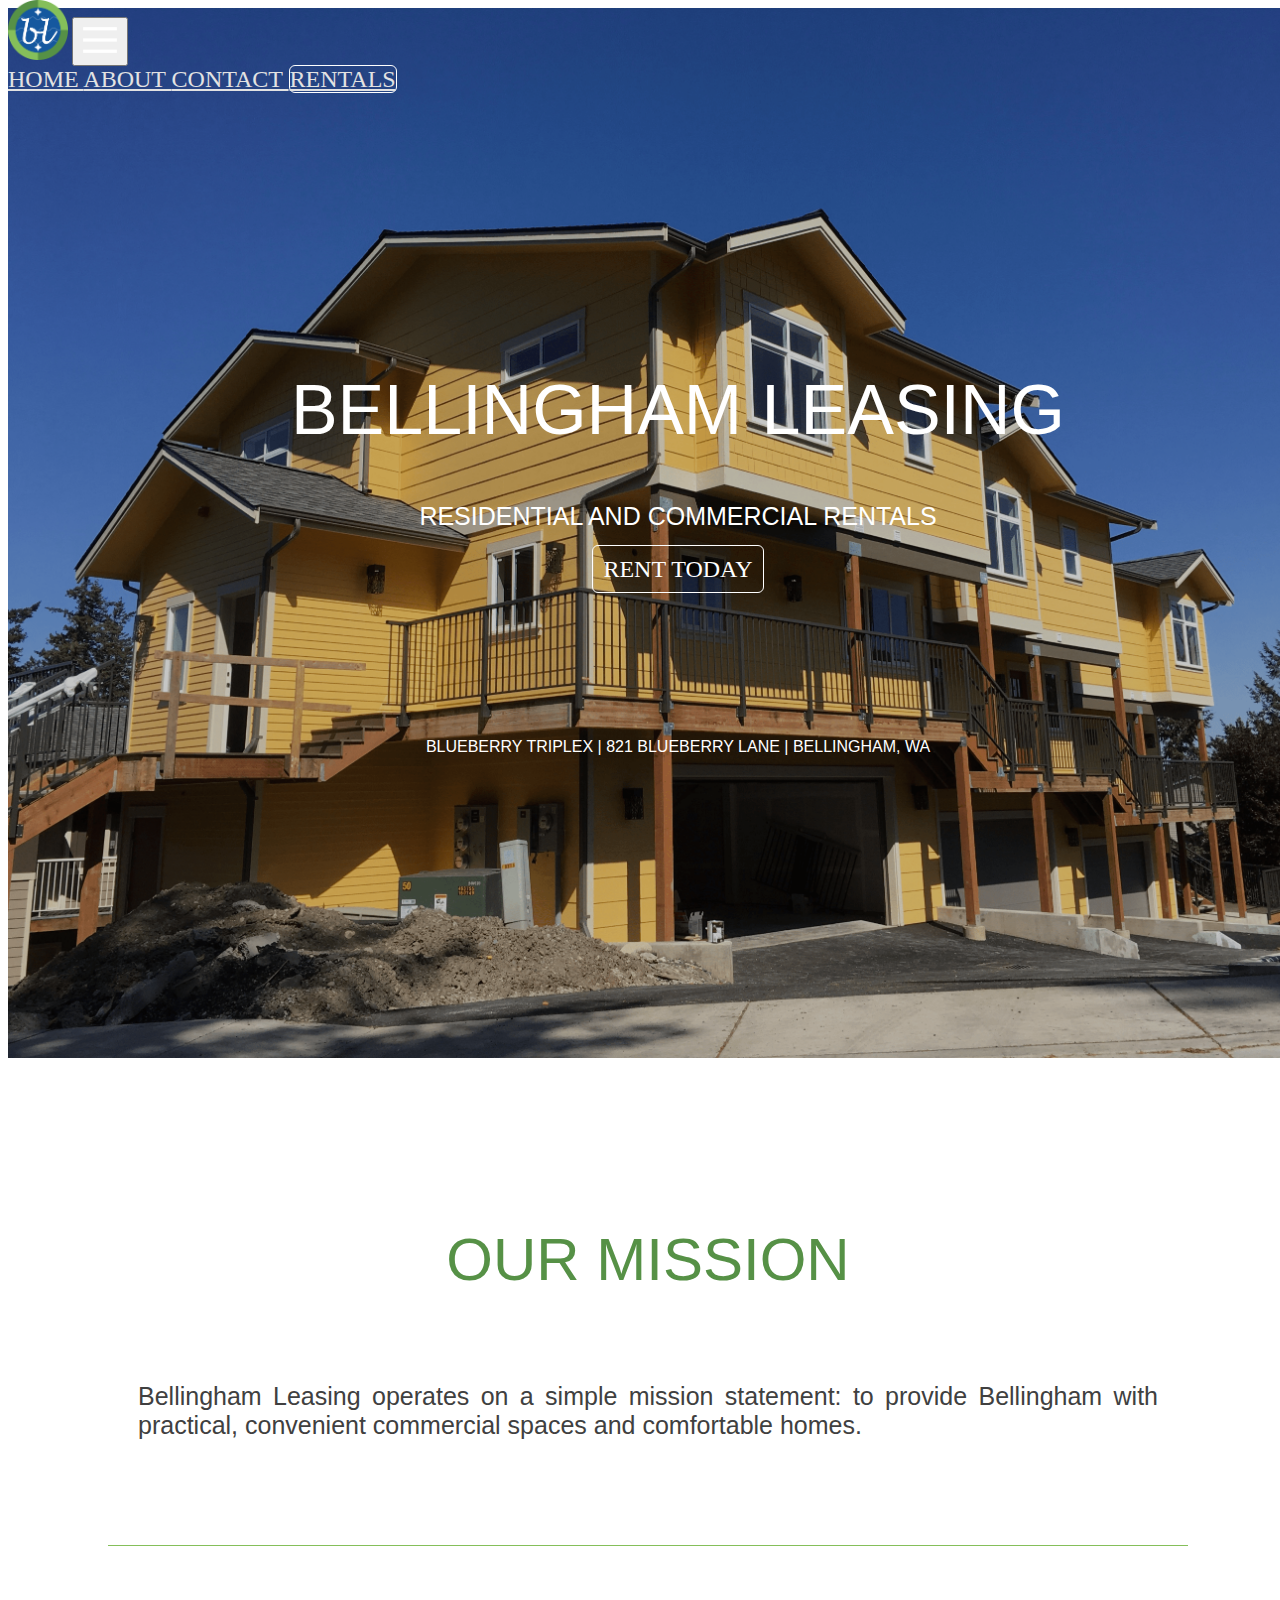
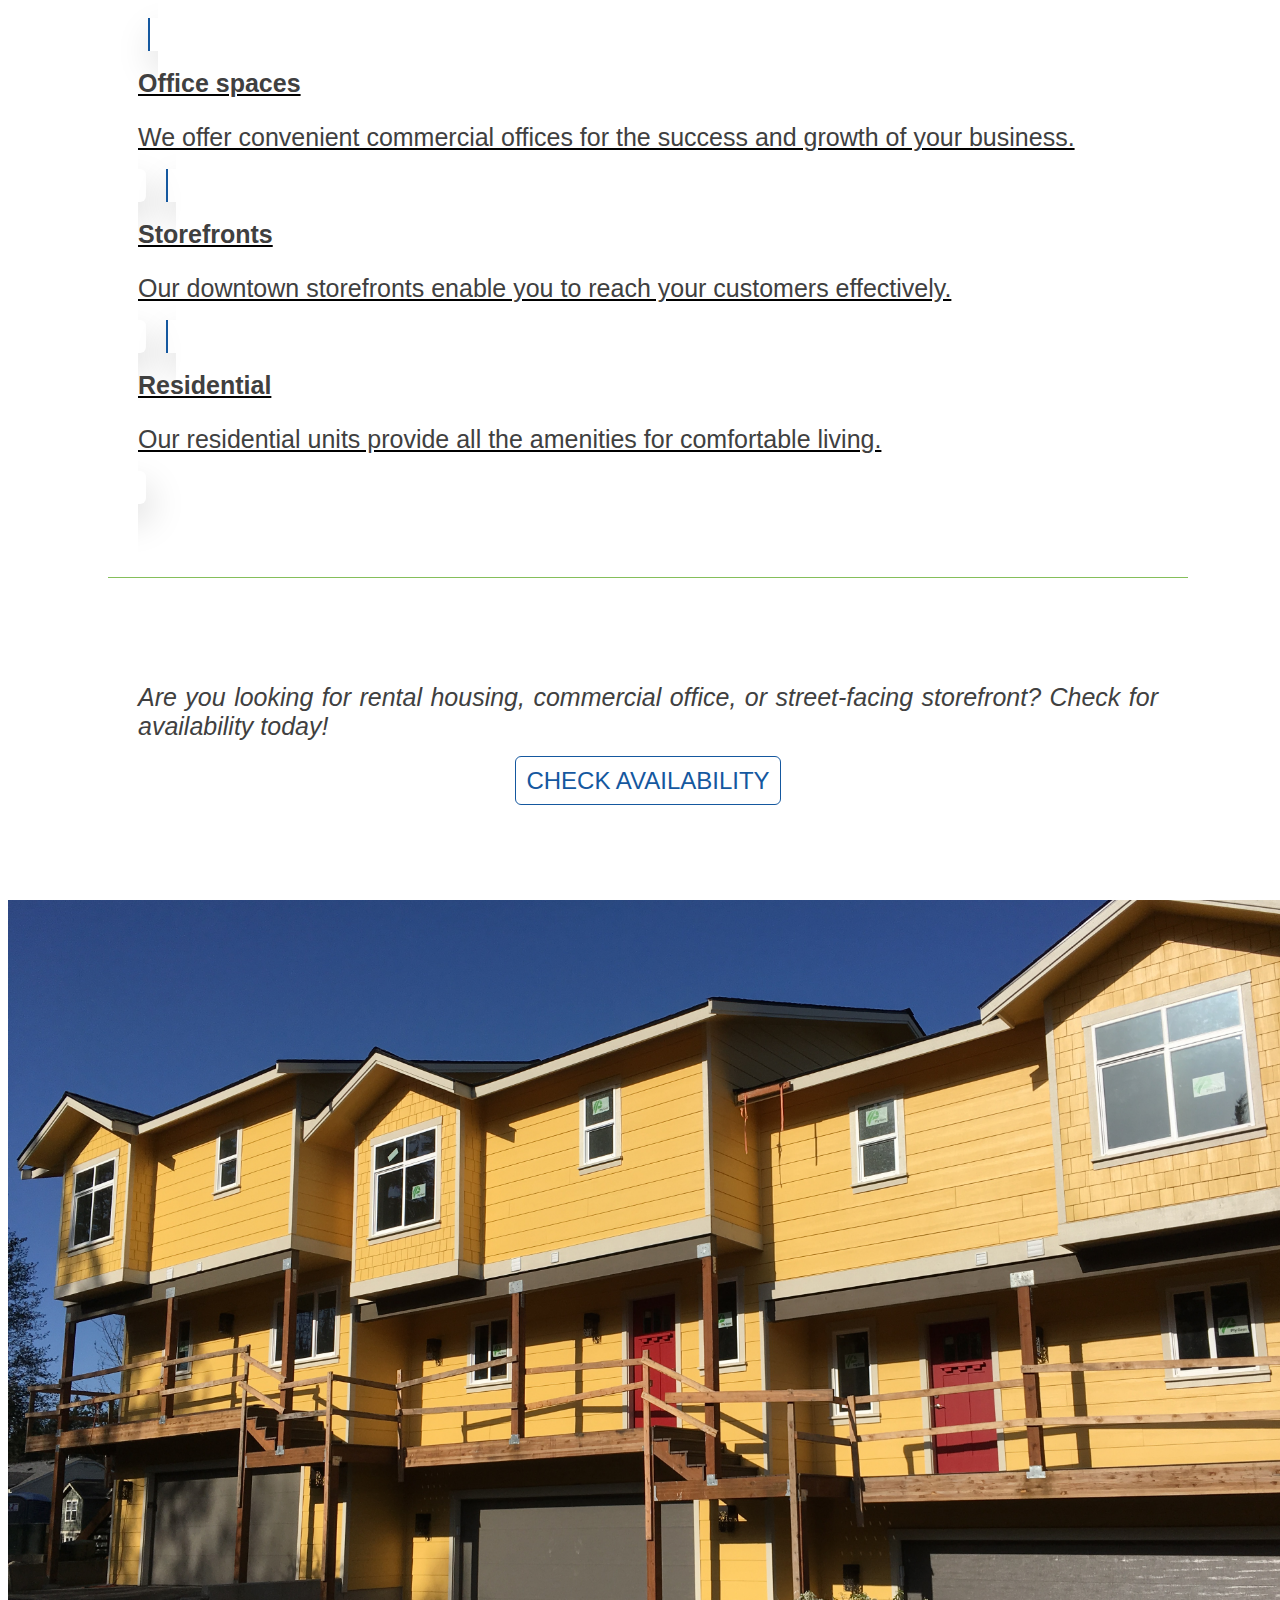
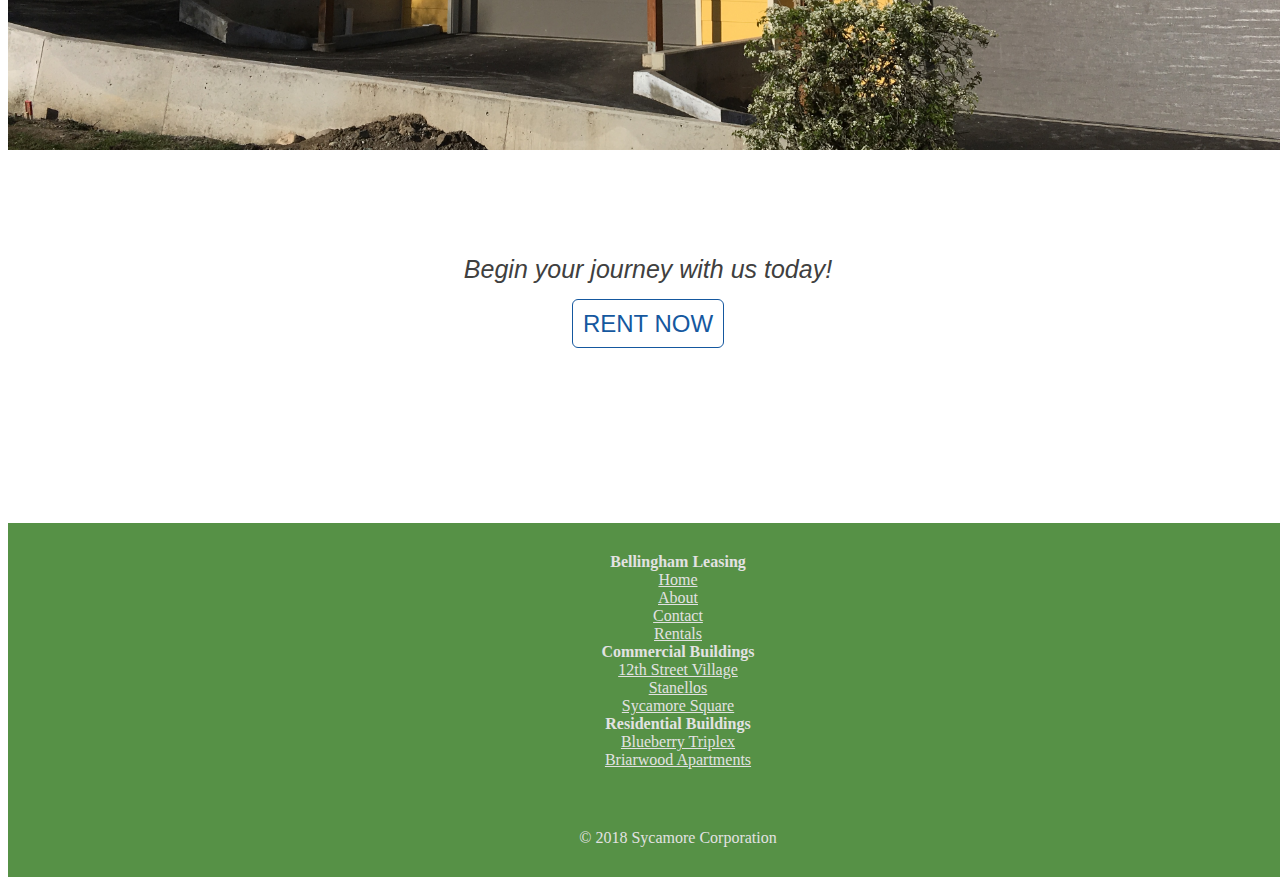
<file: index.html>
<!doctype html>
<html lang="en">
<head>
  <!-- Required meta tags -->
  <meta charset="utf-8">
  <meta name="viewport" content="width=device-width, initial-scale=1, shrink-to-fit=no">
  <link rel="stylesheet" href="./style_2.css">
  <link rel="shortcut icon" type="image/x-icon" href="./logo.png"/>
  <!-- Bootstrap CSS -->
  <link rel="stylesheet" href="https://stackpath.bootstrapcdn.com/bootstrap/4.1.3/css/bootstrap.min.css" integrity="sha384-MCw98/SFnGE8fJT3GXwEOngsV7Zt27NXFoaoApmYm81iuXoPkFOJwJ8ERdknLPMO" crossorigin="anonymous">
  <title>Bellingham Leasing | Home</title>
</head>
<body style="width:100%">

  <!-- <div style="height:720px;">
  <div class="pictureframe" id="images">
  <img src="./triplex_long.png" class="picture">
</div>
</div> -->

<!-- <img class="picture" src="./triplex_long.png"> -->

<div class="titleblock" style="background-image:url(triplex.png)">
  <div style="height:360px">
    <p class="title">
      Bellingham Leasing
    </p>
    <p class="subtitle">
      residential and commercial rentals
    </p>
    <a class="button-light" href="./rentals.html">
      Rent today
    </a>
  </div>
  <div class="caption">
    Blueberry Triplex | 821 Blueberry Lane | Bellingham, WA
  </div>
</div>


<nav class="navbar navbar-expand-sm" style="position:absolute; top:0px; width:100%">
  <a class="navbar-brand" href="./index.html"><img src="./logo.png" height=60px></a>
  <button class="navbar-toggler" type="button" data-toggle="collapse" data-target="#navbar" aria-controls="navbarSupportedContent" aria-expanded="false" aria-label="Toggle navigation">
    <img src="./hamburger.png" height=40px>
  </button>

  <div class="collapse navbar-collapse justify-content-end" id="navbar">
    <a class="nav-link nav" href="./index.html">
      Home
    </a>
    <a class="nav-link nav" href="./about.html">
      About
    </a>
    <a class="nav-link nav" href="./contact.html">
      Contact
    </a>
    <a class="nav-link nav-special" href="./rentals.html">
      Rentals
    </a>
  </div>
</nav>






<div class="body">

  <div class="text-block">
    <p class="subtitle-dark">
      Our Mission
    </p>
    <p class="text">
      Bellingham Leasing operates on a simple mission statement: to provide Bellingham with practical, convenient commercial spaces and comfortable homes.
    </p>
  </div>

  <div class="separator">
  </div>



  <div  class="container text-block">
    <div class="row">

      <a class="col-lg ads" href="./rentals.html#commercial">
        <p class="text-bold">
          Office spaces
        </p>
        <p class="text">
          We offer convenient commercial offices for the success and growth of your business.
        </p>
      </a>

      <a class="col-lg ads" href="./rentals.html#commercial">
        <p class="text-bold">
          Storefronts
        </p>
        <p class="text">
          Our downtown storefronts enable you to reach your customers effectively.
        </p>
      </a>

      <a class="col-lg ads" href="./rentals.html#residential">
        <p class="text-bold">
          Residential
        </p>
        <p class="text">
          Our residential units provide all the amenities for comfortable living.
        </p>
      </a>

    </div>
  </div>

  <div class="separator">
  </div>
  <div class="text-block">
    <p class="text" style="font-style:italic">
      Are you looking for rental housing, commercial office, or street-facing storefront? Check for availability today!
    </p>
    <p class="text" style="text-align:center">
      <a class="button-dark" href="./rentals.html#availability">
        Check availability
      </a>
    </p>
  </div>

  <!-- <div class="t">
  <div class="d-flex justify-content-center flex-wrap text-block">
  <div style="margin:10px;  box-shadow: .25rem 1rem 2.25rem rgba(0,0,0,.15);border-radius: 6px; background-image:url(triplex_color.png); background-repeat: no-repeat;background-position: center center;background-size:cover;height:280px;width:300px">
  <a href="#" class="test1">
  <table class="test1" style="height: 300px;">
  <tbody>
  <tr>
  <td style="vertical-align:middle">Blueberry Triplex</td>
</tr>
</tbody>
</table>
</a>
</div>

<div style="margin:10px;  box-shadow: .25rem 1rem 2.25rem rgba(0,0,0,.15);border-radius: 6px; background-image:url(square95.gif); background-repeat: no-repeat;background-position: center center;background-size:cover;height:300px;width:300px">
<a href="#" class="test1">
<table class="test1" style="height: 300px;">
<tbody>
<tr>
<td style="vertical-align:middle">Sycamore Square</td>
</tr>
</tbody>
</table>
</a>
</div>
</div>
</div> -->

<!-- <div class="text-block">
<p class="subtitle-dark">
Commercial Rentals
</p>
<div class="d-flex justify-content-center flex-wrap">
<a href="./12thstreetvillage.html" class="building">
<img src="./buildings/12thstreetvillage.png" class="building-image">
<div class="building-body">
<p class="text-bold">12th Street Village</p>
<p class="text">1200 Old Fairhaven Parkway Bellingham</p>
</div>
</a>
<a href="./stanellos.html" class="building">
<img src="./buildings/stanellos.png" class="building-image">
<div class="building-body">
<p class="text-bold">Stanellos</p>
<p class="text">1514 12th Street Bellingham</p>
</div>
</a>
<a href="./sycamoresquare.html" class="building">
<img src="./buildings/sycamoresquare.png" class="building-image">
<div class="building-body">
<p class="text-bold">Sycamore Square</p>
<p class="text">1200 Harris Avenue Bellingham</p>
</div>
</a>
</div>
</div>


<div class="separator">
</div>


<div class="text-block">
<p class="subtitle-dark">
Residential Rentals
</p>
<div class="d-flex justify-content-center flex-wrap">
<a href="./blueberry.html" class="building">
<img src="./buildings/blueberry.png" class="building-image">
<div class="building-body">
<p class="text-bold">Blueberry Triplex</p>
<p class="text">821 Blueberry Lane Bellingham</p>
</div>
</a>
<a href="./briarwood.html" class="building">
<img src="./buildings/briarwood.png" class="building-image">
<div class="building-body">
<p class="text-bold">Briarwood Apartments</p>
<p class="text">4101 Consolidation Avenue Bellingham</p>
</div>
</a>
</div>
</div>

<div class="separator">
</div> -->

<!-- <div class="text-block">
<p class="subtitle-dark">
Featured commercial clients
</p>
<div class="d-flex justify-content-center flex-wrap">
<a href="https://mikjakrych.github.io/john1site/john1site.html">
<img src="./logos/john1site.png" class="business">
</a>
<a href="https://mikjakrych.github.io/sycamorecorporation">
<img src="./logos/sycamorecorporation.png" class="business">
</a>
<a href="https://mikjakrych.github.io/CCIC">
<img src="./logos/CCIC.png" class="business">
</a>
<a href="https://mikjakrych.github.io/ptgallery">
<img src="./logos/ptgallery.png" class="business">
</a>
<a href="https://mikjakrych.github.io">
<img src="./logos/mk.png" class="business">
</a>
</div>
</div>
<div class="separator">
</div> -->

<!-- <div class="text-block">
<p class="subtitle-dark">
From our clients
</p>
<div id="carousel" class="carousel slide" data-ride="carousel" data-interval="8000">
<div class="carousel-inner">
<div class="carousel-item active">
<div class="cquote">
<p class="text-n">
"I had an awesome experience with Sycamore. The rooms are so spacious and well designed. The lighting is perfect. Thanks a lot!"
</p>
<table style="height:64px">
<td>
<img src="./faces/face1.png" class="cface">
</td>
<td style="vertical-align:middle" class="csource">
Jimmy Mackerel
<br>
Tenant at Briarwood Apartments
</td>
</table>
</div>
</div>
<div class="carousel-item">
<div class="cquote">
<p class="text-n">
"My sales went up by 200% after moving into Sycamore Square! My customers all say my storefront is really great!"
</p>
<table style="height:64px">
<td>
<img src="./faces/face2.png" class="cface">
</td>
<td style="vertical-align:middle" class="csource">
Jo Tuna
<br>
Tenant at Sycamore Square
</td>
</table>
</div>
</div>
<div class="carousel-item">
<div class="cquote">
<p class="text-n">
"My office is so convenient. Thanks so much for the good customer service!"
</p>
<table style="height:64px">
<td>
<img src="./faces/face3.png" class="cface">
</td>
<td style="vertical-align:middle" class="csource">
Jose Salmon
<br>
Tenant at Sycamore Square
</td>
</table>
</div>
</div>
<div class="carousel-item">
<div class="cquote">
<p class="text-n">
"Sycamore gave me great service. They even customized my office space for me!"
</p>
<table style="height:64px">
<td>
<img src="./faces/face4.png" class="cface">
</td>
<td style="vertical-align:middle" class="csource">
Jessica Guppy
<br>
Tenant at 12th Street Village
</td>
</table>
</div>
</div>
</div>
</div>
</div>

<div class="separator">
</div> -->
</div>

<div class="titleblock" style="height:520px;background-image:url(triplex.JPG)">
</div>


<div class="body">
  <div class="text-block">
    <p class="text" style="font-style:italic;text-align:center">
      Begin your journey with us today!
    </p>
    <p class="text" style="text-align:center">
      <a class="button-dark" href="./rentals.html">
        Rent Now
      </a>
    </p>
  </div>
</div>

<!-- <div class="text-block">
<p class="subtitle-dark">
From our customers
</p>
<div id="carouselExampleSlidesOnly" class="carousel slide" data-ride="carousel">
<div class="carousel-inner quote-carousel">
<div class="carousel-item active">
<div class="quote-block">
<p class="text">
"I had an awesome experience with Sycamore. The rooms are so spacious and well designed. The lighting is perfect. Thanks a lot!"
</p>
<p class="source">
- A.B.C. Blueberry Triplex
</p>
</div>
</div>
<div class="carousel-item">
<div class="quote-block">
<p class="text">
"My sales went up by 200% after moving into the blah blah building! My customers all say my storefront is really great!"
</p>
<p class="source">
- D.E.F. owner Restaurant
</p>
</div>
</div>
<div class="carousel-item">
<div class="quote-block">
<p class="text">
"My office is so convenient. Thanks so much for the good customer service!"
</p>
<p class="source">
- G.H.I. owner Physical Therapy
</p>
</div>
</div>
<div class="carousel-item">
<div class="quote-block">
<p class="text">
"Sycamore gave me great service. They even customized my office space for me!"
</p>
<p class="source">
- J.K.L owner JKL Accounting
</p>
</div>
</div>
</div>
</div>
</div> -->


<div class="footer">
  <div class="row">
    <div class="col-sm">
      <b>Bellingham Leasing</b><br>
      <a class="footerstuff" href="./index.html">Home</a><br>
      <a class="footerstuff" href="./about.html">About</a><br>
      <a class="footerstuff" href="./contact.html">Contact</a><br>
      <a class="footerstuff" href="./rentals.html">Rentals</a><br>
    </div>
    <div class="col-sm">
      <b>Commercial Buildings</b><br>
      <a class="footerstuff" href="./12thstreetvillage.html">12th Street Village</a><br>
      <a class="footerstuff" href="./stanellos.html">Stanellos</a><br>
      <a class="footerstuff" href="./sycamoresquare.html">Sycamore Square</a>
    </div>
    <div class="col-sm">
      <b>Residential Buildings</b><br>
      <a class="footerstuff" href="./blueberry.html">Blueberry Triplex</a><br>
      <a class="footerstuff" href="./briarwood.html">Briarwood Apartments</a>
    </div>
  </div>
</div>
<div class="end">
  © 2018 Sycamore Corporation
</div>

<!-- <div class="alert alert-dismissible fade show" style="background-color:rgba(47,71,81,.89);width:100%;height:100%;position:fixed;top:0px" role="alert">
<div style="margin-top:200px;width:180px;padding:30px;margin-left:auto;margin-right:auto;background-color:#dddddd;border-radius:6px">
<img src="./cone.png" style="width:120px;">
</div>
<div style="text-align:center;padding:30px;font-size:36px;color:white;font-family:sans-serif;font-weight:300;">
THIS SITE IS CURRENTLY UNDER CONSTRUCTION.
</div>
<a href="#" data-dismiss="alert" class="button-light" aria-label="Close">
Dismiss
</a>
</div> -->





<!-- Optional JavaScript -->
<!-- jQuery first, then Popper.js, then Bootstrap JS -->
<script src="https://code.jquery.com/jquery-3.3.1.slim.min.js" integrity="sha384-q8i/X+965DzO0rT7abK41JStQIAqVgRVzpbzo5smXKp4YfRvH+8abtTE1Pi6jizo" crossorigin="anonymous"></script>
<script src="https://cdnjs.cloudflare.com/ajax/libs/popper.js/1.14.3/umd/popper.min.js" integrity="sha384-ZMP7rVo3mIykV+2+9J3UJ46jBk0WLaUAdn689aCwoqbBJiSnjAK/l8WvCWPIPm49" crossorigin="anonymous"></script>
<script src="https://stackpath.bootstrapcdn.com/bootstrap/4.1.3/js/bootstrap.min.js" integrity="sha384-ChfqqxuZUCnJSK3+MXmPNIyE6ZbWh2IMqE241rYiqJxyMiZ6OW/JmZQ5stwEULTy" crossorigin="anonymous"></script>
</body>
</html>
</file>
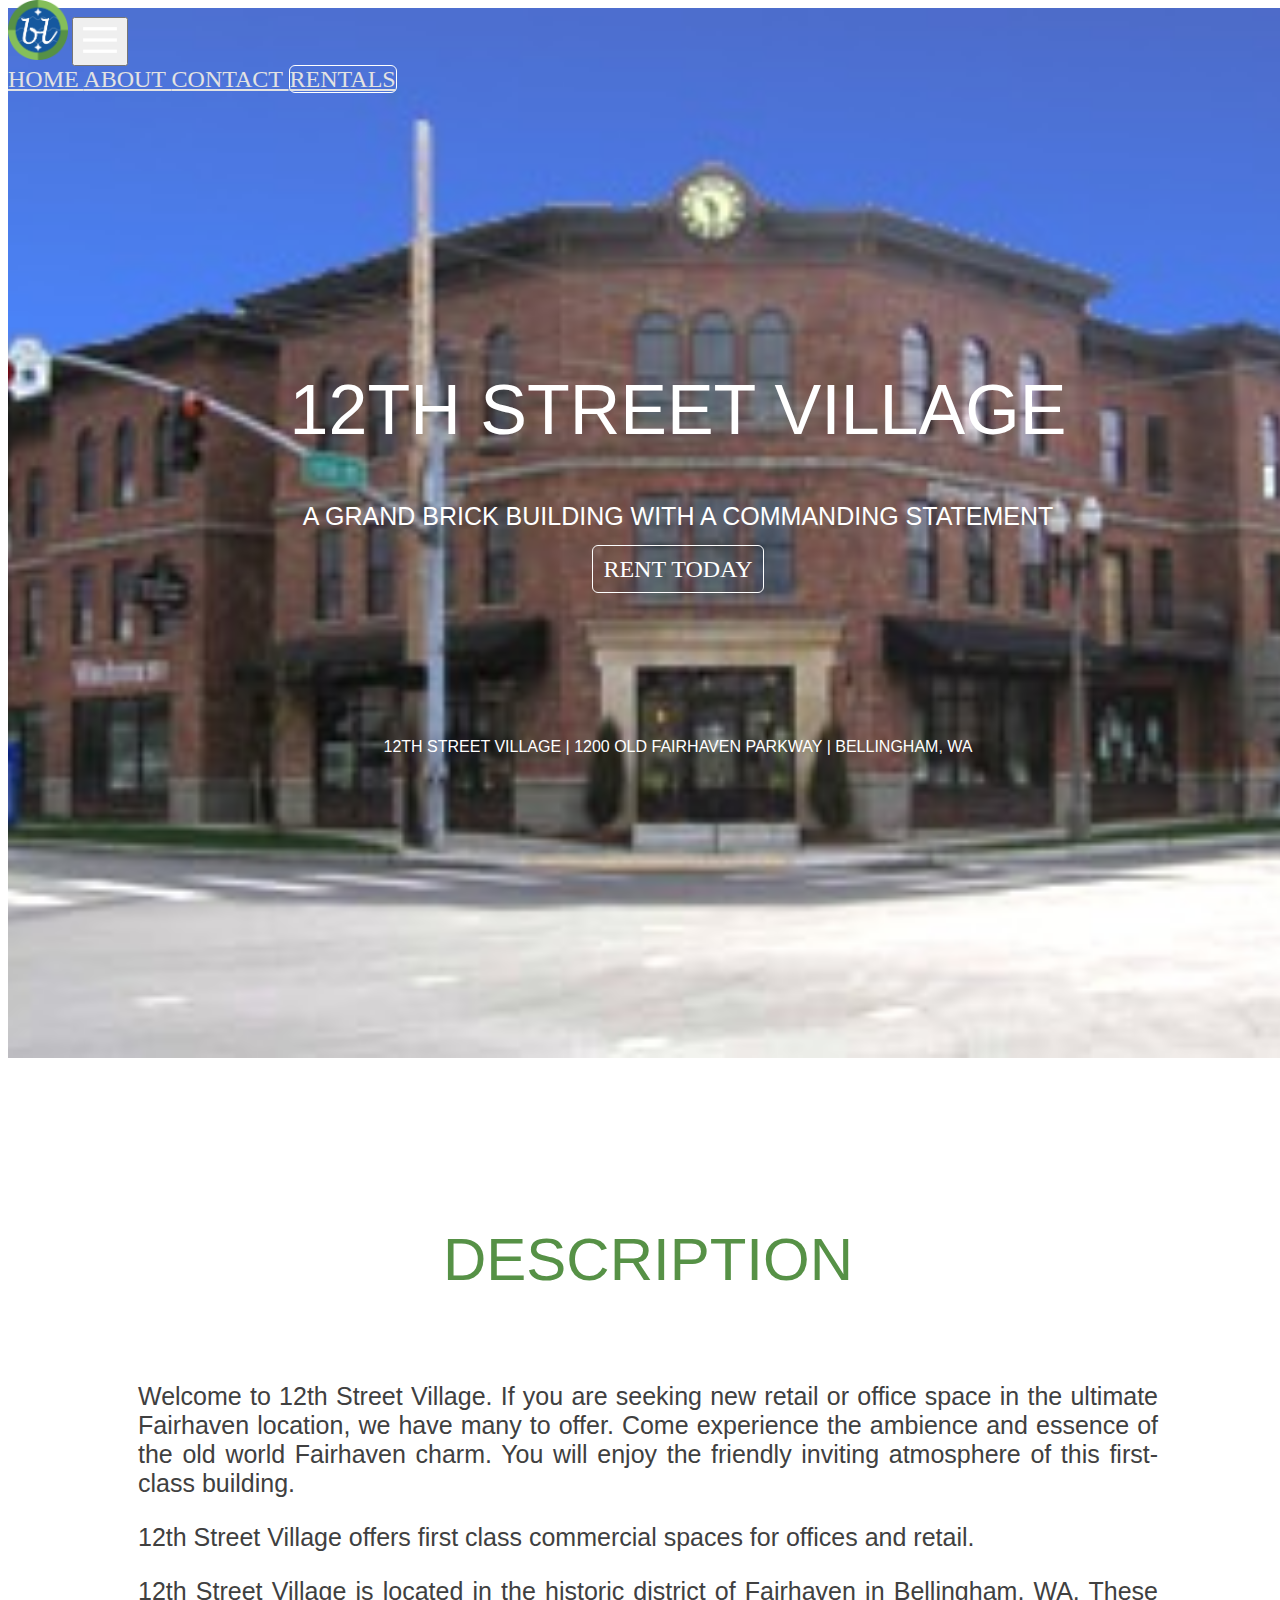
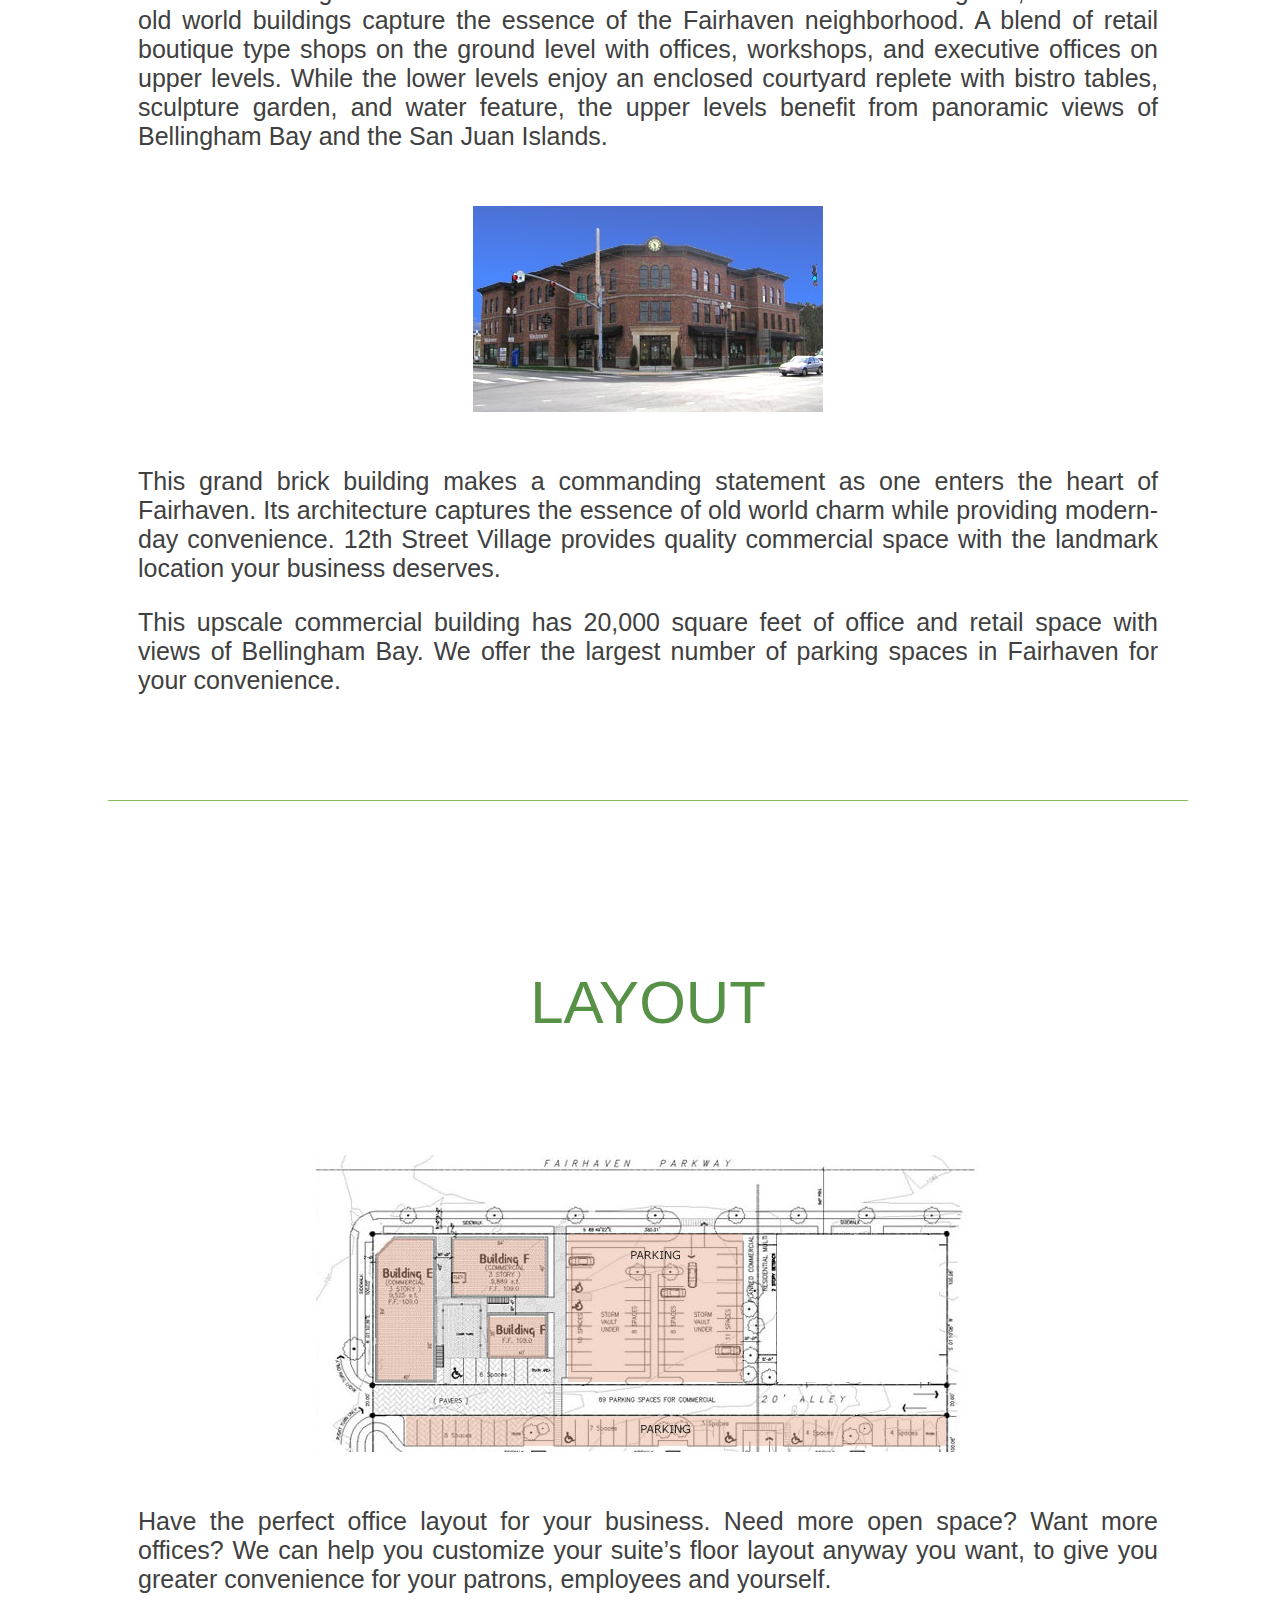
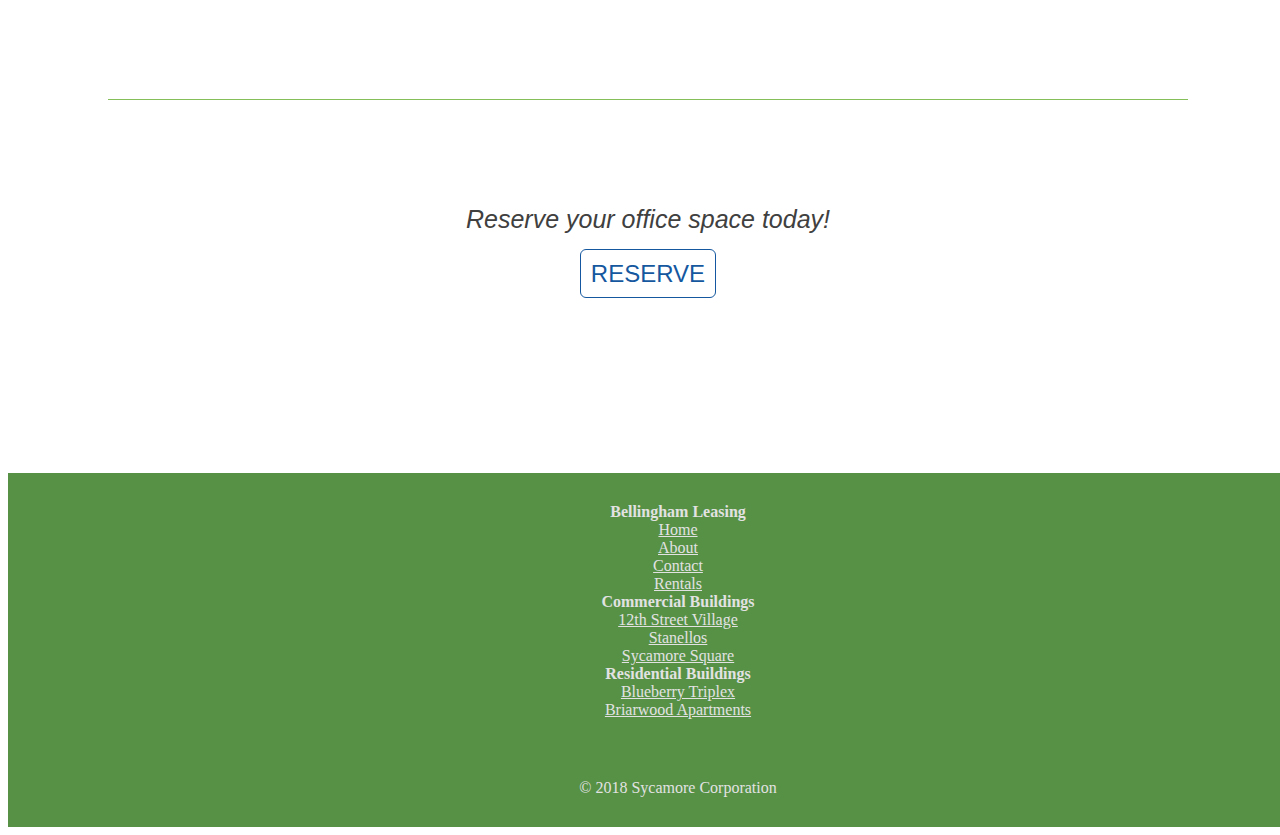
<file: 12thstreetvillage.html>
<!doctype html>
<html lang="en">
<head>
  <!-- Required meta tags -->
  <meta charset="utf-8">
  <meta name="viewport" content="width=device-width, initial-scale=1, shrink-to-fit=no">
  <link rel="stylesheet" href="./style_2.css">
  <link rel="shortcut icon" type="image/x-icon" href="./logo.png"/>
  <!-- Bootstrap CSS -->
  <link rel="stylesheet" href="https://stackpath.bootstrapcdn.com/bootstrap/4.1.3/css/bootstrap.min.css" integrity="sha384-MCw98/SFnGE8fJT3GXwEOngsV7Zt27NXFoaoApmYm81iuXoPkFOJwJ8ERdknLPMO" crossorigin="anonymous">
  <title>12th Street Village</title>
</head>
<body style="width:100%">

  <!-- <div style="height:720px;">
  <div class="pictureframe" id="images">
  <img src="./triplex_long.png" class="picture">
</div>
</div> -->

<!-- <img class="picture" src="./triplex_long.png"> -->

<div class="titleblock" style="background-image:url(12thstreetvillage.jpg)">
  <div style="height:360px">
    <p class="title">
      12th Street Village
    </p>
    <p class="subtitle">
    A grand brick building with a commanding statement
  </p>
  <a class="button-light" href="./rentals.html#availability">
  Rent today
</a>
</div>
<div class="caption">
  12th Street Village | 1200 Old Fairhaven Parkway | Bellingham, WA
</div>
</div>


<nav class="navbar navbar-expand-sm" style="position:absolute; top:0px; width:100%">
  <a class="navbar-brand" href="./index.html"><img src="./logo.png" height=60px></a>
  <button class="navbar-toggler" type="button" data-toggle="collapse" data-target="#navbar" aria-controls="navbarSupportedContent" aria-expanded="false" aria-label="Toggle navigation">
    <img src="./hamburger.png" height=40px>
  </button>

  <div class="collapse navbar-collapse justify-content-end" id="navbar">
    <a class="nav-link nav" href="./index.html">
      Home
    </a>
    <a class="nav-link nav" href="./about.html">
      About
    </a>
    <a class="nav-link nav" href="./contact.html">
      Contact
    </a>
    <a class="nav-link nav-special" href="./rentals.html">
      Rentals
    </a>
  </div>
</nav>


<div class="body">

  <div class="text-block">
    <p class="subtitle-dark">
      Description
    </p>
    <p class="text">
      Welcome to 12th Street Village. If you are seeking new retail or office space in the ultimate Fairhaven location, we have many to offer. Come experience the ambience and essence of the old world Fairhaven charm. You will enjoy the friendly inviting atmosphere of this first-class building.
    </p>
    <p class="text">
      12th Street Village offers first class commercial spaces for offices and retail.
    </p>
    <p class="text">
      12th Street Village is located in the historic district of Fairhaven in Bellingham, WA. These old world buildings capture the essence of the Fairhaven neighborhood. A blend of retail boutique type shops on the ground level with offices, workshops, and executive offices on upper levels. While the lower levels enjoy an enclosed courtyard replete with bistro tables, sculpture garden, and water feature, the upper levels benefit from panoramic views of Bellingham Bay and the San Juan Islands.
    </p>
    <img src="./12thstreetvillage.jpg" class="picture">
    <p class="text">
      This grand brick building makes a commanding statement as one enters the heart of Fairhaven. Its architecture captures the essence of old world charm while providing modern-day convenience. 12th Street Village provides quality commercial space with the landmark location your business deserves.
    </p>
    <p class="text">
      This upscale commercial building has 20,000 square feet of office and retail space with views of Bellingham Bay. We offer the largest number of parking spaces in Fairhaven for your convenience.
    </p>
  </div>

  <div class="separator">
  </div>

  <div class="text-block">
    <p class="subtitle-dark">
      Layout
    </p>
    <img src="12thsiteplan.jpg" class="picture">
    <p class="text">
      Have the perfect office layout for your business. Need more open space? Want more offices? We can help you customize your suite’s floor layout anyway you want, to give you greater convenience for your patrons, employees and yourself.
    </p>
  </div>

  <div class="separator">
  </div>

  <div class="text-block">
    <p class="text" style="font-style:italic;text-align:center">
      Reserve your office space today!
    </p>
    <p class="text" style="text-align:center">
      <a class="button-dark" href="./rentals.html#availability">
        Reserve
      </a>
    </p>
  </div>
</div>

<div class="footer">
  <div class="row">
    <div class="col-sm">
      <b>Bellingham Leasing</b><br>
      <a class="footerstuff" href="./index.html">Home</a><br>
      <a class="footerstuff" href="./about.html">About</a><br>
      <a class="footerstuff" href="./contact.html">Contact</a><br>
      <a class="footerstuff" href="./rentals.html">Rentals</a><br>
    </div>
    <div class="col-sm">
      <b>Commercial Buildings</b><br>
      <a class="footerstuff" href="./12thstreetvillage.html">12th Street Village</a><br>
      <a class="footerstuff" href="./stanellos.html">Stanellos</a><br>
      <a class="footerstuff" href="./sycamoresquare.html">Sycamore Square</a>
    </div>
    <div class="col-sm">
      <b>Residential Buildings</b><br>
      <a class="footerstuff" href="./blueberry.html">Blueberry Triplex</a><br>
      <a class="footerstuff" href="./briarwood.html">Briarwood Apartments</a>
    </div>
  </div>
</div>
<div class="end">
  © 2018 Sycamore Corporation
</div>



<!-- <table class="alert alert-dismissible fade show" style="background-color:rgba(102,135,173,.89);width:100%;height:100%;position:fixed;top:0px" role="alert">
<tbody>
<tr>
<td style="vertical-align:middle padding:30px">
<div style="width:180px;padding:30px;margin-left:auto;margin-right:auto;background-color:#dddddd;border-radius:6px;  box-shadow: .25rem 1rem 2.25rem rgba(0,0,0,.15)">
<img src="./cone.png" style="width:120px;">
</div>
<div style="text-align:center;padding:30px;font-size:36px;color:white;font-family:sans-serif;font-weight:300;">
THIS SITE IS CURRENTLY UNDER CONSTRUCTION.
</div>
<div style="text-align:center">
<a href="#" data-dismiss="alert" class="button-light" aria-label="Close">
Dismiss
</a>
</div>
</td>
</tr>
</tbody>
</table>-->
<!-- Optional JavaScript -->
<!-- jQuery first, then Popper.js, then Bootstrap JS -->
<script src="https://code.jquery.com/jquery-3.3.1.slim.min.js" integrity="sha384-q8i/X+965DzO0rT7abK41JStQIAqVgRVzpbzo5smXKp4YfRvH+8abtTE1Pi6jizo" crossorigin="anonymous"></script>
<script src="https://cdnjs.cloudflare.com/ajax/libs/popper.js/1.14.3/umd/popper.min.js" integrity="sha384-ZMP7rVo3mIykV+2+9J3UJ46jBk0WLaUAdn689aCwoqbBJiSnjAK/l8WvCWPIPm49" crossorigin="anonymous"></script>
<script src="https://stackpath.bootstrapcdn.com/bootstrap/4.1.3/js/bootstrap.min.js" integrity="sha384-ChfqqxuZUCnJSK3+MXmPNIyE6ZbWh2IMqE241rYiqJxyMiZ6OW/JmZQ5stwEULTy" crossorigin="anonymous"></script>
</body>
</html>
</file>
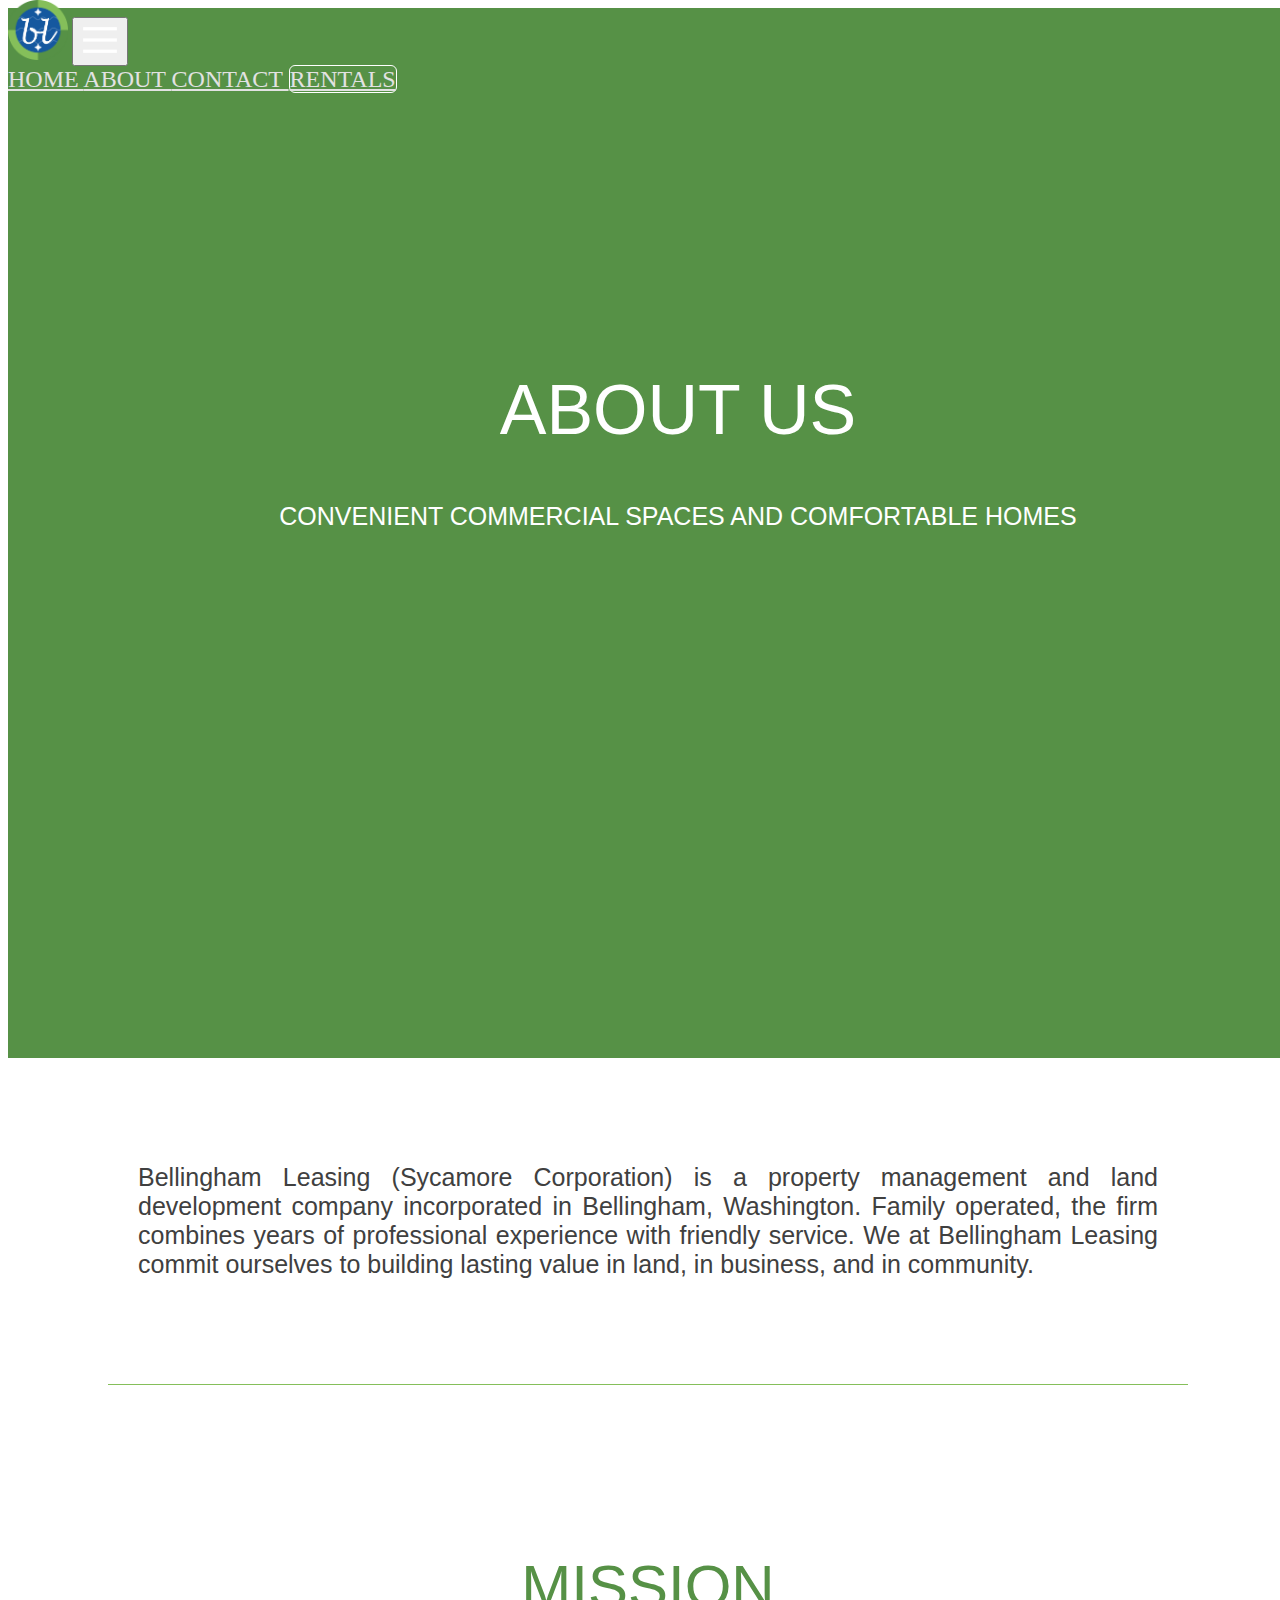
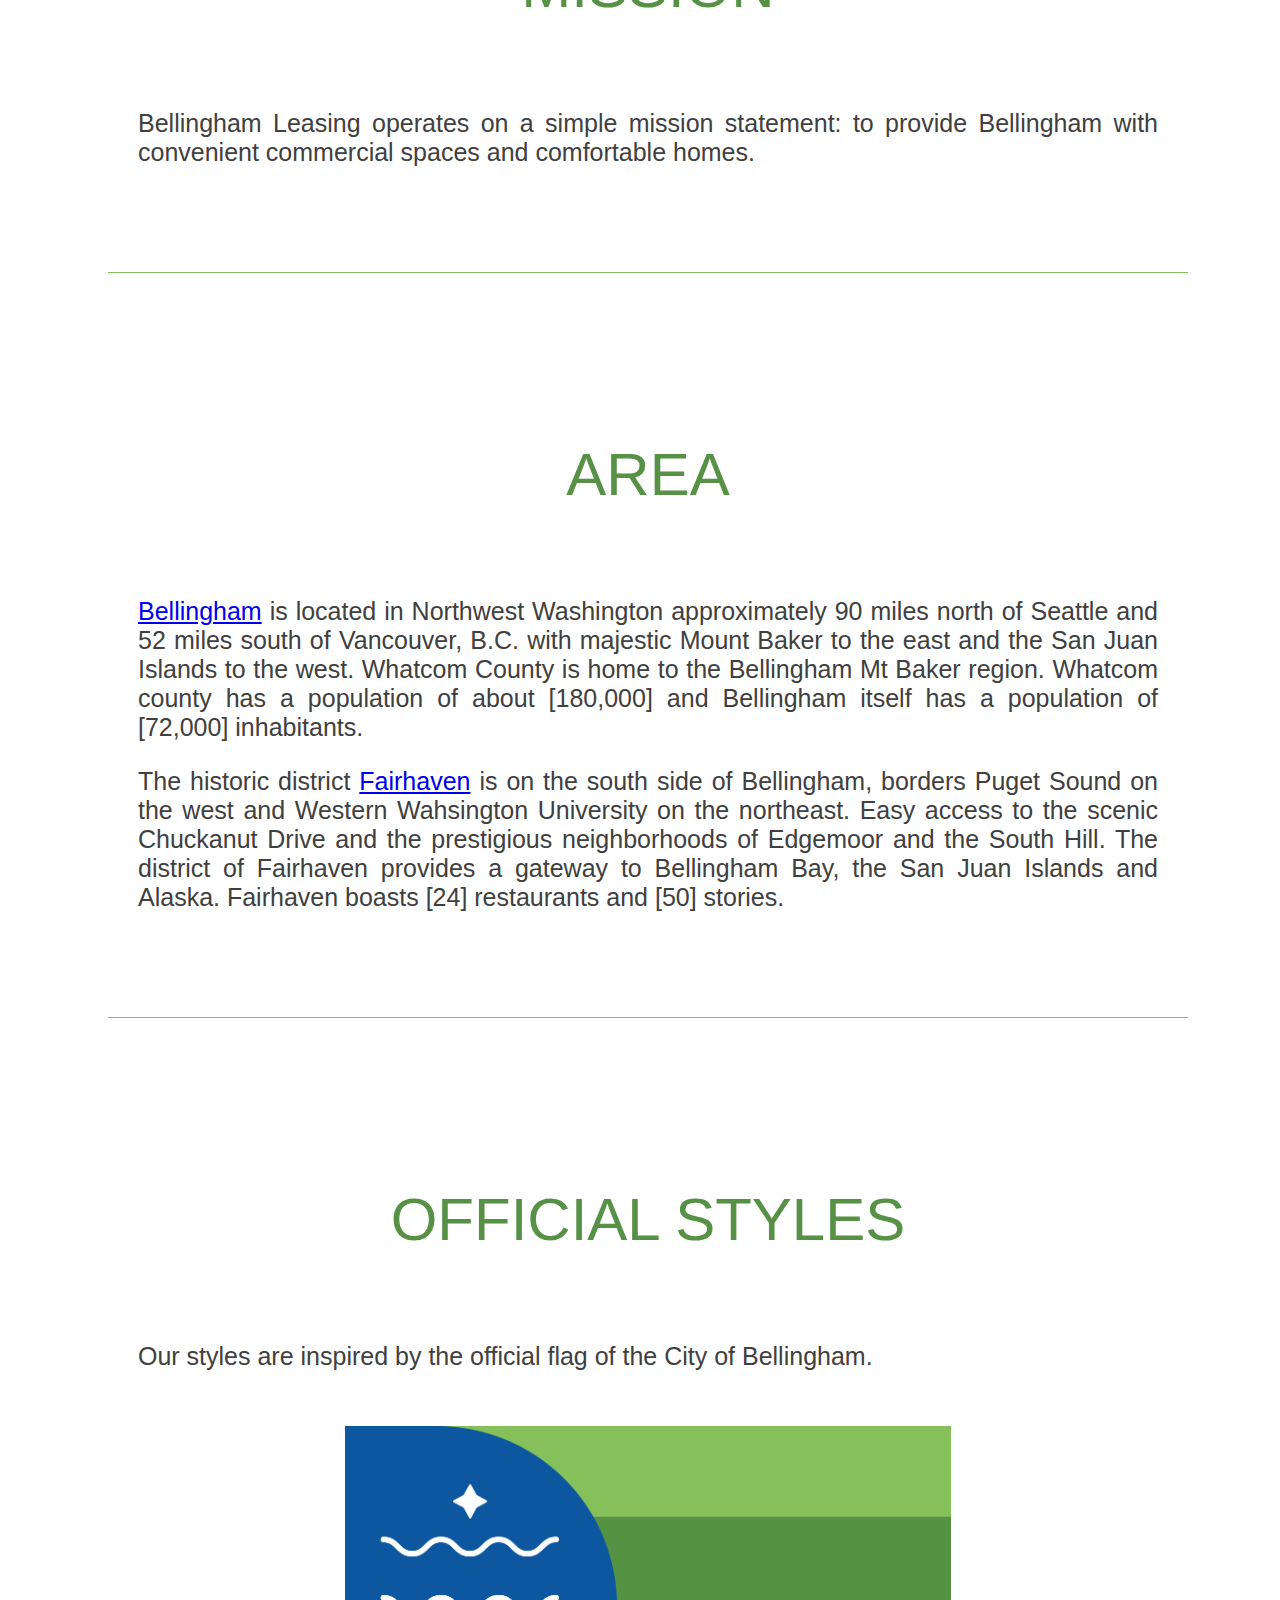
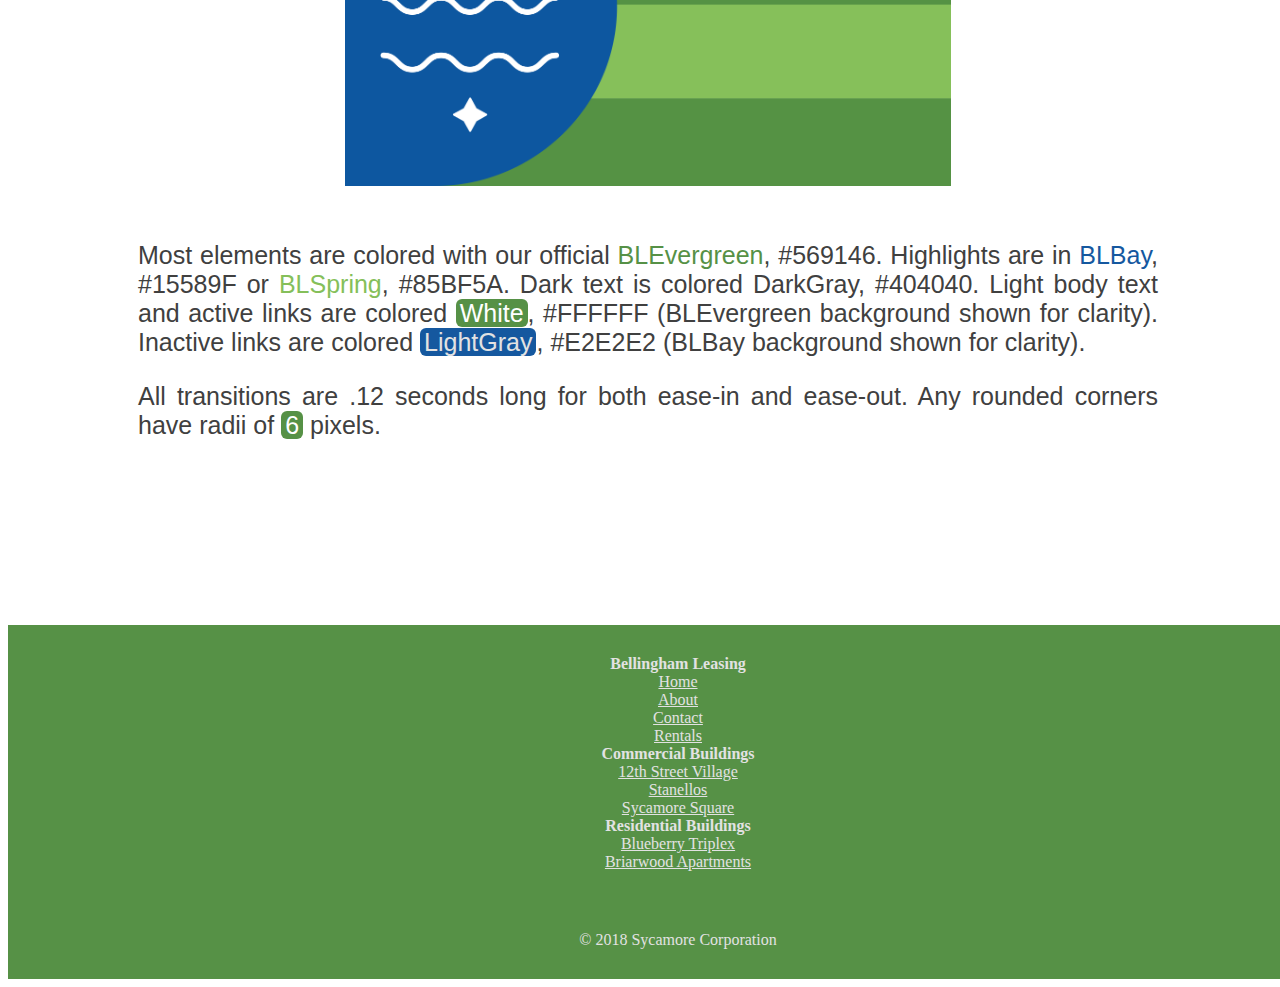
<file: about.html>
<!doctype html>
<html lang="en">
<head>
  <!-- Required meta tags -->
  <meta charset="utf-8">
  <meta name="viewport" content="width=device-width, initial-scale=1, shrink-to-fit=no">
  <link rel="stylesheet" href="./style_2.css">
  <link rel="shortcut icon" type="image/x-icon" href="./logo.png"/>
  <!-- Bootstrap CSS -->
  <link rel="stylesheet" href="https://stackpath.bootstrapcdn.com/bootstrap/4.1.3/css/bootstrap.min.css" integrity="sha384-MCw98/SFnGE8fJT3GXwEOngsV7Zt27NXFoaoApmYm81iuXoPkFOJwJ8ERdknLPMO" crossorigin="anonymous">
  <title>Bellingham Leasing | About</title>
</head>
<body style="width:100%">

  <!-- <div style="height:720px;">
  <div class="pictureframe" id="images">
  <img src="./triplex_long.png" class="picture">
</div>
</div> -->

<!-- <img class="picture" src="./triplex_long.png"> -->

<div class="titleblock" style="background-color:#569146">
  <div style="height:360px">
    <p class="title">
      About us
    </p>
    <p class="subtitle">
      convenient commercial spaces and comfortable homes
    </p>
    <!-- <a class="button-light" href="#">
    Rent today
  </a> -->
</div>
<!-- <div class="caption">
Blueberry Triplex | 821 Blueberry Lane | Bellingham, WA
</div> -->
</div>


<nav class="navbar navbar-expand-sm" style="position:absolute; top:0px; width:100%">
  <a class="navbar-brand" href="./index.html"><img src="./logo.png" height=60px></a>
  <button class="navbar-toggler" type="button" data-toggle="collapse" data-target="#navbar" aria-controls="navbarSupportedContent" aria-expanded="false" aria-label="Toggle navigation">
    <img src="./hamburger.png" height=40px>
  </button>

  <div class="collapse navbar-collapse justify-content-end" id="navbar">
    <a class="nav-link nav" href="./index.html">
      Home
    </a>
    <a class="nav-link nav" href="./about.html">
      About
    </a>
    <a class="nav-link nav" href="./contact.html">
      Contact
    </a>
    <a class="nav-link nav-special" href="./rentals.html">
      Rentals
    </a>
  </div>
</nav>

<div class="body">

  <div class="text-block">
    <p class="text">
      Bellingham Leasing (Sycamore Corporation) is a property management and land development company incorporated in Bellingham, Washington. Family operated, the firm combines years of professional experience with friendly service. We at Bellingham Leasing commit ourselves to building lasting value in land, in business, and in community.
    </p>
  </div>
  <div class="separator">
  </div>

  <div class="text-block">
    <p class="subtitle-dark">
      Mission
    </p>
    <p class="text">
      Bellingham Leasing operates on a simple mission statement: to provide Bellingham with convenient commercial spaces and comfortable homes.
    </p>
  </div>
  <div class="separator">
  </div>
  <div class="text-block">
    <p class="subtitle-dark">
      Area
    </p>
    <p class="text">
      <a href="https://www.google.com/maps/place/Bellingham,+WA/@48.7534539,-122.6010492,11z/data=!3m1!4b1!4m5!3m4!1s0x5485962ef2458717:0xd57a9ca9cd39e0f0!8m2!3d48.7519112!4d-122.4786854">Bellingham</a>
      is located in Northwest Washington approximately 90 miles north of Seattle and 52 miles
      south of Vancouver, B.C. with majestic Mount Baker to the east and the San Juan Islands to the west.
      Whatcom County is home to the Bellingham Mt Baker region. Whatcom county has a population of about
      [180,000] and Bellingham itself has a population of [72,000] inhabitants.
    </p>
    <p class="text">
      The historic district
      <a href="https://www.google.com/maps/place/Fairhaven,+Bellingham,+WA+98225/@48.719305,-122.5266471,14z/data=!3m1!4b1!4m5!3m4!1s0x5485a222628e8d4d:0x42a75f6f0374b7ea!8m2!3d48.7184426!4d-122.5070072">Fairhaven</a>
      is on the south side of Bellingham, borders Puget Sound on the west and Western Wahsington
      University on the northeast. Easy access to the scenic Chuckanut Drive and the prestigious
      neighborhoods of Edgemoor and the South Hill. The district of Fairhaven provides a gateway
      to Bellingham Bay, the San Juan Islands and Alaska. Fairhaven boasts [24] restaurants and [50] stories.
    </p>
  </div>
  <div class="separator">
  </div>
  <div class="text-block">
    <p class="subtitle-dark">
      Official styles
    </p>
    <p class="text">
      Our styles are inspired by the official flag of the City of Bellingham.
    </p>
    <img src="./bflag.png"class="picture">
    <p class="text">
      Most elements are colored with our official <span style="color:#569146">BLEvergreen</span>, #569146.
      Highlights are in <span style="color:#15589F">BLBay</span>, #15589F or <span style="color:#85BF5A">BLSpring</span>, #85BF5A.
      Dark text is colored <span style="color:#404040">DarkGray</span>, #404040.
      Light body text and active links are colored <span style="color:#FFFFFF;background-color:#569146;border-radius:6px;padding-left:4px;padding-right:4px;">White</span>, #FFFFFF (BLEvergreen background shown for clarity).
      Inactive links are colored <span style="color:#E2E2E2;background-color:#15589F;border-radius:6px;padding-left:4px;padding-right:4px;">LightGray</span>, #E2E2E2 (BLBay background shown for clarity).
      <!-- Most elements are colored with our offical <span style="color:#6EA028">SycaGreen</span>, #6EA028.
      Highlights are in <span style="color:#9E9448">SycaGold</span>, #9E9448.
      Dark text is colored <span style="color:#404040">DarkGray</span>, #404040.
      Light body text and active links are colored <span style="color:#FFFFFF;background-color:#6EA028;border-radius:6px;padding-left:4px;padding-right:4px;">White</span>, #FFFFFF (SycaGreen background shown for clarity).
      Inactive links are colored <span style="color:#E2E2E2;background-color:#9E9448;border-radius:6px;padding-left:4px;padding-right:4px;">LightGray</span>, #E2E2E2 (SycaGold background shown for clarity). -->
    </p>
    <p class="text">
      All transitions are .12 seconds long for both ease-in and ease-out.
      Any rounded corners have radii of <span style="color:#FFFFFF;background-color:#569146;border-radius:6px;padding-left:4px;padding-right:4px;">6</span> pixels.
    </p>
  </div>

</div>

<div class="footer">
  <div class="row">
    <div class="col-sm">
      <b>Bellingham Leasing</b><br>
      <a class="footerstuff" href="./index.html">Home</a><br>
      <a class="footerstuff" href="./about.html">About</a><br>
      <a class="footerstuff" href="./contact.html">Contact</a><br>
      <a class="footerstuff" href="./rentals.html">Rentals</a><br>
    </div>
    <div class="col-sm">
      <b>Commercial Buildings</b><br>
      <a class="footerstuff" href="./12thstreetvillage.html">12th Street Village</a><br>
      <a class="footerstuff" href="./stanellos.html">Stanellos</a><br>
      <a class="footerstuff" href="./sycamoresquare.html">Sycamore Square</a>
    </div>
    <div class="col-sm">
      <b>Residential Buildings</b><br>
      <a class="footerstuff" href="./blueberry.html">Blueberry Triplex</a><br>
      <a class="footerstuff" href="./briarwood.html">Briarwood Apartments</a>
    </div>
  </div>
</div>
<div class="end">
  © 2018 Sycamore Corporation
</div>




<!-- <table class="alert alert-dismissible fade show" style="background-color:rgba(102,135,173,.89);width:100%;height:100%;position:fixed;top:0px" role="alert">
<tbody>
<tr>
<td style="vertical-align:middle padding:30px">
<div style="width:180px;padding:30px;margin-left:auto;margin-right:auto;background-color:#dddddd;border-radius:6px;  box-shadow: .25rem 1rem 2.25rem rgba(0,0,0,.15)">
<img src="./cone.png" style="width:120px;">
</div>
<div style="text-align:center;padding:30px;font-size:36px;color:white;font-family:sans-serif;font-weight:300;">
THIS SITE IS CURRENTLY UNDER CONSTRUCTION.
</div>
<div style="text-align:center">
<a href="#" data-dismiss="alert" class="button-light" aria-label="Close">
Dismiss
</a>
</div>
</td>
</tr>
</tbody>
</table> -->
<!-- Optional JavaScript -->
<!-- jQuery first, then Popper.js, then Bootstrap JS -->
<script src="https://code.jquery.com/jquery-3.3.1.slim.min.js" integrity="sha384-q8i/X+965DzO0rT7abK41JStQIAqVgRVzpbzo5smXKp4YfRvH+8abtTE1Pi6jizo" crossorigin="anonymous"></script>
<script src="https://cdnjs.cloudflare.com/ajax/libs/popper.js/1.14.3/umd/popper.min.js" integrity="sha384-ZMP7rVo3mIykV+2+9J3UJ46jBk0WLaUAdn689aCwoqbBJiSnjAK/l8WvCWPIPm49" crossorigin="anonymous"></script>
<script src="https://stackpath.bootstrapcdn.com/bootstrap/4.1.3/js/bootstrap.min.js" integrity="sha384-ChfqqxuZUCnJSK3+MXmPNIyE6ZbWh2IMqE241rYiqJxyMiZ6OW/JmZQ5stwEULTy" crossorigin="anonymous"></script>
</body>
</html>
</file>
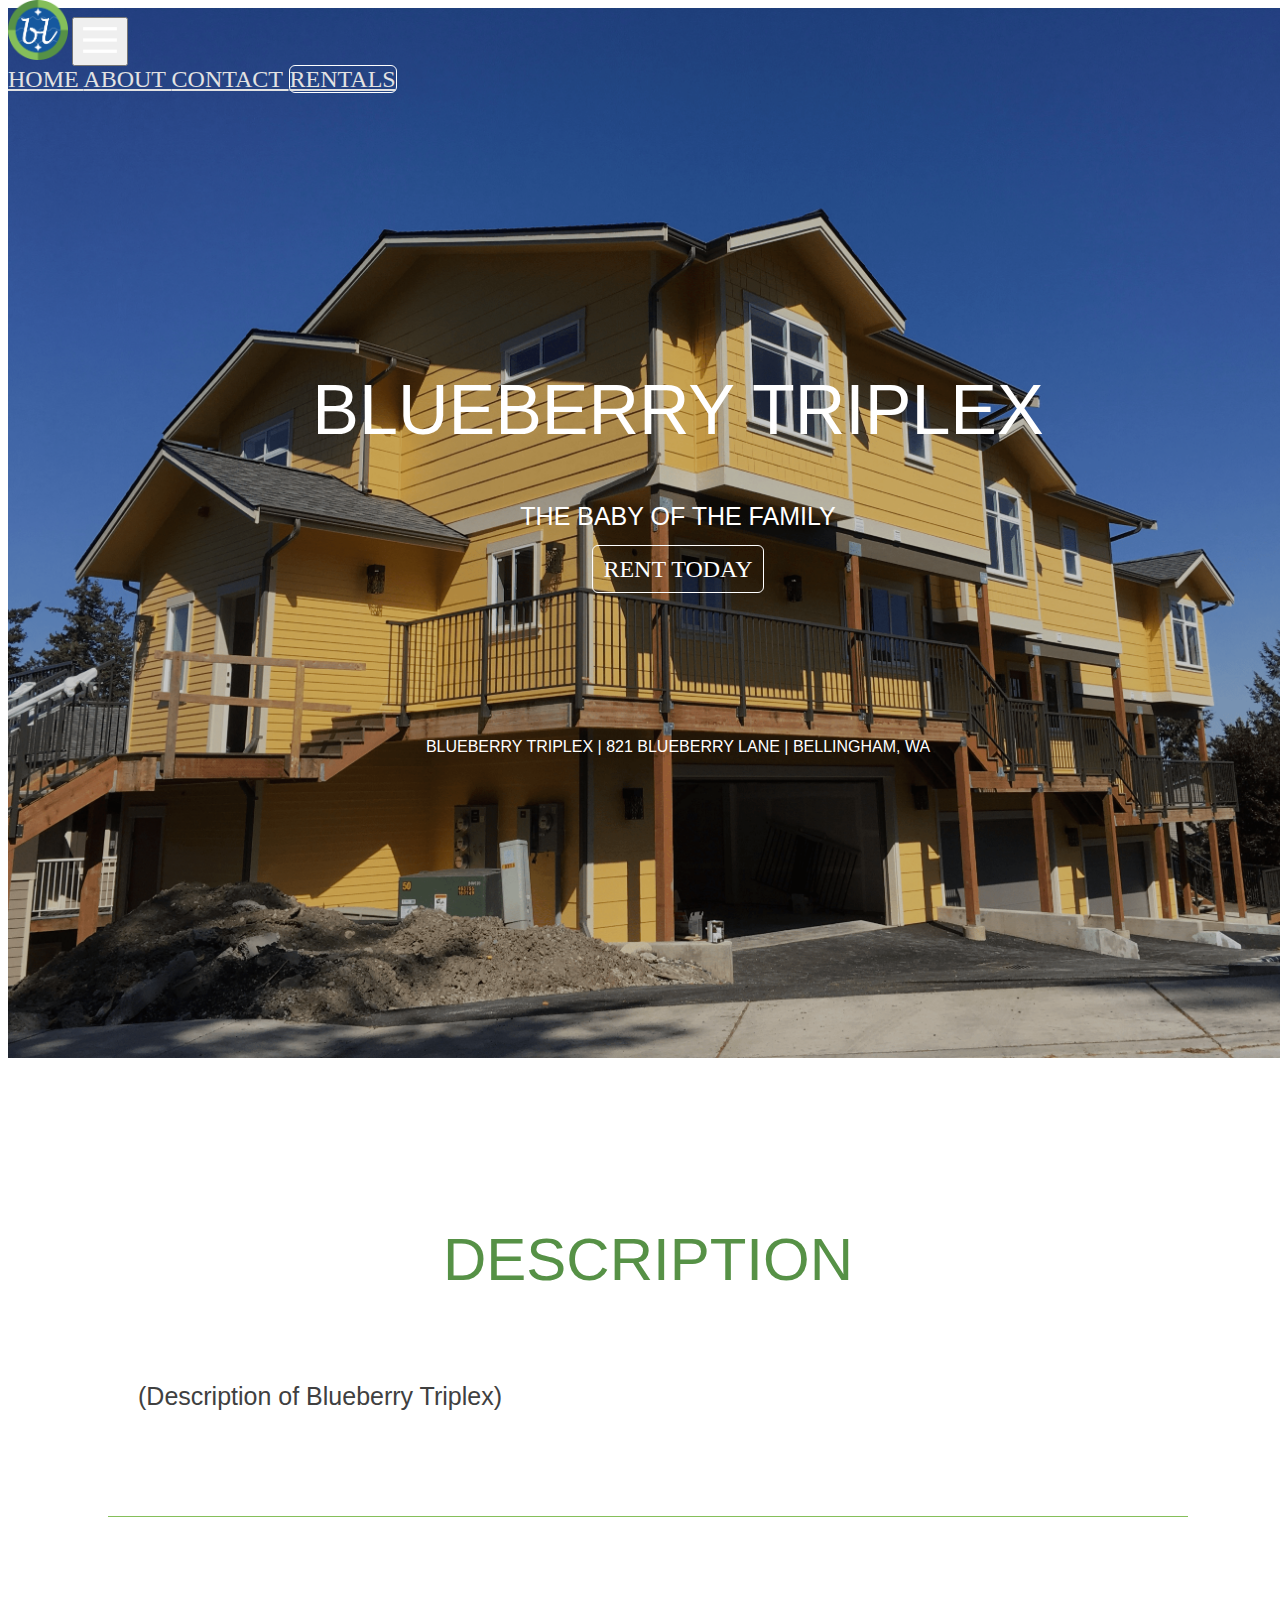
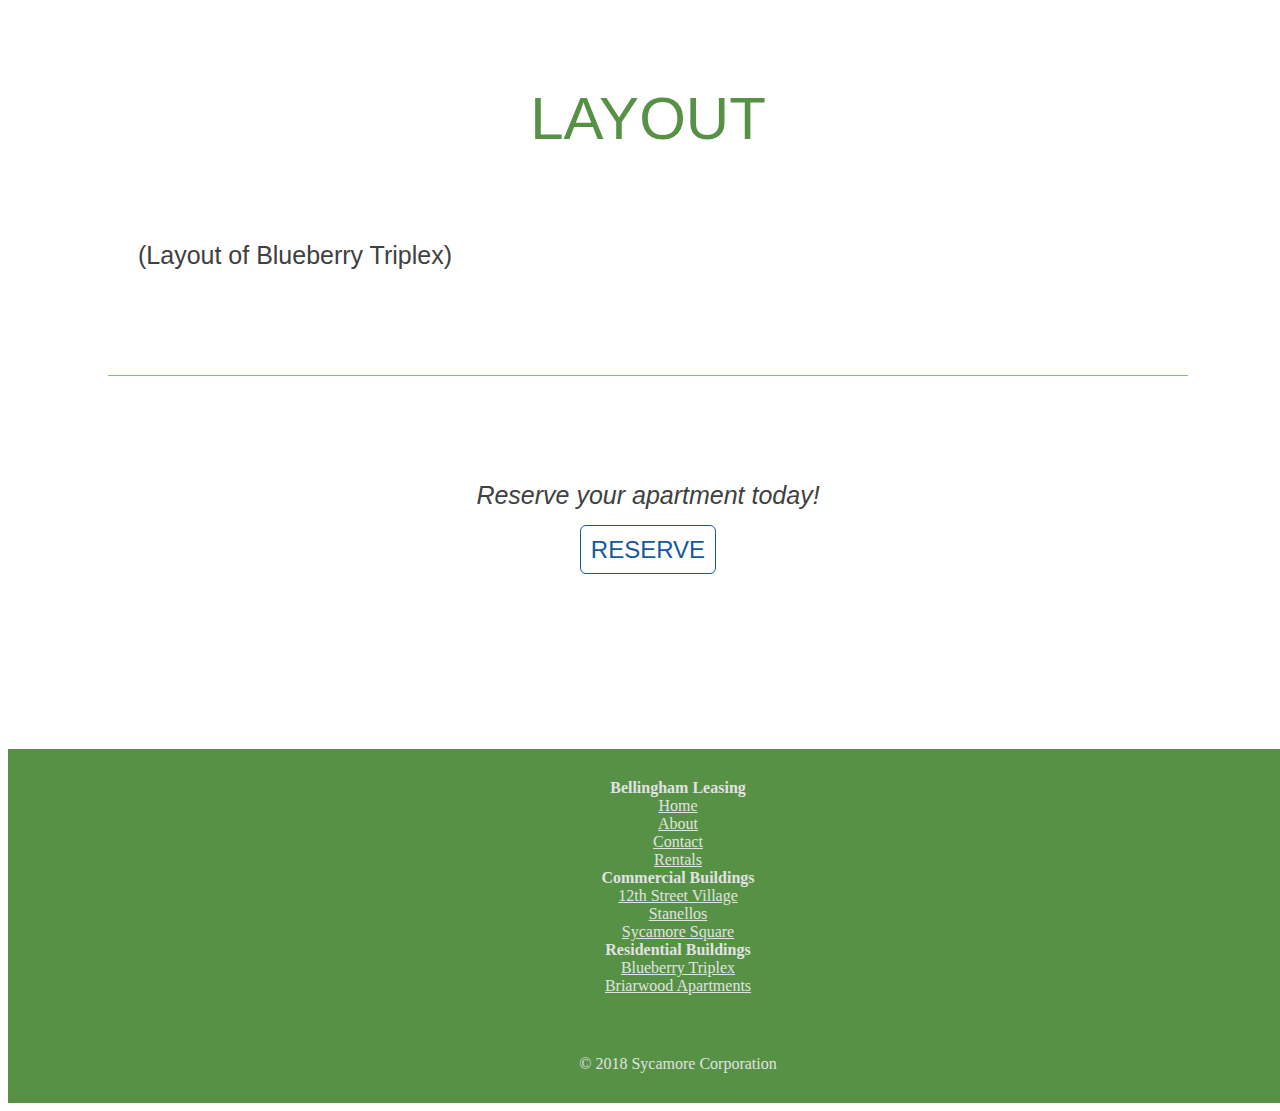
<file: blueberry.html>
<!doctype html>
<html lang="en">
<head>
  <!-- Required meta tags -->
  <meta charset="utf-8">
  <meta name="viewport" content="width=device-width, initial-scale=1, shrink-to-fit=no">
  <link rel="stylesheet" href="./style_2.css">
  <link rel="shortcut icon" type="image/x-icon" href="./logo.png"/>
  <!-- Bootstrap CSS -->
  <link rel="stylesheet" href="https://stackpath.bootstrapcdn.com/bootstrap/4.1.3/css/bootstrap.min.css" integrity="sha384-MCw98/SFnGE8fJT3GXwEOngsV7Zt27NXFoaoApmYm81iuXoPkFOJwJ8ERdknLPMO" crossorigin="anonymous">
  <title>Blueberry Triplex</title>
</head>
<body style="width:100%">

  <!-- <div style="height:720px;">
  <div class="pictureframe" id="images">
  <img src="./triplex_long.png" class="picture">
</div>
</div> -->

<!-- <img class="picture" src="./triplex_long.png"> -->

<div class="titleblock" style="background-image:url(blueberry.png)">
  <div style="height:360px">
    <p class="title">
      Blueberry Triplex
    </p>
    <p class="subtitle">
    the baby of the family
  </p>
  <a class="button-light" href="./rentals.html#availability">
  Rent today
</a>
</div>
<div class="caption">
  Blueberry Triplex | 821 Blueberry Lane | Bellingham, WA
</div>
</div>


<nav class="navbar navbar-expand-sm" style="position:absolute; top:0px; width:100%">
  <a class="navbar-brand" href="index.html"><img src="./logo.png" height=60px></a>
  <button class="navbar-toggler" type="button" data-toggle="collapse" data-target="#navbar" aria-controls="navbarSupportedContent" aria-expanded="false" aria-label="Toggle navigation">
    <img src="./hamburger.png" height=40px>
  </button>

  <div class="collapse navbar-collapse justify-content-end" id="navbar">
    <a class="nav-link nav" href="./index.html">
      Home
    </a>
    <a class="nav-link nav" href="./about.html">
      About
    </a>
    <a class="nav-link nav" href="./contact.html">
      Contact
    </a>
    <a class="nav-link nav-special" href="./rentals.html">
      Rentals
    </a>
  </div>
</nav>


<div class="body">

  <div class="text-block">
    <p class="subtitle-dark">
      Description
    </p>
    <p class="text">
      (Description of Blueberry Triplex)
    </p>
  </div>

  <div class="separator">
  </div>

  <div class="text-block">
    <p class="subtitle-dark">
      Layout
    </p>
    <p class="text">
      (Layout of Blueberry Triplex)
    </p>
  </div>

  <div class="separator">
  </div>

  <div class="text-block">
    <p class="text" style="font-style:italic;text-align:center">
      Reserve your apartment today!
    </p>
    <p class="text" style="text-align:center">
      <a class="button-dark" href="./rentals.html#availability">
        Reserve
      </a>
    </p>
  </div>
</div>

<div class="footer">
  <div class="row">
    <div class="col-sm">
      <b>Bellingham Leasing</b><br>
      <a class="footerstuff" href="./index.html">Home</a><br>
      <a class="footerstuff" href="./about.html">About</a><br>
      <a class="footerstuff" href="./contact.html">Contact</a><br>
      <a class="footerstuff" href="./rentals.html">Rentals</a><br>
    </div>
    <div class="col-sm">
      <b>Commercial Buildings</b><br>
      <a class="footerstuff" href="./12thstreetvillage.html">12th Street Village</a><br>
      <a class="footerstuff" href="./stanellos.html">Stanellos</a><br>
      <a class="footerstuff" href="./sycamoresquare.html">Sycamore Square</a>
    </div>
    <div class="col-sm">
      <b>Residential Buildings</b><br>
      <a class="footerstuff" href="./blueberry.html">Blueberry Triplex</a><br>
      <a class="footerstuff" href="./briarwood.html">Briarwood Apartments</a>
    </div>
  </div>
</div>
<div class="end">
  © 2018 Sycamore Corporation
</div>



<!-- <table class="alert alert-dismissible fade show" style="background-color:rgba(102,135,173,.89);width:100%;height:100%;position:fixed;top:0px" role="alert">
<tbody>
<tr>
<td style="vertical-align:middle padding:30px">
<div style="width:180px;padding:30px;margin-left:auto;margin-right:auto;background-color:#dddddd;border-radius:6px;  box-shadow: .25rem 1rem 2.25rem rgba(0,0,0,.15)">
<img src="./cone.png" style="width:120px;">
</div>
<div style="text-align:center;padding:30px;font-size:36px;color:white;font-family:sans-serif;font-weight:300;">
THIS SITE IS CURRENTLY UNDER CONSTRUCTION.
</div>
<div style="text-align:center">
<a href="#" data-dismiss="alert" class="button-light" aria-label="Close">
Dismiss
</a>
</div>
</td>
</tr>
</tbody>
</table>-->
<!-- Optional JavaScript -->
<!-- jQuery first, then Popper.js, then Bootstrap JS -->
<script src="https://code.jquery.com/jquery-3.3.1.slim.min.js" integrity="sha384-q8i/X+965DzO0rT7abK41JStQIAqVgRVzpbzo5smXKp4YfRvH+8abtTE1Pi6jizo" crossorigin="anonymous"></script>
<script src="https://cdnjs.cloudflare.com/ajax/libs/popper.js/1.14.3/umd/popper.min.js" integrity="sha384-ZMP7rVo3mIykV+2+9J3UJ46jBk0WLaUAdn689aCwoqbBJiSnjAK/l8WvCWPIPm49" crossorigin="anonymous"></script>
<script src="https://stackpath.bootstrapcdn.com/bootstrap/4.1.3/js/bootstrap.min.js" integrity="sha384-ChfqqxuZUCnJSK3+MXmPNIyE6ZbWh2IMqE241rYiqJxyMiZ6OW/JmZQ5stwEULTy" crossorigin="anonymous"></script>
</body>
</html>
</file>
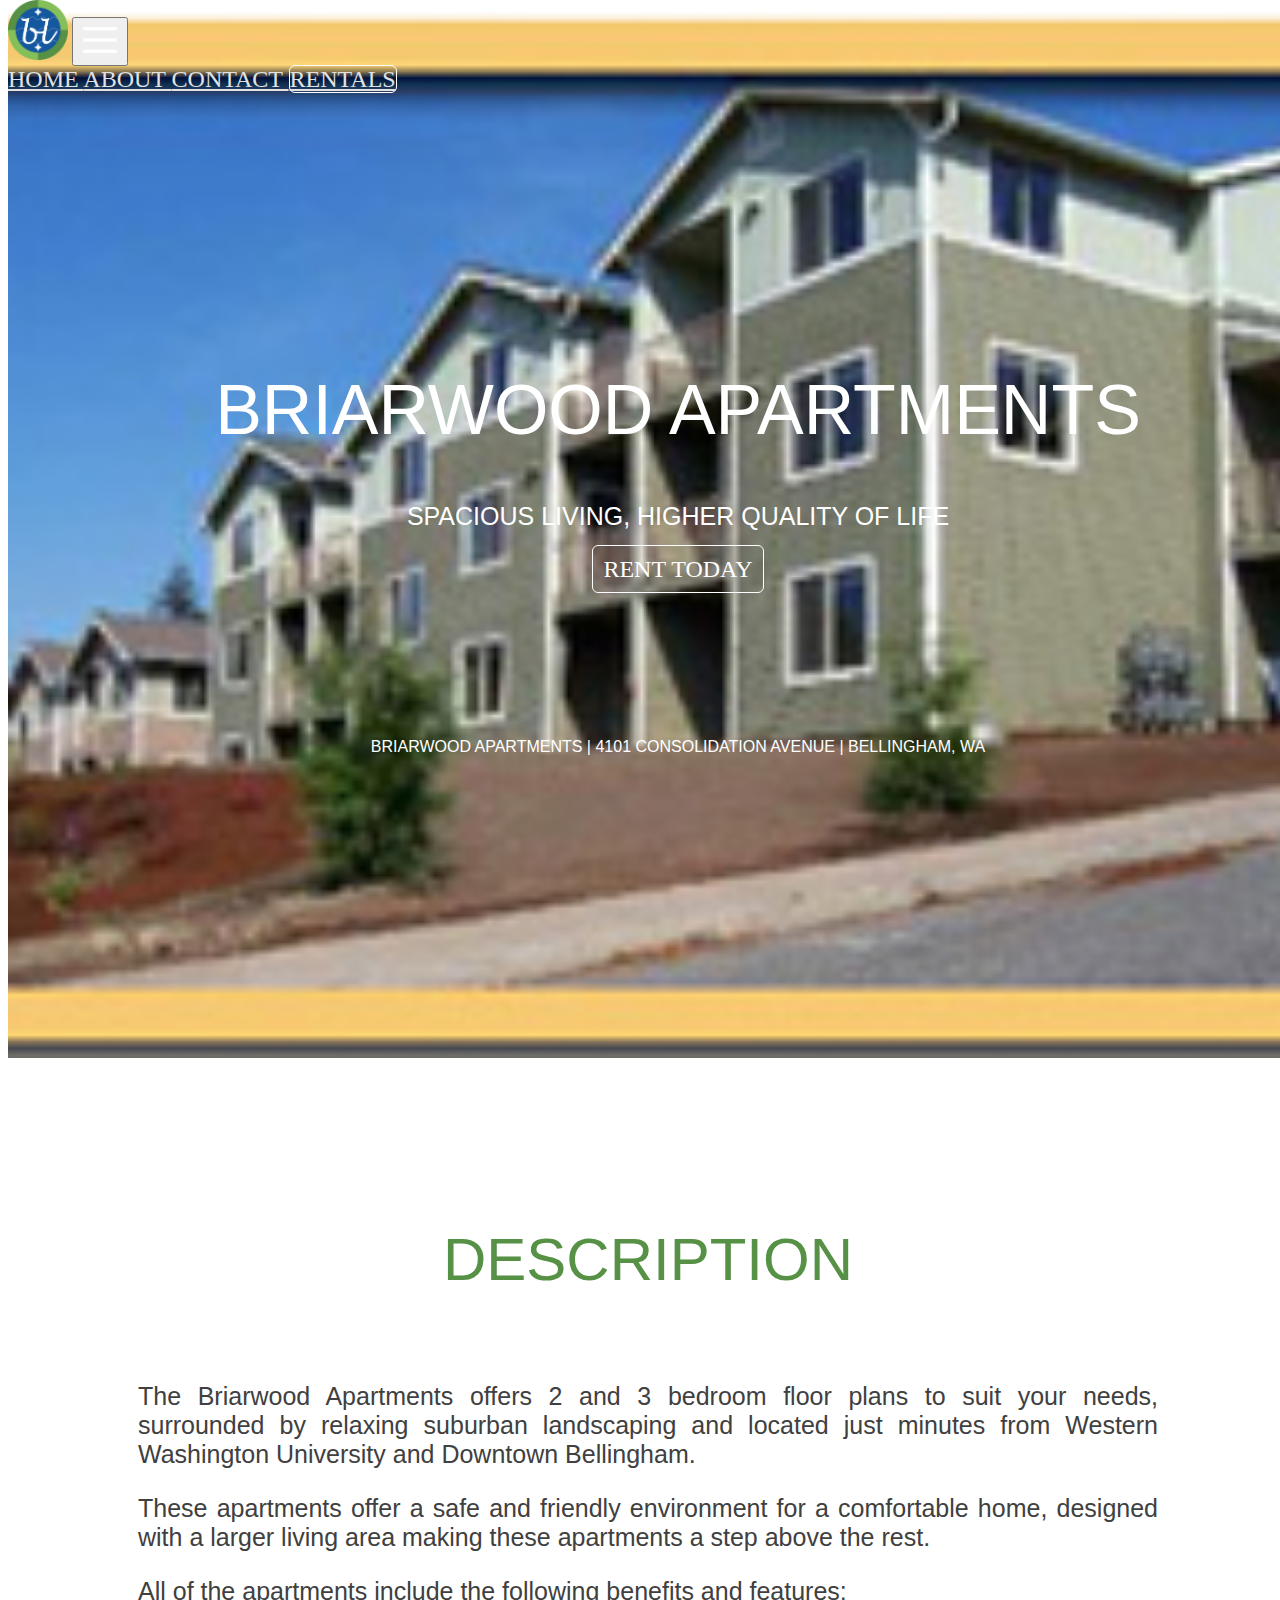
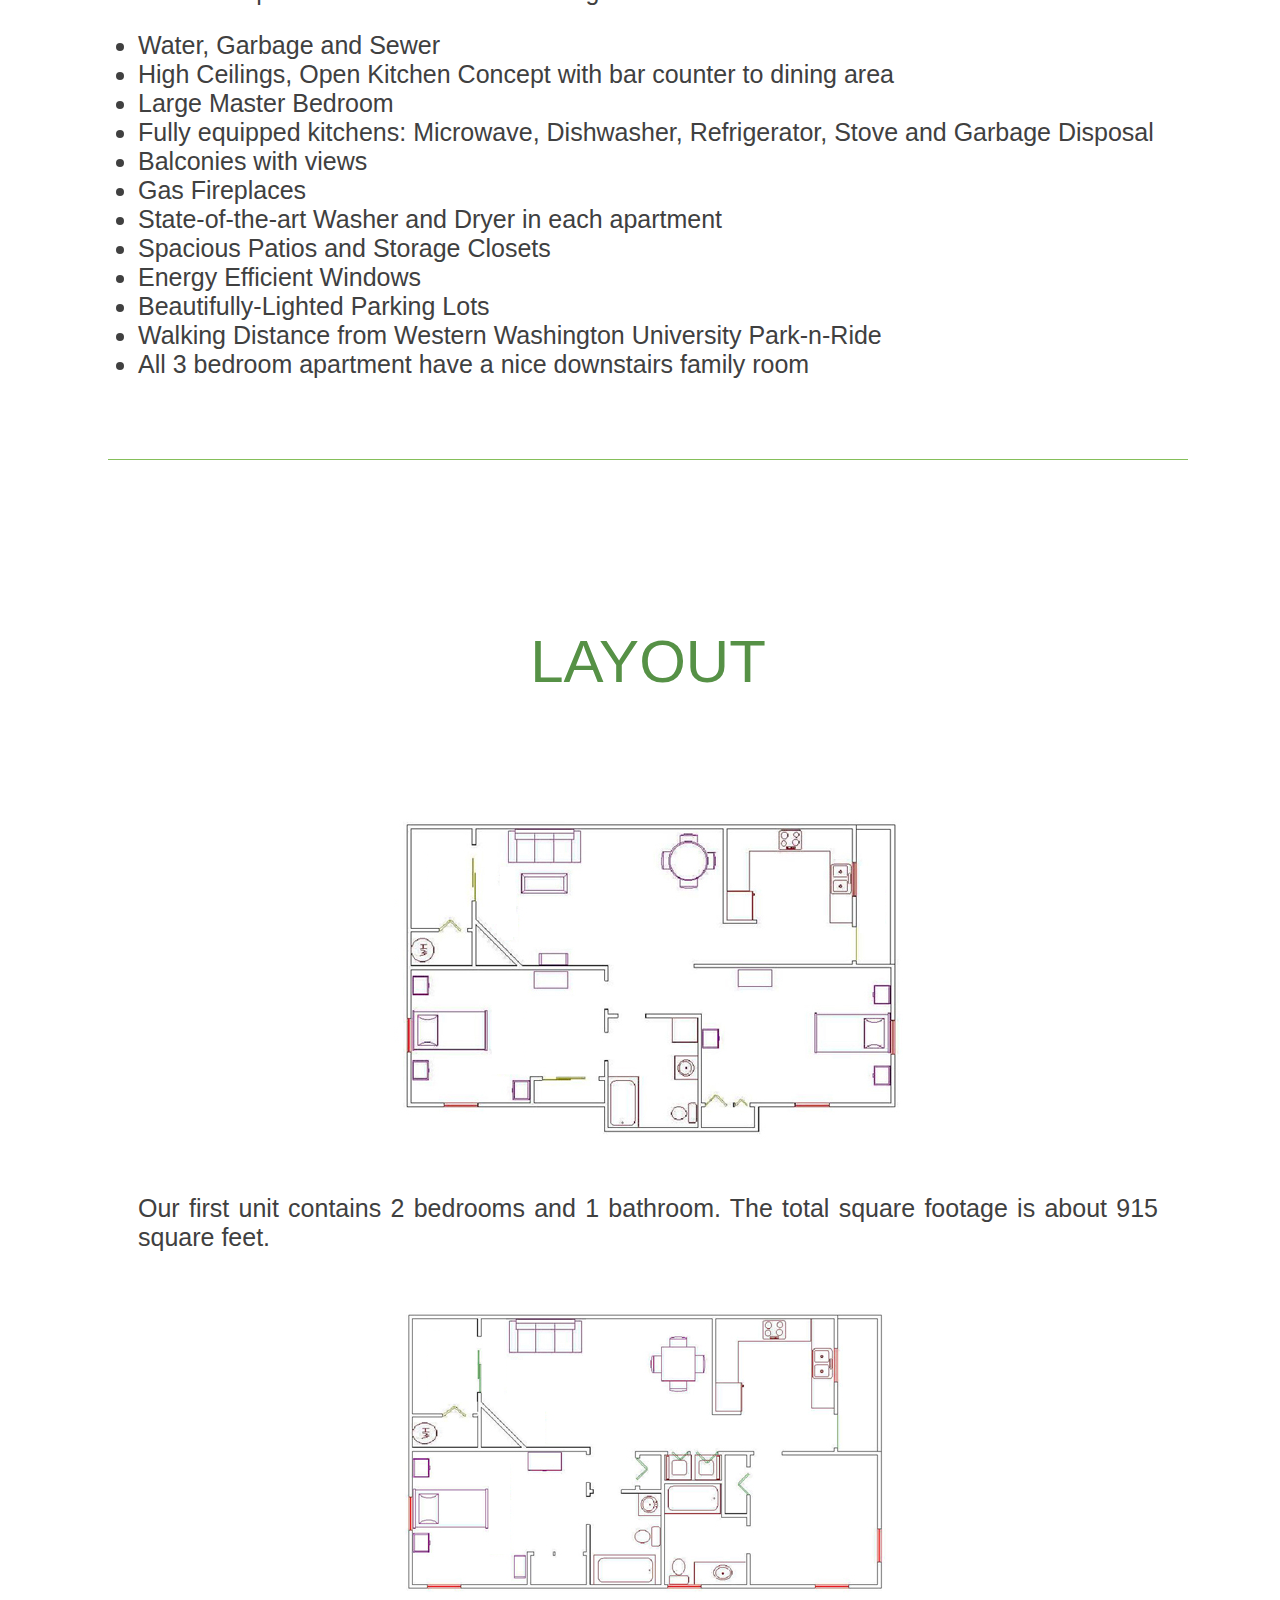
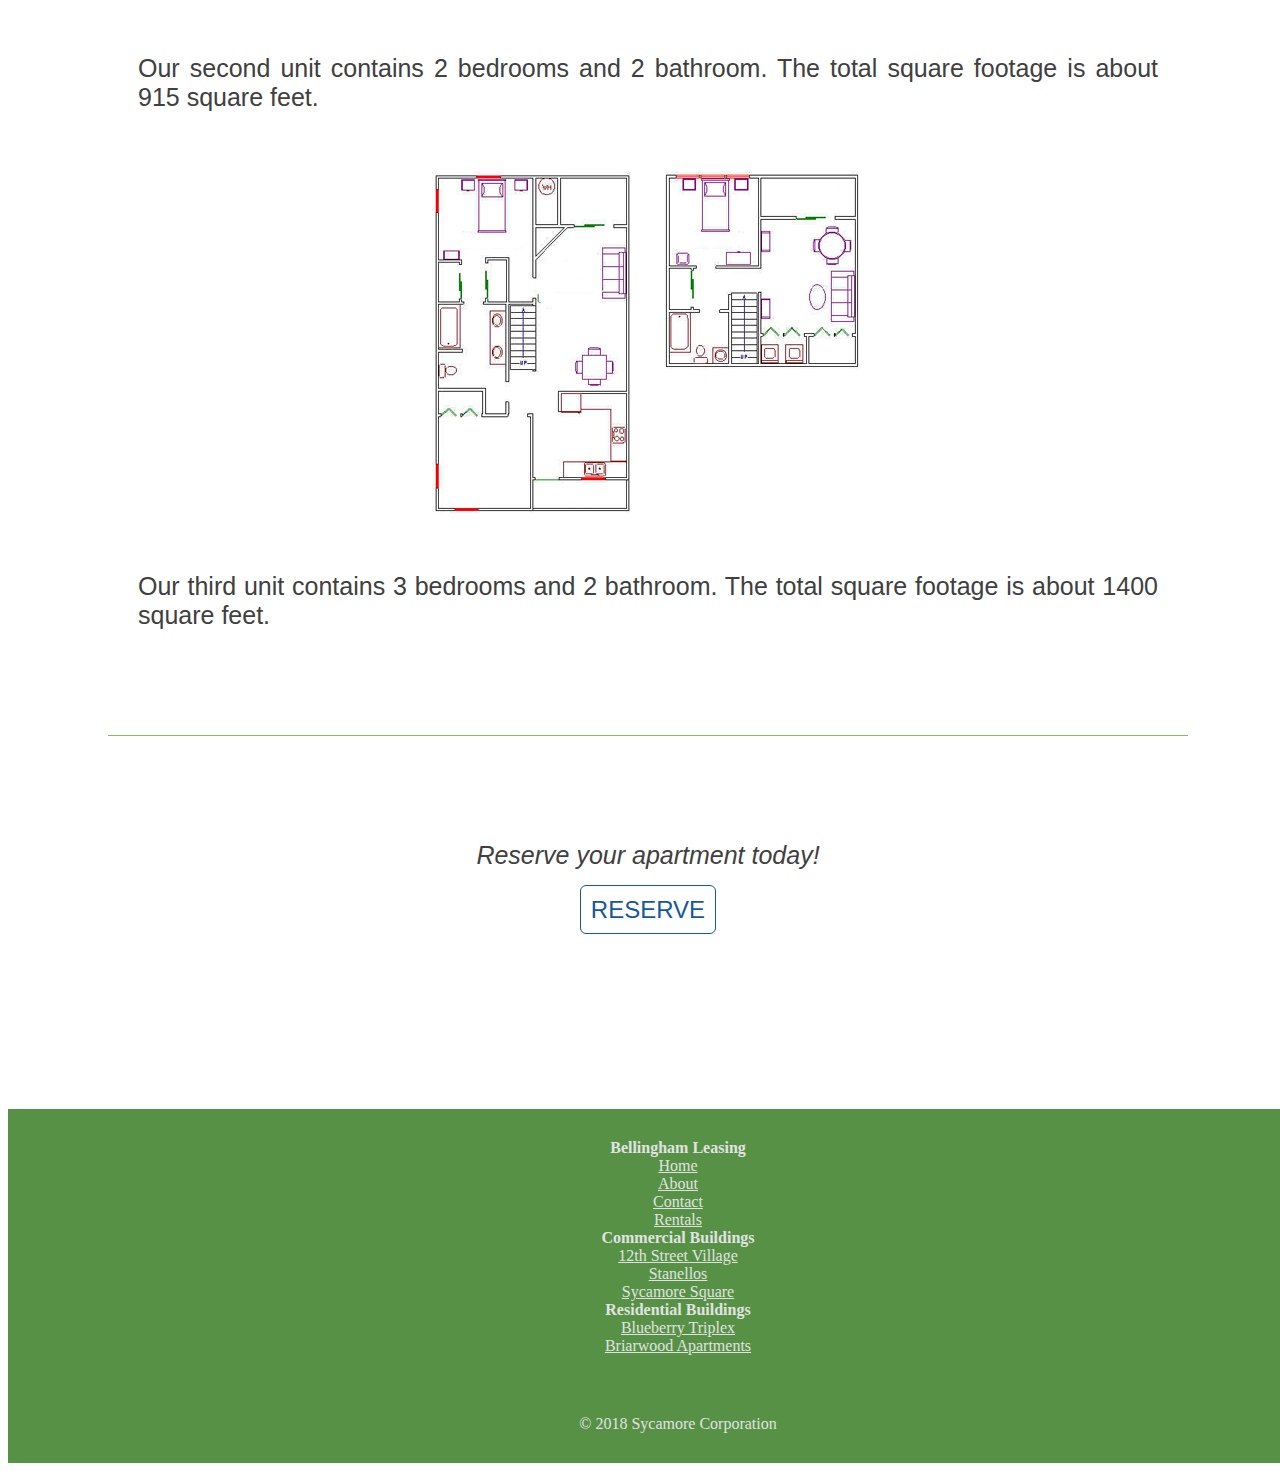
<file: briarwood.html>
<!doctype html>
<html lang="en">
<head>
  <meta charset="utf-8">
  <meta name="viewport" content="width=device-width, initial-scale=1, shrink-to-fit=no">
  <link rel="stylesheet" href="./style_2.css">
  <link rel="shortcut icon" type="image/x-icon" href="./logo.png"/>
  <link rel="stylesheet" href="https://stackpath.bootstrapcdn.com/bootstrap/4.1.3/css/bootstrap.min.css" integrity="sha384-MCw98/SFnGE8fJT3GXwEOngsV7Zt27NXFoaoApmYm81iuXoPkFOJwJ8ERdknLPMO" crossorigin="anonymous">
  <title>Briarwood Apartments</title>
</head>

<body style="width:100%">
<div class="titleblock" style="background-image:url(briarwood.jpg)">
  <div style="height:360px">
    <p class="title">
      Briarwood Apartments
    </p>
    <p class="subtitle">
      Spacious Living, Higher Quality of Life
    </p>
    <a class="button-light" href="./rentals.html#availability">
      Rent today
    </a>
  </div>
  <div class="caption">
    Briarwood Apartments | 4101 Consolidation Avenue | Bellingham, WA
  </div>
</div>
<nav class="navbar navbar-expand-sm" style="position:absolute; top:0px; width:100%">
  <a class="navbar-brand" href="./index.html"><img src="./logo.png" height=60px></a>
  <button class="navbar-toggler" type="button" data-toggle="collapse" data-target="#navbar" aria-controls="navbarSupportedContent" aria-expanded="false" aria-label="Toggle navigation">
    <img src="./hamburger.png" height=40px>
  </button>
  <div class="collapse navbar-collapse justify-content-end" id="navbar">
    <a class="nav-link nav" href="./index.html">
      Home
    </a>
    <a class="nav-link nav" href="./about.html">
      About
    </a>
    <a class="nav-link nav" href="./contact.html">
      Contact
    </a>
    <a class="nav-link nav-special" href="./rentals.html">
      Rentals
    </a>
  </div>
</nav>
<div class="body">
  <div class="text-block">
    <p class="subtitle-dark">
      Description
    </p>
    <p class="text">
      The Briarwood Apartments offers 2 and 3 bedroom floor plans to suit your needs, surrounded by relaxing suburban landscaping and located just minutes from Western Washington University and Downtown Bellingham.
    </p>
    <p class="text">
      These apartments offer a safe and friendly environment for a comfortable home, designed with a larger living area making these apartments a step above the rest.
    </p>
    <p class="text">
      All of the apartments include the following benefits and features:
    </p>
    <li class="text-n">
      Water, Garbage and Sewer
    </li>
    <li class="text-n">
      High Ceilings, Open Kitchen Concept with bar counter to dining area
    </li>
    <li class="text-n">
      Large Master Bedroom
    </li>
    <li class="text-n">
      Fully equipped kitchens: Microwave, Dishwasher, Refrigerator, Stove and Garbage Disposal
    </li>
    <li class="text-n">
      Balconies with views
    </li>
    <li class="text-n">
      Gas Fireplaces
    </li>
    <li class="text-n">
      State-of-the-art Washer and Dryer in each apartment
    </li>
    <li class="text-n">
      Spacious Patios and Storage Closets
    </li>
    <li class="text-n">
      Energy Efficient Windows
    </li>
    <li class="text-n">
      Beautifully-Lighted Parking Lots
    </li>
    <li class="text-n">
      Walking Distance from Western Washington University Park-n-Ride
    </li>
    <li class="text-n">
      All 3 bedroom apartment have a nice downstairs family room
    </li>
  </div>
  <div class="separator">
  </div>
  <div class="text-block">
    <p class="subtitle-dark">
      Layout
    </p>
    <img src="./2bed1bath.png" class="picture">
    <p class="text">
      Our first unit contains 2 bedrooms and 1 bathroom. The total square footage is about 915 square feet.
    </p>
    <img src="./2bed2bath.png" class="picture">
    <p class="text">
      Our second unit contains 2 bedrooms and 2 bathroom. The total square footage is about 915 square feet.
    </p>
    <img src="./3bed2bath.png" class="picture">
    <p class="text">
      Our third unit contains 3 bedrooms and 2 bathroom. The total square footage is about 1400 square feet.
    </p>
  </div>
  <div class="separator">
  </div>
  <div class="text-block">
    <p class="text" style="font-style:italic;text-align:center">
      Reserve your apartment today!
    </p>
    <p class="text" style="text-align:center">
      <a class="button-dark" href="./rentals.html#availability">
        Reserve
      </a>
    </p>
  </div>
</div>
<div class="footer">
  <div class="row">
    <div class="col-sm">
      <b>Bellingham Leasing</b><br>
      <a class="footerstuff" href="./index.html">Home</a><br>
      <a class="footerstuff" href="./about.html">About</a><br>
      <a class="footerstuff" href="./contact.html">Contact</a><br>
      <a class="footerstuff" href="./rentals.html">Rentals</a><br>
    </div>
    <div class="col-sm">
      <b>Commercial Buildings</b><br>
      <a class="footerstuff" href="./12thstreetvillage.html">12th Street Village</a><br>
      <a class="footerstuff" href="./stanellos.html">Stanellos</a><br>
      <a class="footerstuff" href="./sycamoresquare.html">Sycamore Square</a>
    </div>
    <div class="col-sm">
      <b>Residential Buildings</b><br>
      <a class="footerstuff" href="./blueberry.html">Blueberry Triplex</a><br>
      <a class="footerstuff" href="./briarwood.html">Briarwood Apartments</a>
    </div>
  </div>
</div>
<div class="end">
  © 2018 Sycamore Corporation
</div>


<script src="https://code.jquery.com/jquery-3.3.1.slim.min.js" integrity="sha384-q8i/X+965DzO0rT7abK41JStQIAqVgRVzpbzo5smXKp4YfRvH+8abtTE1Pi6jizo" crossorigin="anonymous"></script>
<script src="https://cdnjs.cloudflare.com/ajax/libs/popper.js/1.14.3/umd/popper.min.js" integrity="sha384-ZMP7rVo3mIykV+2+9J3UJ46jBk0WLaUAdn689aCwoqbBJiSnjAK/l8WvCWPIPm49" crossorigin="anonymous"></script>
<script src="https://stackpath.bootstrapcdn.com/bootstrap/4.1.3/js/bootstrap.min.js" integrity="sha384-ChfqqxuZUCnJSK3+MXmPNIyE6ZbWh2IMqE241rYiqJxyMiZ6OW/JmZQ5stwEULTy" crossorigin="anonymous"></script>
</body>
</html>
</file>
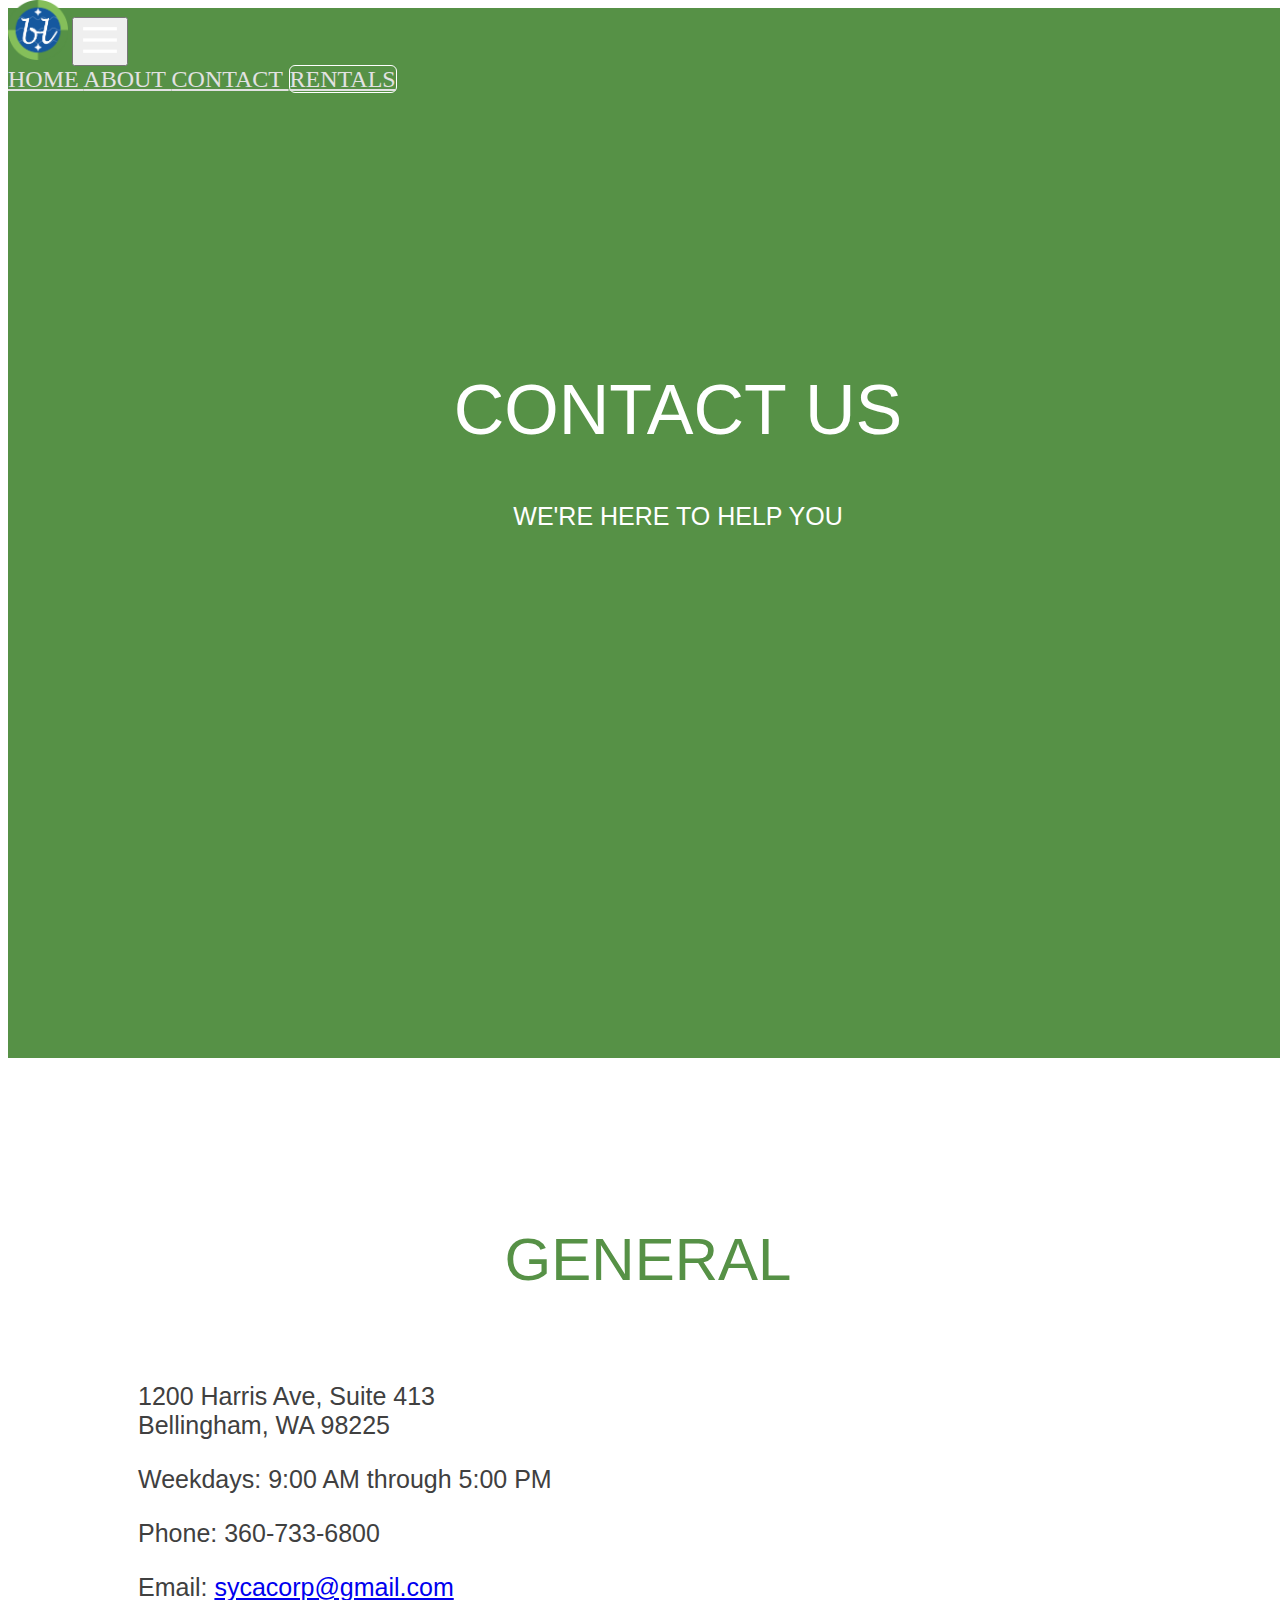
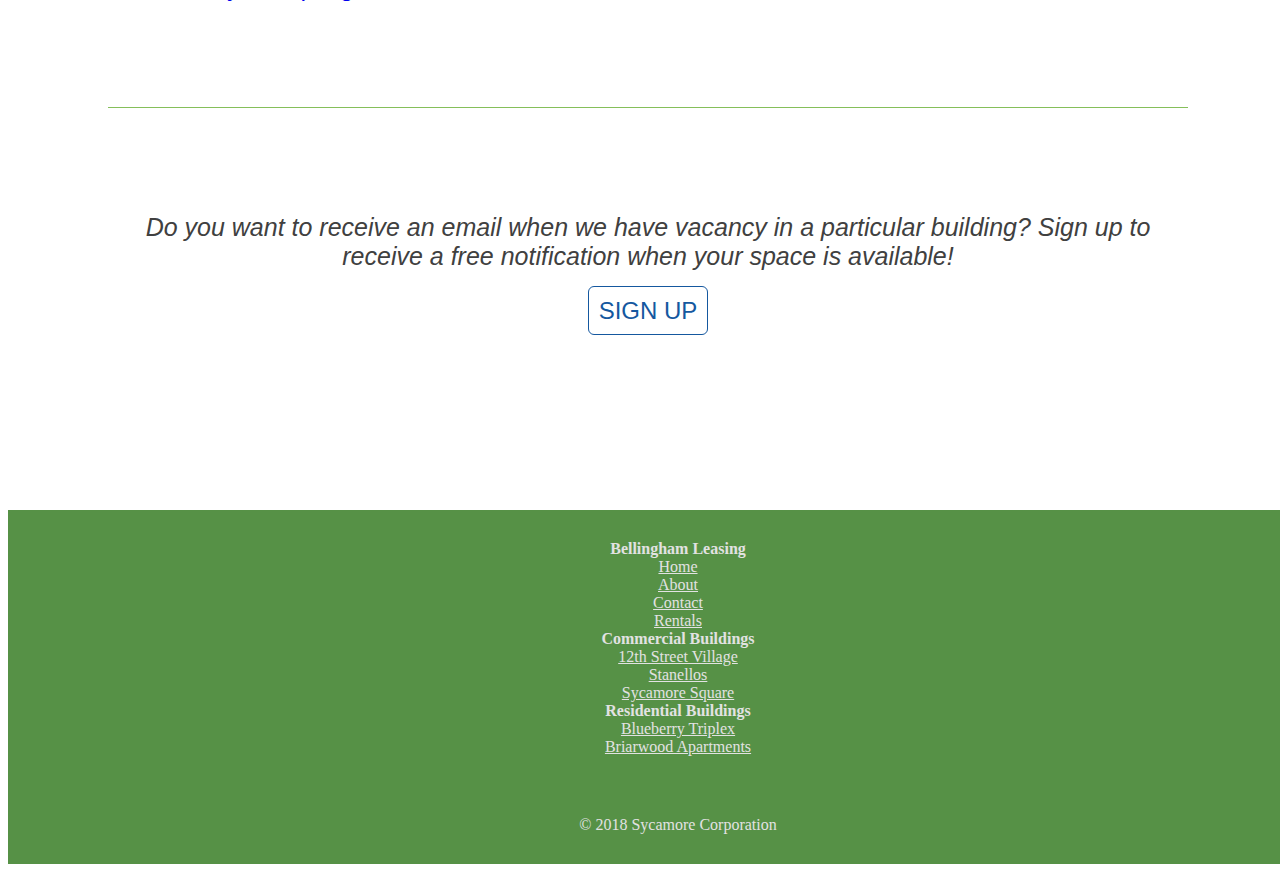
<file: contact.html>
<!doctype html>
<html lang="en">
<head>
  <!-- Required meta tags -->
  <meta charset="utf-8">
  <meta name="viewport" content="width=device-width, initial-scale=1, shrink-to-fit=no">
  <link rel="stylesheet" href="./style_2.css">
  <link rel="shortcut icon" type="image/x-icon" href="./logo.png"/>
  <!-- Bootstrap CSS -->
  <link rel="stylesheet" href="https://stackpath.bootstrapcdn.com/bootstrap/4.1.3/css/bootstrap.min.css" integrity="sha384-MCw98/SFnGE8fJT3GXwEOngsV7Zt27NXFoaoApmYm81iuXoPkFOJwJ8ERdknLPMO" crossorigin="anonymous">
  <title>Bellingham Leasing | Contact</title>
</head>
<body style="width:100%">

  <!-- <div style="height:720px;">
  <div class="pictureframe" id="images">
  <img src="./triplex_long.png" class="picture">
</div>
</div> -->

<!-- <img class="picture" src="./triplex_long.png"> -->

<div class="titleblock" style="background-color:#569146">
  <div style="height:360px">
    <p class="title">
      Contact Us
    </p>
    <p class="subtitle">
      we're here to help you
    </p>
    <!-- <a class="button-light" href="#">
    Rent today
  </a> -->
</div>
<!-- <div class="caption">
Blueberry Triplex | 821 Blueberry Lane | Bellingham, WA
</div> -->
</div>


<nav class="navbar navbar-expand-sm" style="position:absolute; top:0px; width:100%">
  <a class="navbar-brand" href="./index.html"><img src="./logo.png" height=60px></a>
  <button class="navbar-toggler" type="button" data-toggle="collapse" data-target="#navbar" aria-controls="navbarSupportedContent" aria-expanded="false" aria-label="Toggle navigation">
    <img src="./hamburger.png" height=40px>
  </button>

  <div class="collapse navbar-collapse justify-content-end" id="navbar">
    <a class="nav-link nav" href="./index.html">
      Home
    </a>
    <a class="nav-link nav" href="./about.html">
      About
    </a>
    <a class="nav-link nav" href="./contact.html">
      Contact
    </a>
    <a class="nav-link nav-special" href="./rentals.html">
      Rentals
    </a>
  </div>
</nav>


<div class="body">
  <div class="text-block">
    <p class="subtitle-dark">
      General
    </p>
    <p class="text">
      1200 Harris Ave, Suite 413<br>
      Bellingham, WA 98225
    </p>
    <p class="text">
      Weekdays: 9:00 AM through 5:00 PM
    </p>
    <p class="text">
      Phone: 360-733-6800<br>
    </p>
    <p class="text">
      Email: <a href="mailto:sycacorp@gmail.com">sycacorp@gmail.com</a><br>
    </p>
  </div>
  <div class="separator">
  </div>
  <div class="text-block">
    <p class="text" style="font-style:italic;text-align:center">
      Do you want to receive an email when we have vacancy in a particular building? Sign up to receive a free notification when your space is available!
    </p>
    <p class="text" style="text-align:center">
      <a class="button-dark" href="mailto:sycacorp@gmail.com?subject=notifications&body=I%20would%20like%20to%20receive%20a%20notification%20when%20[desired%20building]%20has%20a%20vacancy.">
        Sign Up
      </a>
    </p>
  </div>
</div>

<div class="footer">
  <div class="row">
    <div class="col-sm">
      <b>Bellingham Leasing</b><br>
      <a class="footerstuff" href="./index.html">Home</a><br>
      <a class="footerstuff" href="./about.html">About</a><br>
      <a class="footerstuff" href="./contact.html">Contact</a><br>
      <a class="footerstuff" href="./rentals.html">Rentals</a><br>
    </div>
    <div class="col-sm">
      <b>Commercial Buildings</b><br>
      <a class="footerstuff" href="./12thstreetvillage.html">12th Street Village</a><br>
      <a class="footerstuff" href="./stanellos.html">Stanellos</a><br>
      <a class="footerstuff" href="./sycamoresquare.html">Sycamore Square</a>
    </div>
    <div class="col-sm">
      <b>Residential Buildings</b><br>
      <a class="footerstuff" href="./blueberry.html">Blueberry Triplex</a><br>
      <a class="footerstuff" href="./briarwood.html">Briarwood Apartments</a>
    </div>
  </div>
</div>
<div class="end">
  © 2018 Sycamore Corporation
</div>




<!-- <table class="alert alert-dismissible fade show" style="background-color:rgba(102,135,173,.89);width:100%;height:100%;position:fixed;top:0px" role="alert">
<tbody>
<tr>
<td style="vertical-align:middle padding:30px">
<div style="width:180px;padding:30px;margin-left:auto;margin-right:auto;background-color:#dddddd;border-radius:6px;  box-shadow: .25rem 1rem 2.25rem rgba(0,0,0,.15)">
<img src="./cone.png" style="width:120px;">
</div>
<div style="text-align:center;padding:30px;font-size:36px;color:white;font-family:sans-serif;font-weight:300;">
THIS SITE IS CURRENTLY UNDER CONSTRUCTION.
</div>
<div style="text-align:center">
<a href="#" data-dismiss="alert" class="button-light" aria-label="Close">
Dismiss
</a>
</div>
</td>
</tr>
</tbody>
</table> -->
<!-- Optional JavaScript -->
<!-- jQuery first, then Popper.js, then Bootstrap JS -->
<script src="https://code.jquery.com/jquery-3.3.1.slim.min.js" integrity="sha384-q8i/X+965DzO0rT7abK41JStQIAqVgRVzpbzo5smXKp4YfRvH+8abtTE1Pi6jizo" crossorigin="anonymous"></script>
<script src="https://cdnjs.cloudflare.com/ajax/libs/popper.js/1.14.3/umd/popper.min.js" integrity="sha384-ZMP7rVo3mIykV+2+9J3UJ46jBk0WLaUAdn689aCwoqbBJiSnjAK/l8WvCWPIPm49" crossorigin="anonymous"></script>
<script src="https://stackpath.bootstrapcdn.com/bootstrap/4.1.3/js/bootstrap.min.js" integrity="sha384-ChfqqxuZUCnJSK3+MXmPNIyE6ZbWh2IMqE241rYiqJxyMiZ6OW/JmZQ5stwEULTy" crossorigin="anonymous"></script>
</body>
</html>
</file>
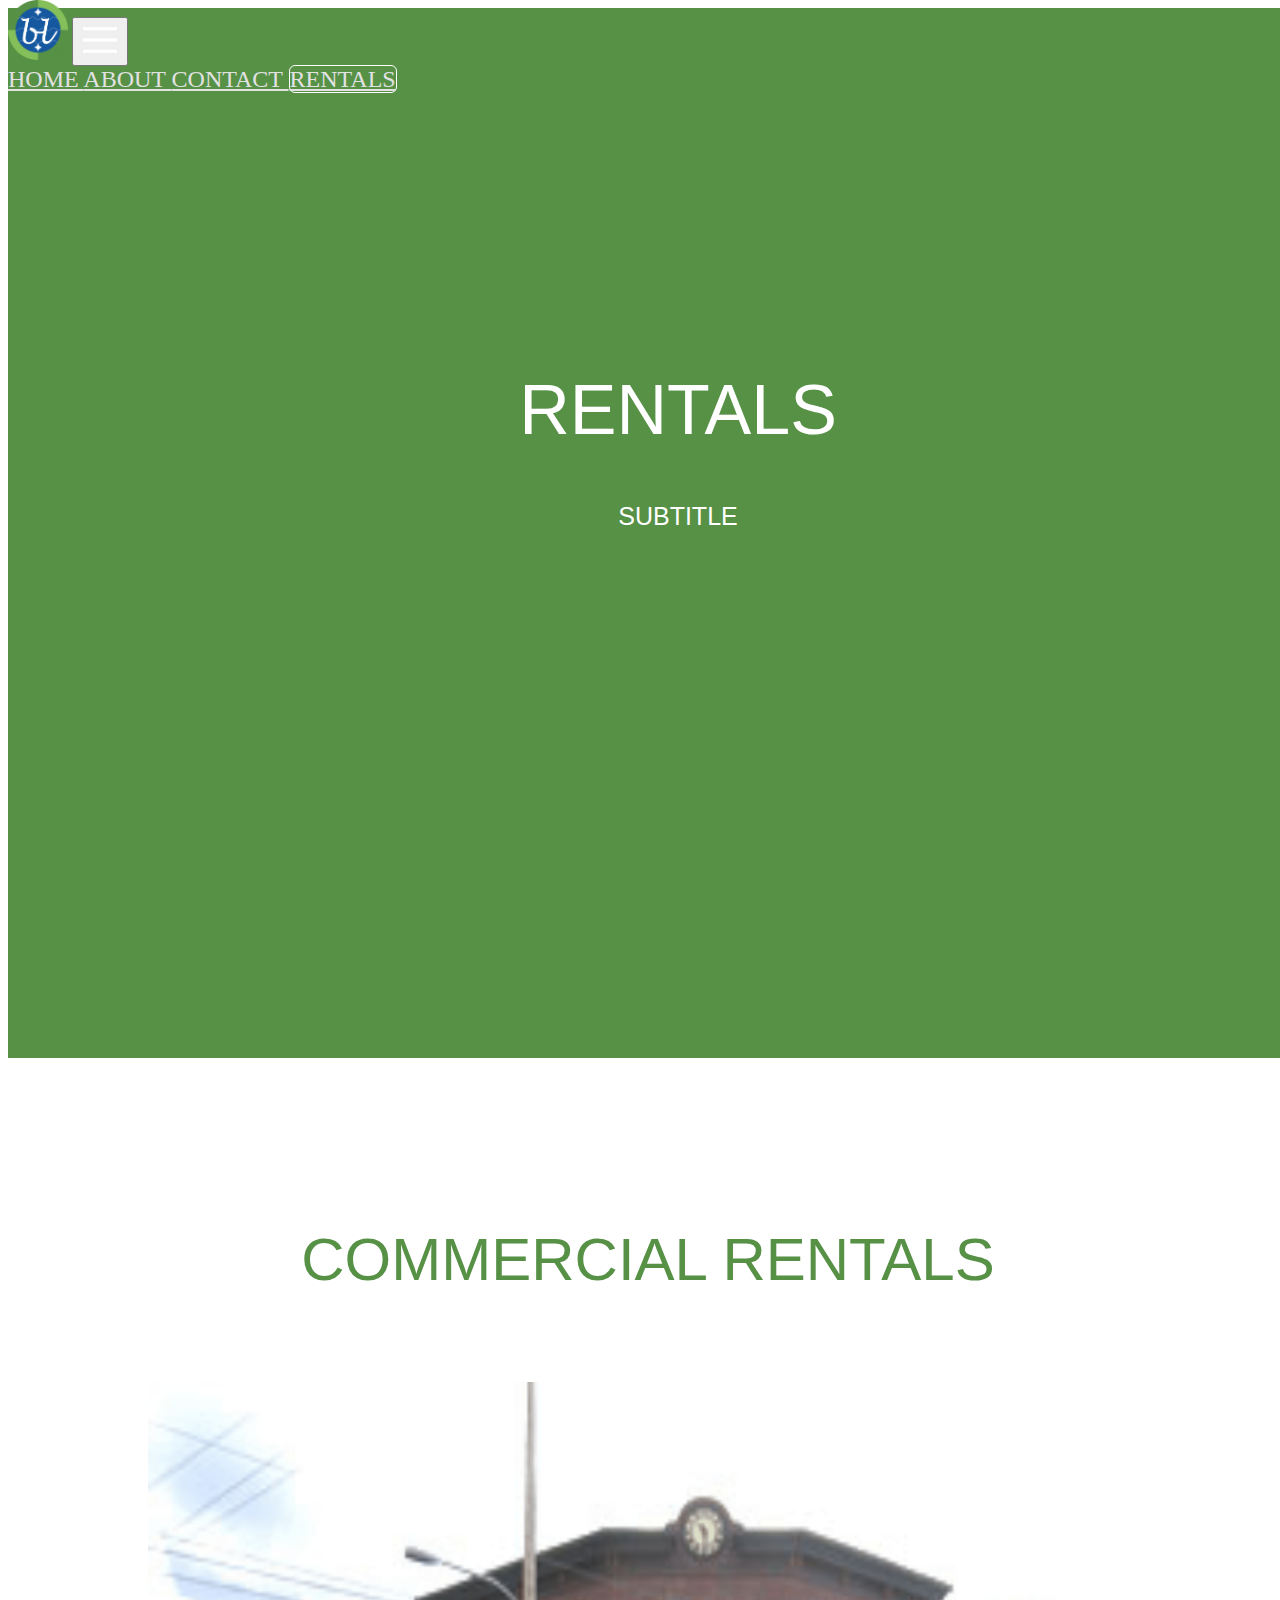
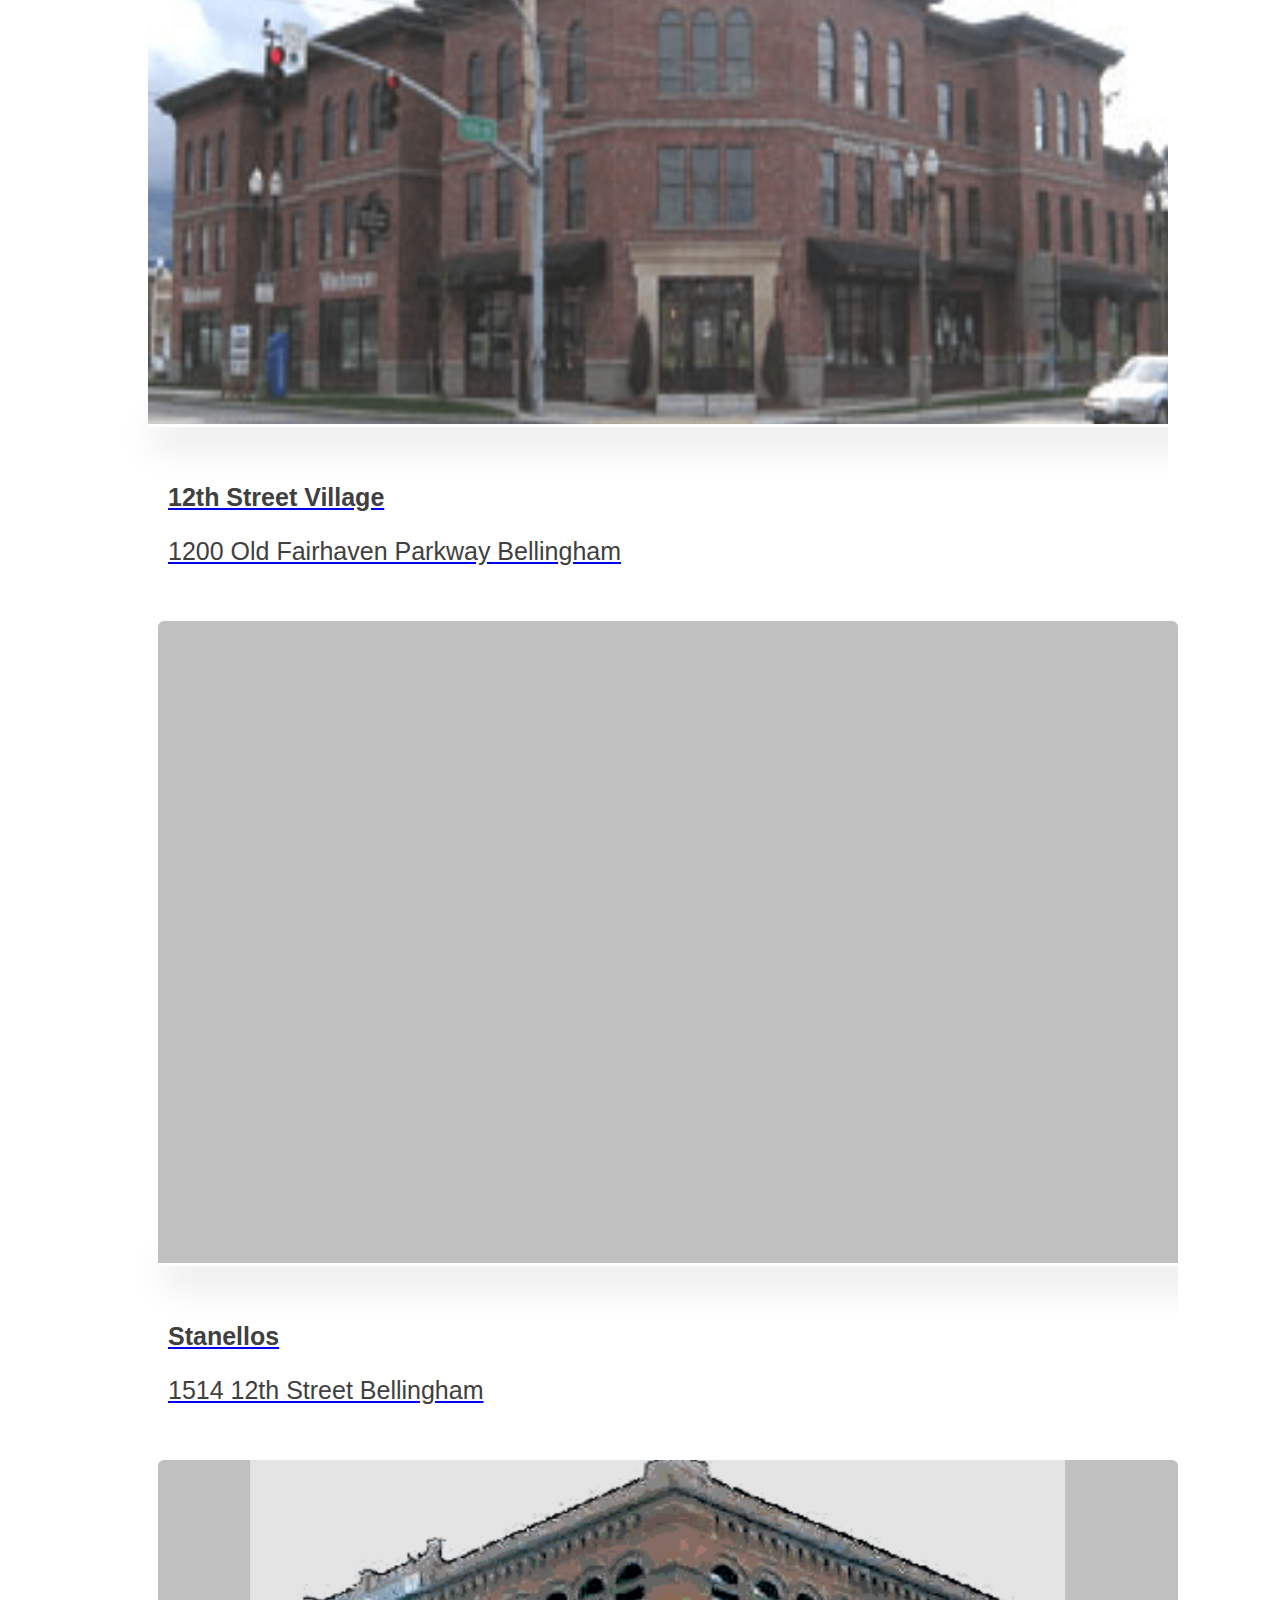
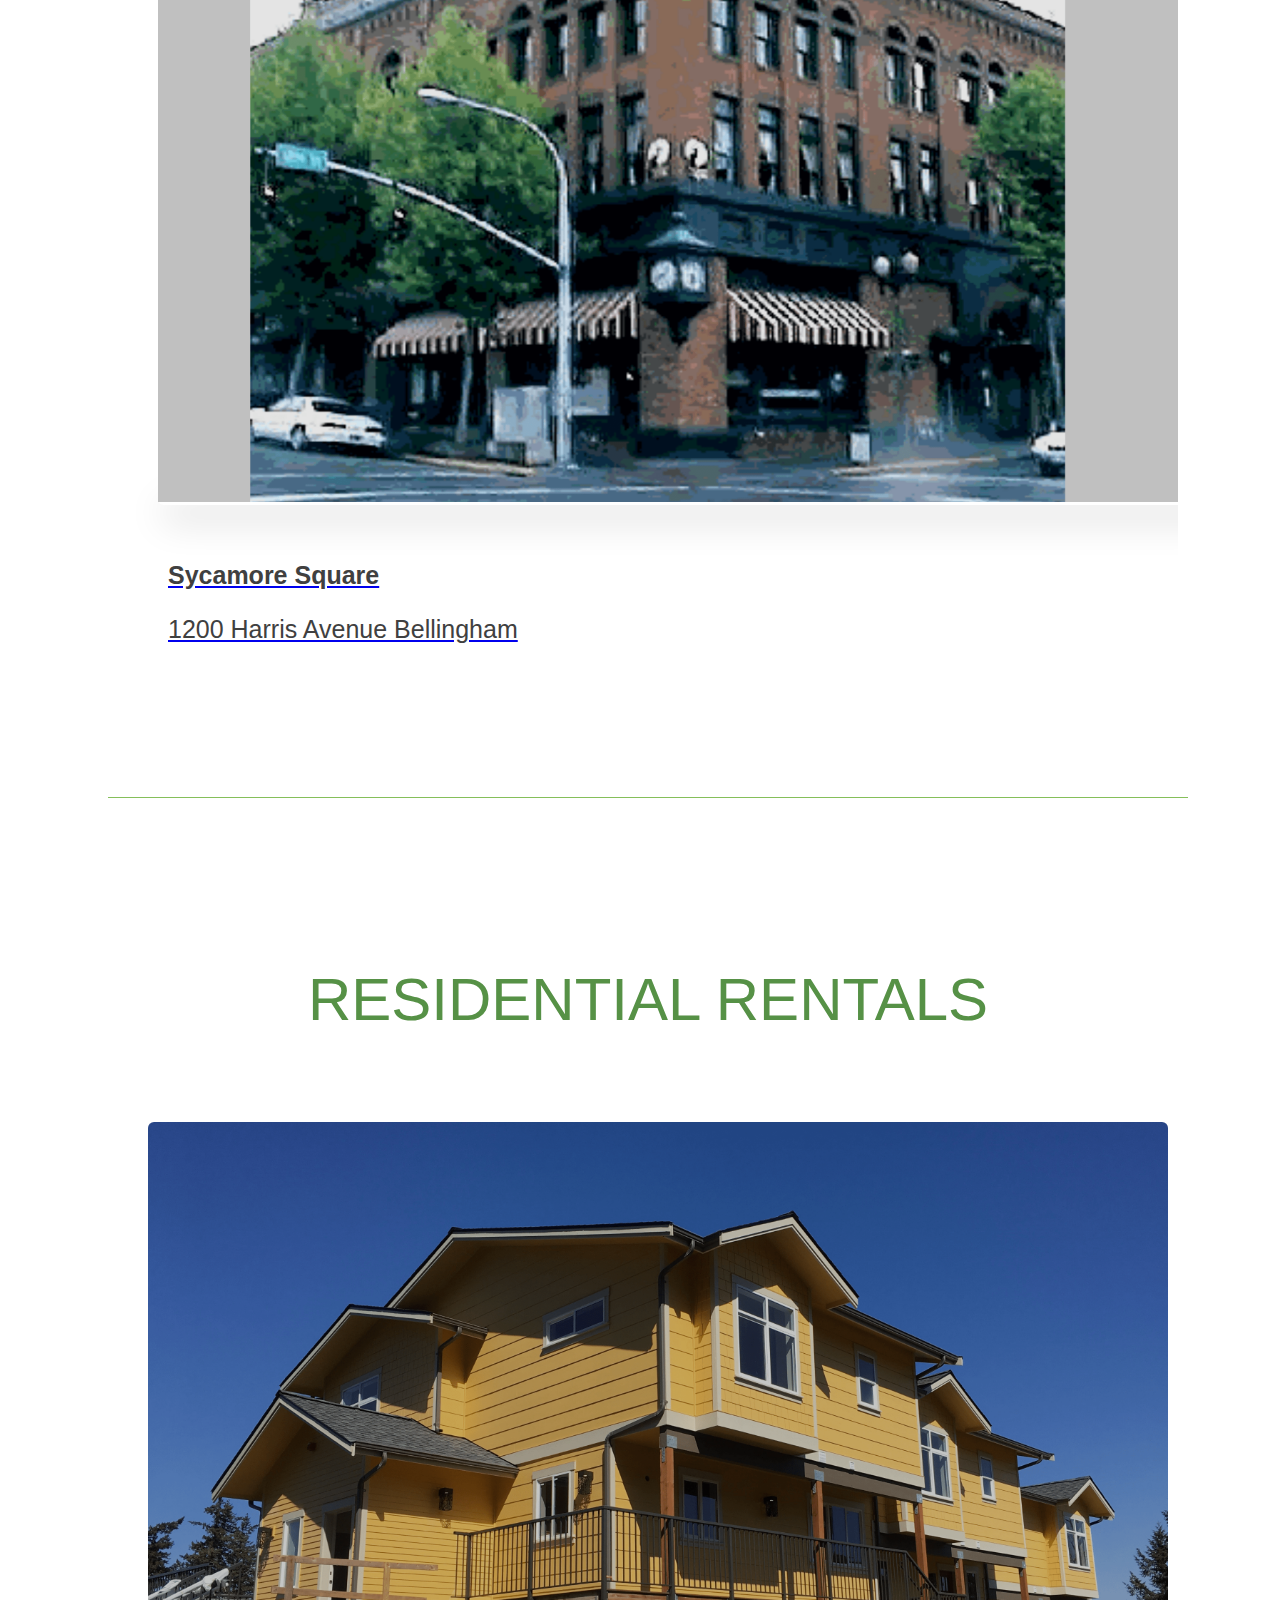
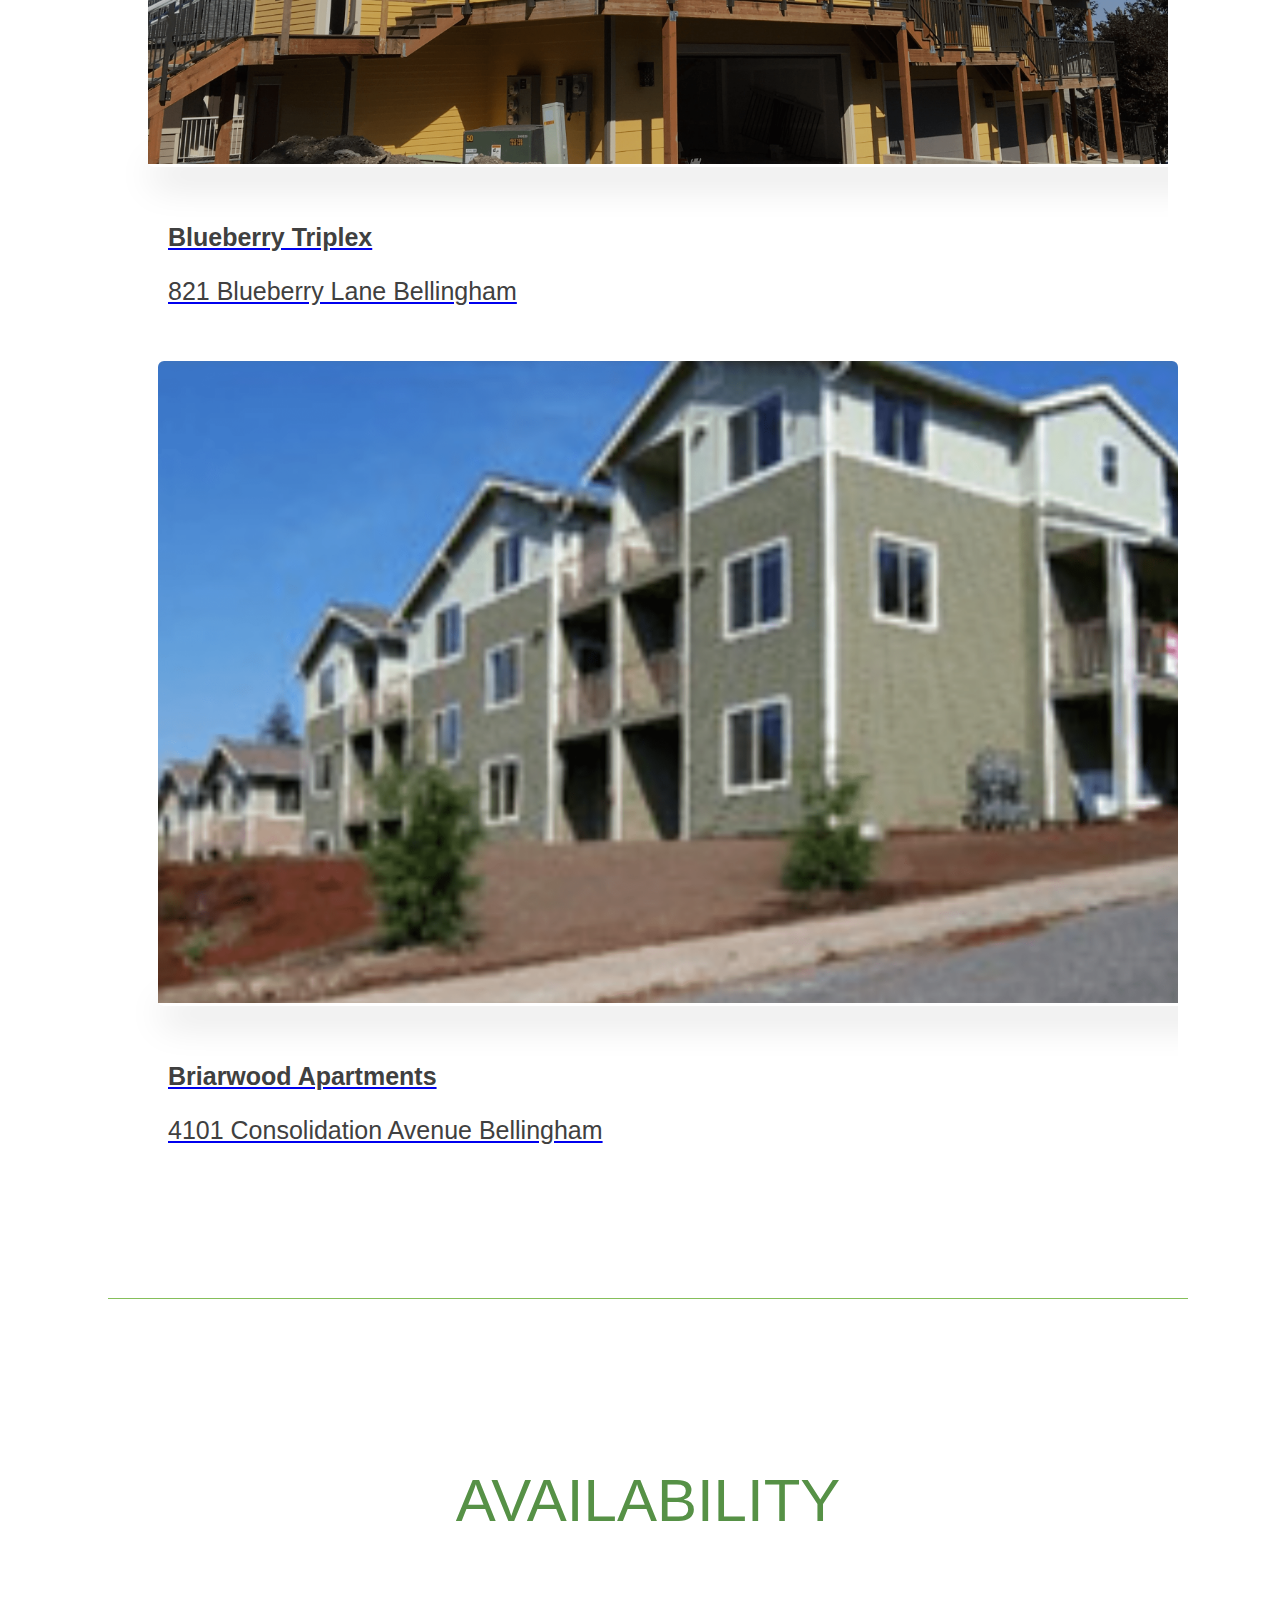
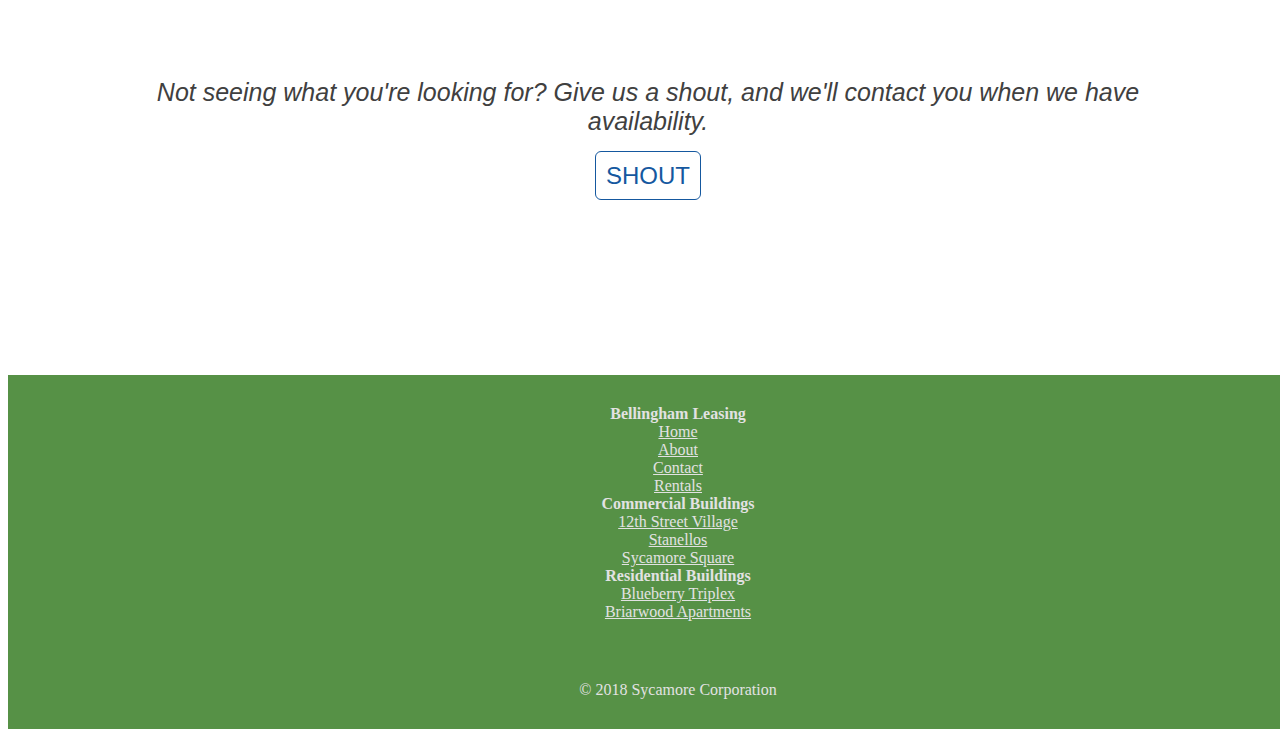
<file: rentals.html>
<!doctype html>
<html lang="en">
<head>
  <!-- Required meta tags -->
  <meta charset="utf-8">
  <meta name="viewport" content="width=device-width, initial-scale=1, shrink-to-fit=no">
  <link rel="stylesheet" href="./style_2.css">
  <link rel="shortcut icon" type="image/x-icon" href="./logo.png"/>
  <!-- Bootstrap CSS -->
  <link rel="stylesheet" href="https://stackpath.bootstrapcdn.com/bootstrap/4.1.3/css/bootstrap.min.css" integrity="sha384-MCw98/SFnGE8fJT3GXwEOngsV7Zt27NXFoaoApmYm81iuXoPkFOJwJ8ERdknLPMO" crossorigin="anonymous">
  <title>Bellingham Leasing | Rentals</title>
</head>

<body style="width:100%">

  <div class="titleblock" style="background-color:#569146">
    <div style="height:360px">
      <p class="title">
        Rentals
      </p>
      <p class="subtitle">
        subtitle
      </p>
      <!-- <a class="button-light" href="#">
      Rent today
    </a> -->
  </div>
  <!-- <div class="caption">
  Blueberry Triplex | 821 Blueberry Lane | Bellingham, WA
</div> -->
</div>

<nav class="navbar navbar-expand-sm" style="position:absolute; top:0px; width:100%">
  <a class="navbar-brand" href="./index.html"><img src="./logo.png" height=60px></a>
  <button class="navbar-toggler" type="button" data-toggle="collapse" data-target="#navbar" aria-controls="navbarSupportedContent" aria-expanded="false" aria-label="Toggle navigation">
    <img src="./hamburger.png" height=40px>
  </button>

  <div class="collapse navbar-collapse justify-content-end" id="navbar">
    <a class="nav-link nav" href="./index.html">
      Home
    </a>
    <a class="nav-link nav" href="./about.html">
      About
    </a>
    <a class="nav-link nav" href="./contact.html">
      Contact
    </a>
    <a class="nav-link nav-special" href="./rentals.html">
      Rentals
    </a>
  </div>
</nav>



<div class="body">

  <div class="text-block">
    <p class="subtitle-dark" id="commercial">
      Commercial Rentals
    </p>

    <div class="d-flex justify-content-center flex-wrap">
      <a href="./12thstreetvillage.html" class="building">
        <img src="./buildings/12thstreetvillage.png" class="building-image">
        <div class="building-body">
          <p class="text-bold">12th Street Village</p>
          <p class="text">1200 Old Fairhaven Parkway Bellingham</p>
        </div>
      </a>
      <a href="./stanellos.html" class="building">
        <img src="./buildings/stanellos.png" class="building-image">
        <div class="building-body">
          <p class="text-bold">Stanellos</p>
          <p class="text">1514 12th Street Bellingham</p>
        </div>
      </a>
      <a href="./sycamoresquare.html" class="building">
        <img src="./buildings/sycamoresquare.png" class="building-image">
        <div class="building-body">
          <p class="text-bold">Sycamore Square</p>
          <p class="text">1200 Harris Avenue Bellingham</p>
        </div>
      </a>
    </div>
  </div>


  <div class="separator">
  </div>


  <div class="text-block">
    <p class="subtitle-dark" id="residential">
      Residential Rentals
    </p>
    <div class="d-flex justify-content-center flex-wrap">
      <a href="./blueberry.html" class="building">
        <img src="./buildings/blueberry.png" class="building-image">
        <div class="building-body">
          <p class="text-bold">Blueberry Triplex</p>
          <p class="text">821 Blueberry Lane Bellingham</p>
        </div>
      </a>
      <a href="./briarwood.html" class="building">
        <img src="./buildings/briarwood.png" class="building-image">
        <div class="building-body">
          <p class="text-bold">Briarwood Apartments</p>
          <p class="text">4101 Consolidation Avenue Bellingham</p>
        </div>
      </a>
    </div>
  </div>

  <div class="separator">
  </div>

  <div class="text-block">
    <p class="subtitle-dark" id="availability">
      availability
    </p>
    <div style="padding-bottom:30px">
    <script type='text/javascript' charset='utf-8'>
    document.write(unescape("%3Cscript src='" + (('https:' == document.location.protocol) ? 'https:' : 'http:') + "//sycamorecorp.appfolio.com/javascripts/listing.js' type='text/javascript'%3E%3C/script%3E"));
    </script>
    <script type='text/javascript' charset='utf-8'>
    Appfolio.Listing({
      hostUrl: 'sycamorecorp.appfolio.com',
      //propertyGroup: 'My Group Name',
      themeColor: '#569146',
      width: '100%',
      padding: '0px',
      margin: '0px'
    });
    </script>
  </div>
    <p class="text" style="font-style:italic;text-align:center">
      Not seeing what you're looking for? Give us a shout, and we'll contact you when we have availability.
  </p>
  <p class="text" style="text-align:center">
    <a class="button-dark" href="mailto:sycacorp@gmail.com?subject=notifications&body=I%20would%20like%20to%20receive%20a%20notification%20when%20[desired%20building]%20has%20a%20vacancy.">
      Shout
    </a>
  </p>
  </div>

</div>

<div class="footer">
  <div class="row">
    <div class="col-sm">
      <b>Bellingham Leasing</b><br>
      <a class="footerstuff" href="./index.html">Home</a><br>
      <a class="footerstuff" href="./about.html">About</a><br>
      <a class="footerstuff" href="./contact.html">Contact</a><br>
      <a class="footerstuff" href="./rentals.html">Rentals</a><br>
    </div>
    <div class="col-sm">
      <b>Commercial Buildings</b><br>
      <a class="footerstuff" href="./12thstreetvillage.html">12th Street Village</a><br>
      <a class="footerstuff" href="./stanellos.html">Stanellos</a><br>
      <a class="footerstuff" href="./sycamoresquare.html">Sycamore Square</a>
    </div>
    <div class="col-sm">
      <b>Residential Buildings</b><br>
      <a class="footerstuff" href="./blueberry.html">Blueberry Triplex</a><br>
      <a class="footerstuff" href="./briarwood.html">Briarwood Apartments</a>
    </div>
  </div>
</div>
<div class="end">
  © 2018 Sycamore Corporation
</div>

<!-- Optional JavaScript -->
<!-- jQuery first, then Popper.js, then Bootstrap JS -->
<script src="https://code.jquery.com/jquery-3.3.1.slim.min.js" integrity="sha384-q8i/X+965DzO0rT7abK41JStQIAqVgRVzpbzo5smXKp4YfRvH+8abtTE1Pi6jizo" crossorigin="anonymous"></script>
<script src="https://cdnjs.cloudflare.com/ajax/libs/popper.js/1.14.3/umd/popper.min.js" integrity="sha384-ZMP7rVo3mIykV+2+9J3UJ46jBk0WLaUAdn689aCwoqbBJiSnjAK/l8WvCWPIPm49" crossorigin="anonymous"></script>
<script src="https://stackpath.bootstrapcdn.com/bootstrap/4.1.3/js/bootstrap.min.js" integrity="sha384-ChfqqxuZUCnJSK3+MXmPNIyE6ZbWh2IMqE241rYiqJxyMiZ6OW/JmZQ5stwEULTy" crossorigin="anonymous"></script>
</body>
</html>
</file>
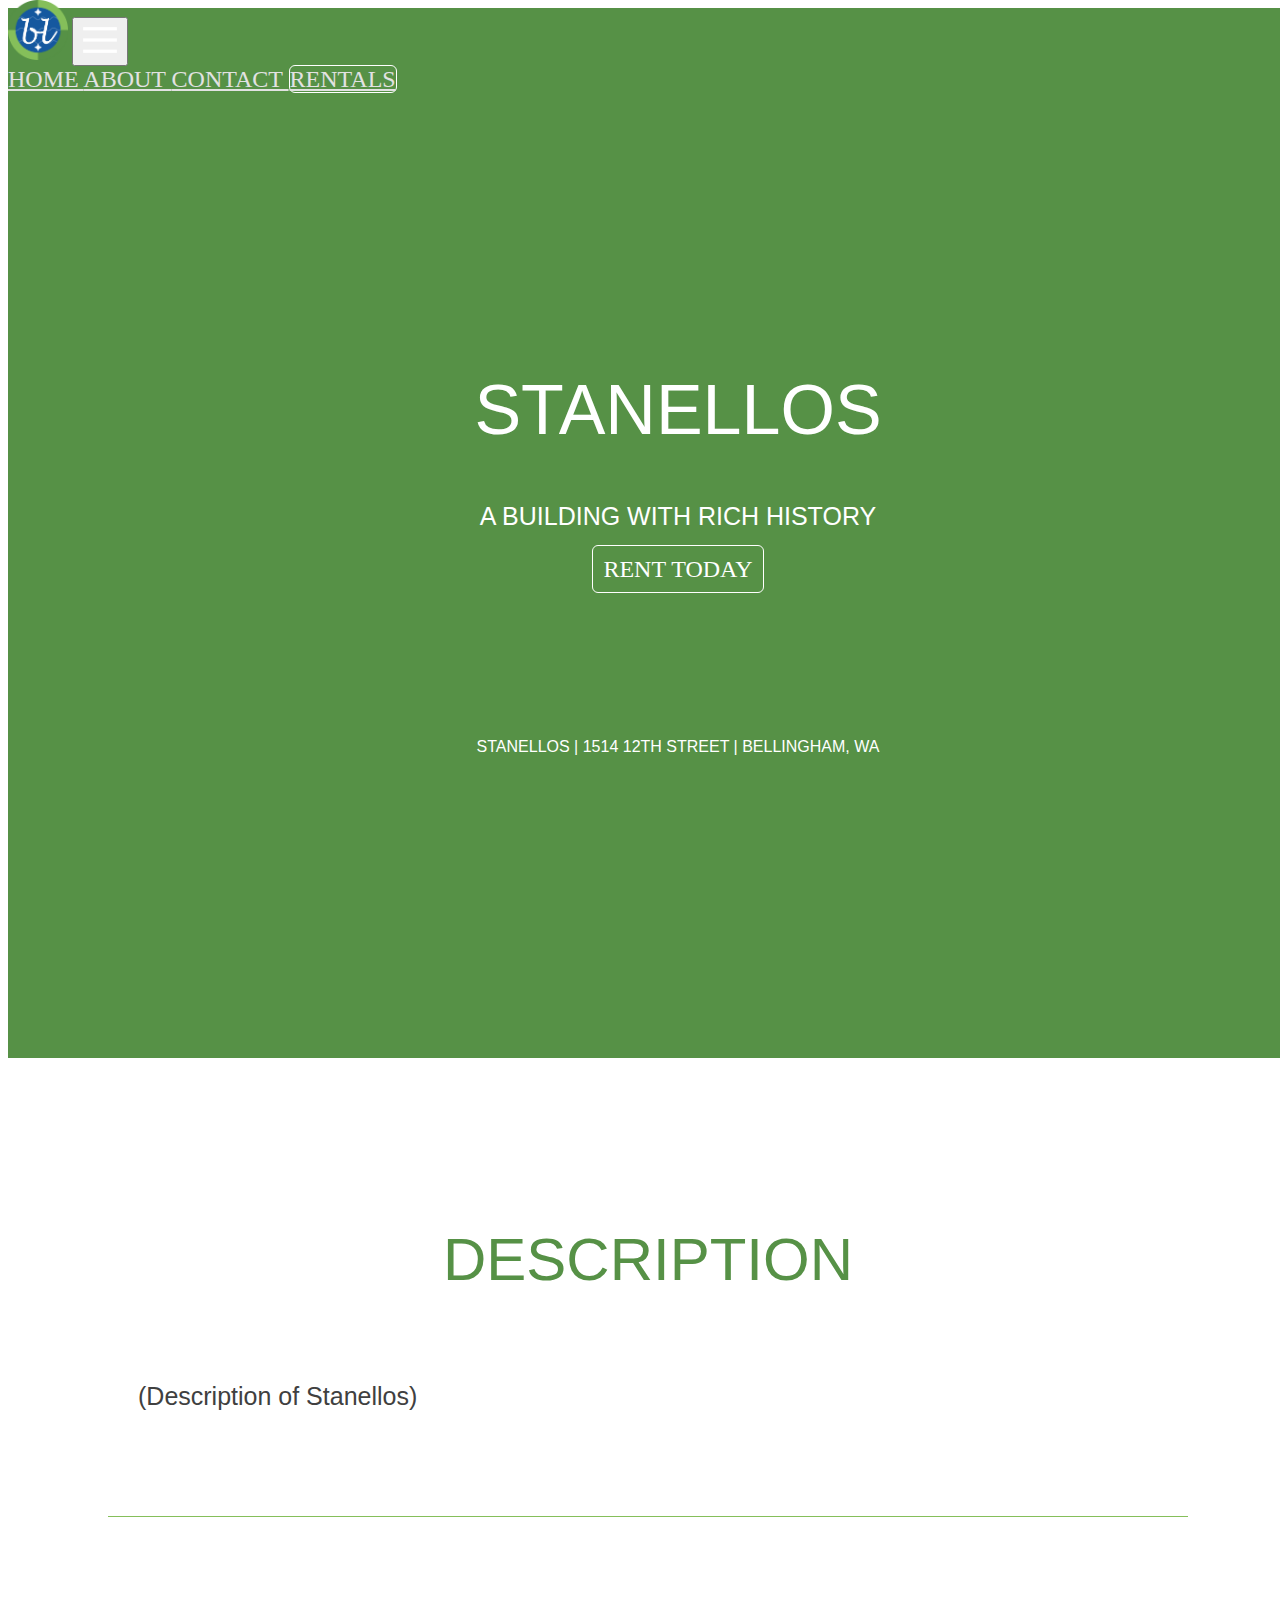
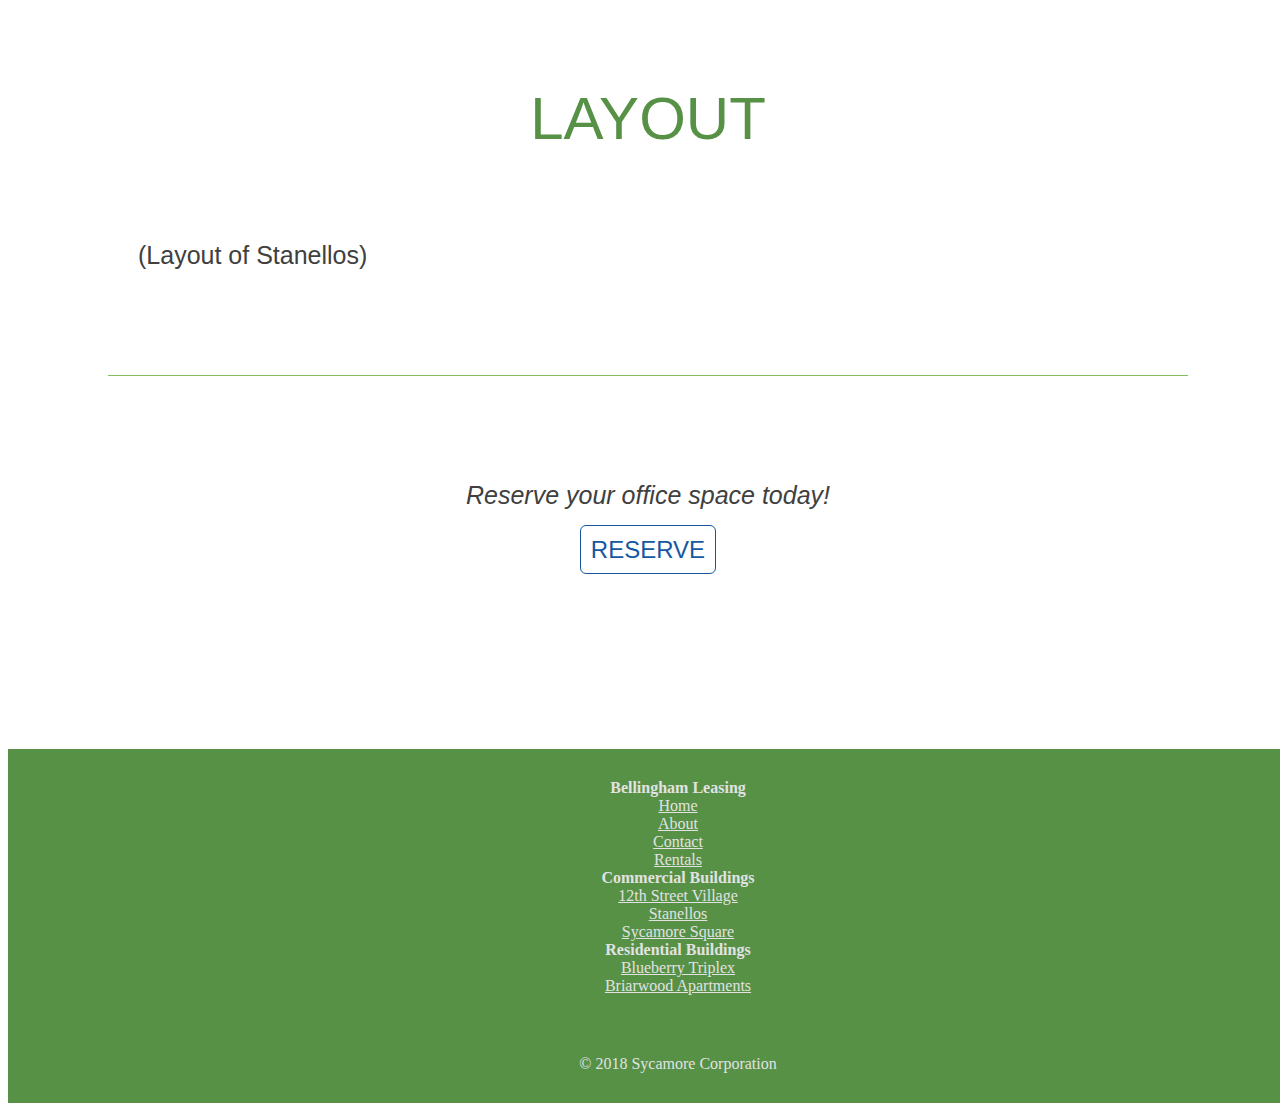
<file: stanellos.html>
<!doctype html>
<html lang="en">
<head>
  <!-- Required meta tags -->
  <meta charset="utf-8">
  <meta name="viewport" content="width=device-width, initial-scale=1, shrink-to-fit=no">
  <link rel="stylesheet" href="./style_2.css">
  <link rel="shortcut icon" type="image/x-icon" href="./logo.png"/>
  <!-- Bootstrap CSS -->
  <link rel="stylesheet" href="https://stackpath.bootstrapcdn.com/bootstrap/4.1.3/css/bootstrap.min.css" integrity="sha384-MCw98/SFnGE8fJT3GXwEOngsV7Zt27NXFoaoApmYm81iuXoPkFOJwJ8ERdknLPMO" crossorigin="anonymous">
  <title>Stanellos</title>
</head>
<body style="width:100%">

  <!-- <div style="height:720px;">
  <div class="pictureframe" id="images">
  <img src="./triplex_long.png" class="picture">
</div>
</div> -->

<!-- <img class="picture" src="./triplex_long.png"> -->

<div class="titleblock" style="background-color:#569146">
  <div style="height:360px">
    <p class="title">
      Stanellos
    </p>
    <p class="subtitle">
    a building with rich history
  </p>
  <a class="button-light" href="./rentals.html#availability">
  Rent today
</a>
</div>
<div class="caption">
  Stanellos | 1514 12th Street | Bellingham, WA
</div>
</div>


<nav class="navbar navbar-expand-sm" style="position:absolute; top:0px; width:100%">
  <a class="navbar-brand" href="./index.html"><img src="./logo.png" height=60px></a>
  <button class="navbar-toggler" type="button" data-toggle="collapse" data-target="#navbar" aria-controls="navbarSupportedContent" aria-expanded="false" aria-label="Toggle navigation">
    <img src="./hamburger.png" height=40px>
  </button>

  <div class="collapse navbar-collapse justify-content-end" id="navbar">
    <a class="nav-link nav" href="./index.html">
      Home
    </a>
    <a class="nav-link nav" href="./about.html">
      About
    </a>
    <a class="nav-link nav" href="./contact.html">
      Contact
    </a>
    <a class="nav-link nav-special" href="./rentals.html">
      Rentals
    </a>
  </div>
</nav>


<div class="body">

  <div class="text-block">
    <p class="subtitle-dark">
      Description
    </p>
    <p class="text">
      (Description of Stanellos)
    </p>
  </div>

  <div class="separator">
  </div>

  <div class="text-block">
    <p class="subtitle-dark">
      Layout
    </p>
    <p class="text">
      (Layout of Stanellos)
    </p>
  </div>

  <div class="separator">
  </div>

  <div class="text-block">
    <p class="text" style="font-style:italic;text-align:center">
      Reserve your office space today!
    </p>
    <p class="text" style="text-align:center">
      <a class="button-dark" href="./rentals.html#availability">
        Reserve
      </a>
    </p>
  </div>
</div>

<div class="footer">
  <div class="row">
    <div class="col-sm">
      <b>Bellingham Leasing</b><br>
      <a class="footerstuff" href="./index.html">Home</a><br>
      <a class="footerstuff" href="./about.html">About</a><br>
      <a class="footerstuff" href="./contact.html">Contact</a><br>
      <a class="footerstuff" href="./rentals.html">Rentals</a><br>
    </div>
    <div class="col-sm">
      <b>Commercial Buildings</b><br>
      <a class="footerstuff" href="./12thstreetvillage.html">12th Street Village</a><br>
      <a class="footerstuff" href="./stanellos.html">Stanellos</a><br>
      <a class="footerstuff" href="./sycamoresquare.html">Sycamore Square</a>
    </div>
    <div class="col-sm">
      <b>Residential Buildings</b><br>
      <a class="footerstuff" href="./blueberry.html">Blueberry Triplex</a><br>
      <a class="footerstuff" href="./briarwood.html">Briarwood Apartments</a>
    </div>
  </div>
</div>
<div class="end">
  © 2018 Sycamore Corporation
</div>



<!-- <table class="alert alert-dismissible fade show" style="background-color:rgba(102,135,173,.89);width:100%;height:100%;position:fixed;top:0px" role="alert">
<tbody>
<tr>
<td style="vertical-align:middle padding:30px">
<div style="width:180px;padding:30px;margin-left:auto;margin-right:auto;background-color:#dddddd;border-radius:6px;  box-shadow: .25rem 1rem 2.25rem rgba(0,0,0,.15)">
<img src="./cone.png" style="width:120px;">
</div>
<div style="text-align:center;padding:30px;font-size:36px;color:white;font-family:sans-serif;font-weight:300;">
THIS SITE IS CURRENTLY UNDER CONSTRUCTION.
</div>
<div style="text-align:center">
<a href="#" data-dismiss="alert" class="button-light" aria-label="Close">
Dismiss
</a>
</div>
</td>
</tr>
</tbody>
</table>-->
<!-- Optional JavaScript -->
<!-- jQuery first, then Popper.js, then Bootstrap JS -->
<script src="https://code.jquery.com/jquery-3.3.1.slim.min.js" integrity="sha384-q8i/X+965DzO0rT7abK41JStQIAqVgRVzpbzo5smXKp4YfRvH+8abtTE1Pi6jizo" crossorigin="anonymous"></script>
<script src="https://cdnjs.cloudflare.com/ajax/libs/popper.js/1.14.3/umd/popper.min.js" integrity="sha384-ZMP7rVo3mIykV+2+9J3UJ46jBk0WLaUAdn689aCwoqbBJiSnjAK/l8WvCWPIPm49" crossorigin="anonymous"></script>
<script src="https://stackpath.bootstrapcdn.com/bootstrap/4.1.3/js/bootstrap.min.js" integrity="sha384-ChfqqxuZUCnJSK3+MXmPNIyE6ZbWh2IMqE241rYiqJxyMiZ6OW/JmZQ5stwEULTy" crossorigin="anonymous"></script>
</body>
</html>
</file>
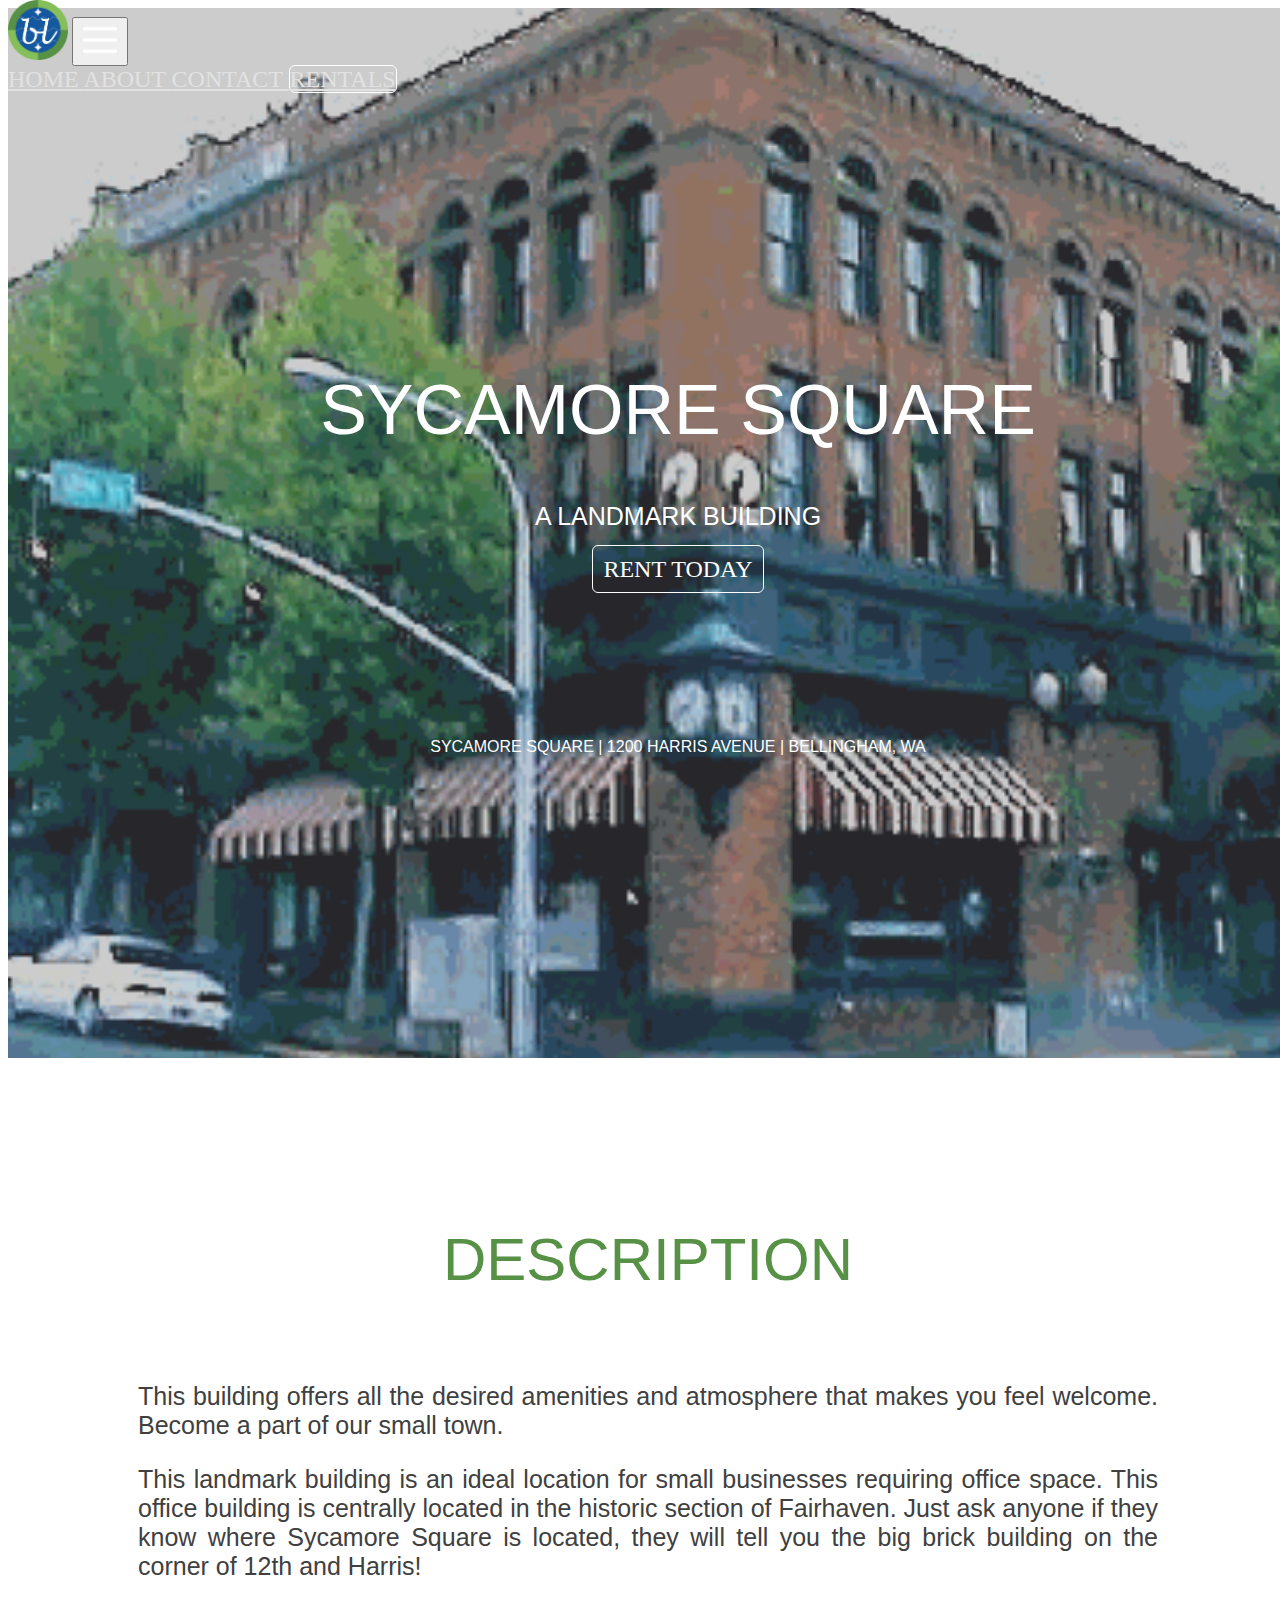
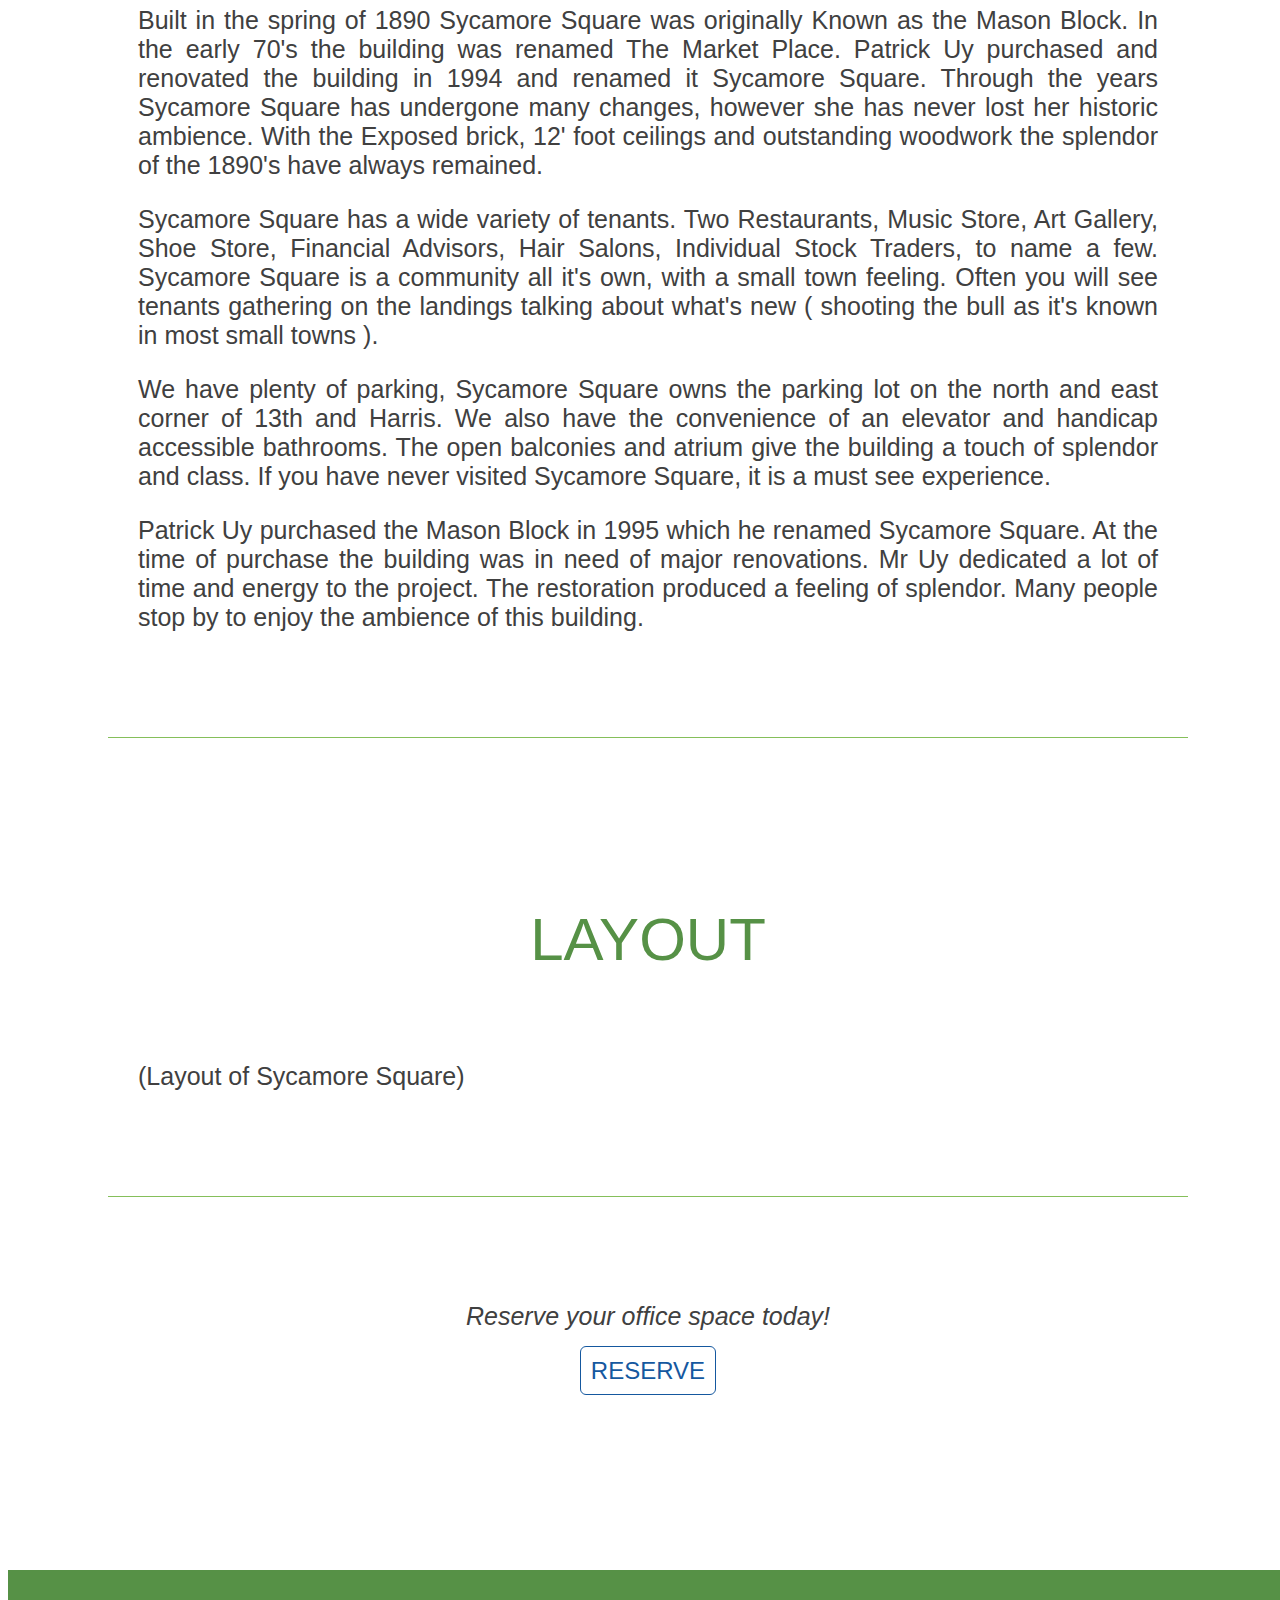
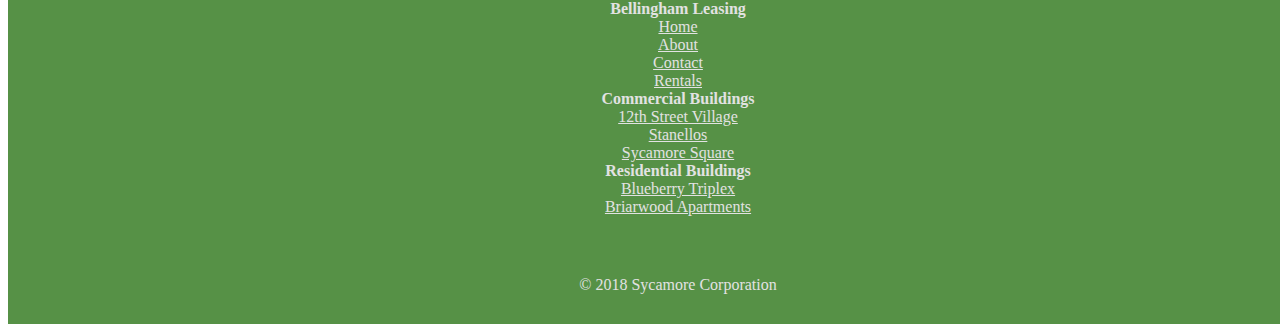
<file: sycamoresquare.html>
<!doctype html>
<html lang="en">
<head>
  <!-- Required meta tags -->
  <meta charset="utf-8">
  <meta name="viewport" content="width=device-width, initial-scale=1, shrink-to-fit=no">
  <link rel="stylesheet" href="./style_2.css">
  <link rel="shortcut icon" type="image/x-icon" href="./logo.png"/>
  <!-- Bootstrap CSS -->
  <link rel="stylesheet" href="https://stackpath.bootstrapcdn.com/bootstrap/4.1.3/css/bootstrap.min.css" integrity="sha384-MCw98/SFnGE8fJT3GXwEOngsV7Zt27NXFoaoApmYm81iuXoPkFOJwJ8ERdknLPMO" crossorigin="anonymous">
  <title>Sycamore Square</title>
</head>
<body style="width:100%">

  <!-- <div style="height:720px;">
  <div class="pictureframe" id="images">
  <img src="./triplex_long.png" class="picture">
</div>
</div> -->

<!-- <img class="picture" src="./triplex_long.png"> -->

<div class="titleblock" style="background-image:url(sycamoresquare.gif)">
  <div style="height:360px">
    <p class="title">
      Sycamore Square
    </p>
    <p class="subtitle">
    a landmark building
  </p>
  <a class="button-light" href="./rentals.html#availability">
  Rent today
</a>
</div>
<div class="caption">
  Sycamore Square | 1200 Harris Avenue | Bellingham, WA
</div>
</div>


<nav class="navbar navbar-expand-sm" style="position:absolute; top:0px; width:100%">
  <a class="navbar-brand" href="./index.html"><img src="./logo.png" height=60px></a>
  <button class="navbar-toggler" type="button" data-toggle="collapse" data-target="#navbar" aria-controls="navbarSupportedContent" aria-expanded="false" aria-label="Toggle navigation">
    <img src="./hamburger.png" height=40px>
  </button>

  <div class="collapse navbar-collapse justify-content-end" id="navbar">
    <a class="nav-link nav" href="./index.html">
      Home
    </a>
    <a class="nav-link nav" href="./about.html">
      About
    </a>
    <a class="nav-link nav" href="./contact.html">
      Contact
    </a>
    <a class="nav-link nav-special" href="./rentals.html">
      Rentals
    </a>
  </div>
</nav>


<div class="body">

  <div class="text-block">
    <p class="subtitle-dark">
      Description
    </p>
    <p class="text">
      This building offers all the desired amenities and atmosphere that makes you feel welcome. Become a part of our small town.
    </p>
    <p class="text">
      This landmark building is an ideal location for small businesses requiring office space. This office building is centrally located in the historic section of Fairhaven. Just ask anyone if they know where Sycamore Square is located, they will tell you the big brick building on the corner of 12th and Harris!
    </p>
    <p class="text">
      Built in the spring of 1890 Sycamore Square was originally Known as the Mason Block. In the early 70's the building was renamed The Market Place. Patrick Uy purchased and renovated the building in 1994 and renamed it Sycamore Square. Through the years Sycamore Square has undergone many changes, however she has never lost her historic ambience. With the Exposed brick, 12' foot ceilings and outstanding woodwork the splendor of the 1890's have always remained.
    </p>
    <p class="text">
      Sycamore Square has a wide variety of tenants. Two Restaurants, Music Store, Art Gallery, Shoe Store, Financial Advisors, Hair Salons, Individual Stock Traders, to name a few. Sycamore Square is a community all it's own, with a small town feeling. Often you will see tenants gathering on the landings talking about what's new ( shooting the bull as it's known in most small towns ).
    </p>
    <p class="text">
      We have plenty of parking, Sycamore Square owns the parking lot on the north and east corner of 13th and Harris. We also have the convenience of an elevator and handicap accessible bathrooms. The open balconies and atrium give the building a touch of splendor and class. If you have never visited Sycamore Square, it is a must see experience.
    </p>
    <p class="text">
      Patrick Uy purchased the Mason Block in 1995 which he renamed Sycamore Square. At the time of purchase the building was in need of major renovations. Mr Uy dedicated a lot of time and energy to the project. The restoration produced a feeling of splendor. Many people stop by to enjoy the ambience of this building.
    </p>
  </div>

  <div class="separator">
  </div>

  <div class="text-block">
    <p class="subtitle-dark">
      Layout
    </p>
    <p class="text">
      (Layout of Sycamore Square)
    </p>
  </div>

  <div class="separator">
  </div>

  <div class="text-block">
    <p class="text" style="font-style:italic;text-align:center">
      Reserve your office space today!
    </p>
    <p class="text" style="text-align:center">
      <a class="button-dark" href="./rentals.html#availability">
        Reserve
      </a>
    </p>
  </div>
</div>

<div class="footer">
  <div class="row">
    <div class="col-sm">
      <b>Bellingham Leasing</b><br>
      <a class="footerstuff" href="./index.html">Home</a><br>
      <a class="footerstuff" href="./about.html">About</a><br>
      <a class="footerstuff" href="./contact.html">Contact</a><br>
      <a class="footerstuff" href="./rentals.html">Rentals</a><br>
    </div>
    <div class="col-sm">
      <b>Commercial Buildings</b><br>
      <a class="footerstuff" href="./12thstreetvillage.html">12th Street Village</a><br>
      <a class="footerstuff" href="./stanellos.html">Stanellos</a><br>
      <a class="footerstuff" href="./sycamoresquare.html">Sycamore Square</a>
    </div>
    <div class="col-sm">
      <b>Residential Buildings</b><br>
      <a class="footerstuff" href="./blueberry.html">Blueberry Triplex</a><br>
      <a class="footerstuff" href="./briarwood.html">Briarwood Apartments</a>
    </div>
  </div>
</div>
<div class="end">
  © 2018 Sycamore Corporation
</div>



<!-- <table class="alert alert-dismissible fade show" style="background-color:rgba(102,135,173,.89);width:100%;height:100%;position:fixed;top:0px" role="alert">
<tbody>
<tr>
<td style="vertical-align:middle padding:30px">
<div style="width:180px;padding:30px;margin-left:auto;margin-right:auto;background-color:#dddddd;border-radius:6px;  box-shadow: .25rem 1rem 2.25rem rgba(0,0,0,.15)">
<img src="./cone.png" style="width:120px;">
</div>
<div style="text-align:center;padding:30px;font-size:36px;color:white;font-family:sans-serif;font-weight:300;">
THIS SITE IS CURRENTLY UNDER CONSTRUCTION.
</div>
<div style="text-align:center">
<a href="#" data-dismiss="alert" class="button-light" aria-label="Close">
Dismiss
</a>
</div>
</td>
</tr>
</tbody>
</table>-->
<!-- Optional JavaScript -->
<!-- jQuery first, then Popper.js, then Bootstrap JS -->
<script src="https://code.jquery.com/jquery-3.3.1.slim.min.js" integrity="sha384-q8i/X+965DzO0rT7abK41JStQIAqVgRVzpbzo5smXKp4YfRvH+8abtTE1Pi6jizo" crossorigin="anonymous"></script>
<script src="https://cdnjs.cloudflare.com/ajax/libs/popper.js/1.14.3/umd/popper.min.js" integrity="sha384-ZMP7rVo3mIykV+2+9J3UJ46jBk0WLaUAdn689aCwoqbBJiSnjAK/l8WvCWPIPm49" crossorigin="anonymous"></script>
<script src="https://stackpath.bootstrapcdn.com/bootstrap/4.1.3/js/bootstrap.min.js" integrity="sha384-ChfqqxuZUCnJSK3+MXmPNIyE6ZbWh2IMqE241rYiqJxyMiZ6OW/JmZQ5stwEULTy" crossorigin="anonymous"></script>
</body>
</html>
</file>
<file: style_2.css>
/* this is what you do for normal width. */
/*
.pictureframe{
left:-4032px;
right:-4032px;
height:720px;
position:absolute;
}
.picture{
height:720px;
display:block;
margin-left:auto;
margin-right:auto;
} */

/* .test1{
height:300px;
width:300px;
border-radius: 6px;
font-size: 25px;
font-family: sans-serif;
font-weight:lighter;
text-align: center;
color:transparent;
text-decoration: none;
}
.test1:hover{
background-color:rgba(255,255,255,.5);
transition: background-color .15s ease-in-out, color .15s ease-in-out;
color:#006744;
text-decoration: none;
} */

.titleblock{
  background-position: center center;
  background-repeat: no-repeat;
  background-size: cover;
  height:720px;
  padding:30px;
  padding-top: 300px;
  width:100%;
  text-align: center;
  text-transform: uppercase;
}
.title{
  font-size: 70px;
  font-family:sans-serif;
  font-weight:500;
  line-height: 64px;
  color:white;
  margin-bottom:60px;
}
.subtitle{
  color:white;
  font-size: 25px;
  font-family: sans-serif;
  font-weight:lighter;
}
.caption{
  width:100%;
  font-size:16px;
  font-family:sans-serif;
  color:white;
  text-align:center;
}
.cquote{
  height:320px;
}
.csource{
  color:#404040;
  font-size: 20px;
  font-family: sans-serif;
  text-align: left;
  font-weight: 500;
  /* line-height: 24px; */
  vertical-align: middle;
}
.cface{
  width:64px;
  margin-right:10px;
  border-radius: 64px;
  vertical-align: middle;
}
.subtitle-dark{
  font-size: 60px;
  font-family:sans-serif;
  font-weight:500;
  line-height: 64px;
  text-align:center;
  color:#569146;
  text-transform: uppercase;
  padding-top:30px;
  padding-bottom: 30px;
}
.text,
.text-bold,
.text-n,
.text-n-bold{
  color:#404040;
  font-size: 25px;
  font-family: sans-serif;
  text-align: justify;
}
.text,
.text-n{
  font-weight: 300;
}
.text-bold,
.text-n-bold{
  font-weight:bolder;
}

.nav{
  text-transform: uppercase;
  font-size: 24px;
  color:#E2E2E2;
}
.nav:hover{
  color:white;
  transition: color .12s ease-in-out;
}
.nav-special{
  border:1px solid transparent;
  border-color:white;
  text-transform: uppercase;
  font-size: 24px;
  color:#E2E2E2;
  border-radius: 6px;
}
.nav-special:hover{
  background-color: white;
  color:#569146;
  transition: color .12s ease-in-out, background-color .12s ease-in-out;
}

.button-light{
  text-align:center;
  padding:10px;
  border:1px solid;
  border-color:white;
  text-transform: uppercase;
  font-size: 24px;
  color:white;
  border-radius: 6px;
  background-color: transparent;
  text-decoration: none;
}
.button-light:hover{
  background-color:white;
  color:#569146;
  transition: color .12s ease-in-out, background-color .12s ease-in-out;
  text-decoration: none;
}
.button-dark{
  padding:10px;
  border:1px solid;
  border-color:#15589F;
  text-transform: uppercase;
  font-size: 24px;
  color:#15589F;
  border-radius: 6px;
  background-color: transparent;
  text-decoration: none;
}
.button-dark:hover{
  background-color:#15589F;
  color:white;
  transition: color .12s ease-in-out, background-color .12s ease-in-out;
  text-decoration: none;
}
.footerstuff{
  color:#E2E2E2;
}
.footerstuff:hover{
  color:white;
  text-decoration: none;
  transition: color .12s ease-in-out;
}
.footer{
  text-align:center;
  color:#E2E2E2;
  padding:30px;
  background-color:#569146;
  margin-top:80px;
  width:100%;
}
.end{
  text-align:center;
  color:#E2E2E2;
  padding:30px;
  background-color:#569146;
  width:100%;
}

.building{
  width:260px;
  margin:10px;
  box-shadow: .25rem 1rem 2.25rem rgba(0,0,0,.15);
  border-radius: 6px;
}
.building:hover{
  text-decoration: none;
  box-shadow: .25rem 1rem 2.25rem rgba(0,0,0,.25);
  transition: box-shadow .12s ease-in-out;
}
.building-body{
  padding:30px;
}
.building-image{
  width:100%;
  border-top-left-radius: 6px;
  border-top-right-radius: 6px;
}

.ads{
  margin:10px;
  color:black;
  border-left: 2px solid;
  border-left-color: #15589F;
  padding:8px;
  box-shadow: .25rem 1rem 2.25rem rgba(0,0,0,.15);
  border-bottom-right-radius: 6px;
  border-top-right-radius: 6px;
}

.ads:hover{
  text-decoration: none;
  box-shadow: .25rem 1rem 2.25rem rgba(0,0,0,.25);
  transition: box-shadow .12s ease-in-out;
}

.business{
  margin:12px;
  color:white;
  height:72px;
  filter: grayscale(100%);
}
.text-block{
  padding-top:80px;
  padding-bottom:80px;
  padding-left:30px;
  padding-right:30px;
}
.separator{
  height:1px;
  background-color:#85BF5A;
}
.body{
  max-width:1200px;
  padding-left: 100px;
  padding-right: 100px;
  margin-left: auto;
  margin-right: auto;
}
.picture{
  max-width: 100%;
  max-height:360px;
  display: block;
  margin-left: auto;
  margin-right:auto;
  padding-top:30px;
  padding-bottom: 30px;
}
/* .quote-carousel{
max-width:320px;
margin-left: auto;
margin-right: auto;
box-shadow: .25rem 1rem 2.25rem rgba(0,0,0,.15);
border-radius:6px;
}
.quote-block{
height:400px;
padding:30px;
margin-left: auto;
margin-right: auto;
}
.source{
font-style:italic;
font-size: 20px;
position:absolute;
bottom: 10px;
right:10px;
margin:0px;
} */
.footer{
  text-align:center;
  color:#E2E2E2;
  padding:30px;
}
.footerstuff{
  color:#E2E2E2;
}
.footerstuff:hover{
  color:white;
  text-decoration: none;
  transition: color .12s ease-in-out;
}
.business:hover{
  filter: grayscale(0%);
  transition: all .12s ease-in-out;
}
/* this is what you do when the screen is small. */
@media (max-width: 720px) {
  .body{
    padding-left: 10%;
    padding-right:10%;
  }
  .title{
    font-size: 40px;
    line-height: 40px;
    margin-bottom: 30px;
  }
  .subtitle{
    font-size: 22px;
    line-height: 22px;
  }
  .business{
    height:48px;
    margin:6px;
  }
  .subtitle-dark{
    font-size: 40px;
    line-height: 40px;
    margin:0px;
  }
  .text,
  .text-bold{
    font-size:22px;
    text-align:center;
  }
  .text-n,
  .text-n-bold{
    font-size:22px;
    text-align:left;
  }

    /* .quote-block{
    height:360px;
  }
  .source{
  font-size: 14px;
  } */
  .button-dark,
  .button-light{
    font-size:18px;
  }
  .nav{
    font-size:18px;
  }
  .nav-special{
    font-size:18px;
  }
  .cquote{
    height:320px;
  }
  .cface{
    width:48px;
  }
  .csource{
    font-size: 18px;
    /* line-height: 18px; */
  }
}
@media (max-width:460px){
  .body{
    padding-left: 5%;
    padding-right:5%;
  }
  .titleblock{
    padding-left: 4px;
    padding-right: 4px;
}
  .caption{
    font-size:12px;
  }
  .text-block{
    padding-left: 0px;
    padding-right: 0px;
  }
  .business{
    height:48px;
    margin:6px;
  }
  .subtitle-dark{
    font-size: 40px;
    margin:0px;
  }
  .text,
  .text-bold{
    font-size:22px;
    text-align:center;
  }
  .text-n,
  .text-n-bold{
    font-size:22px;
    text-align:left;
  }
  .button-dark,
  .button-light{
    font-size:18px;
  }
  .nav{
    font-size:18px;
  }
  .nav-special{
    font-size:18px;
  }
  .cquote{
    height:300px;
  }
}
</file>
